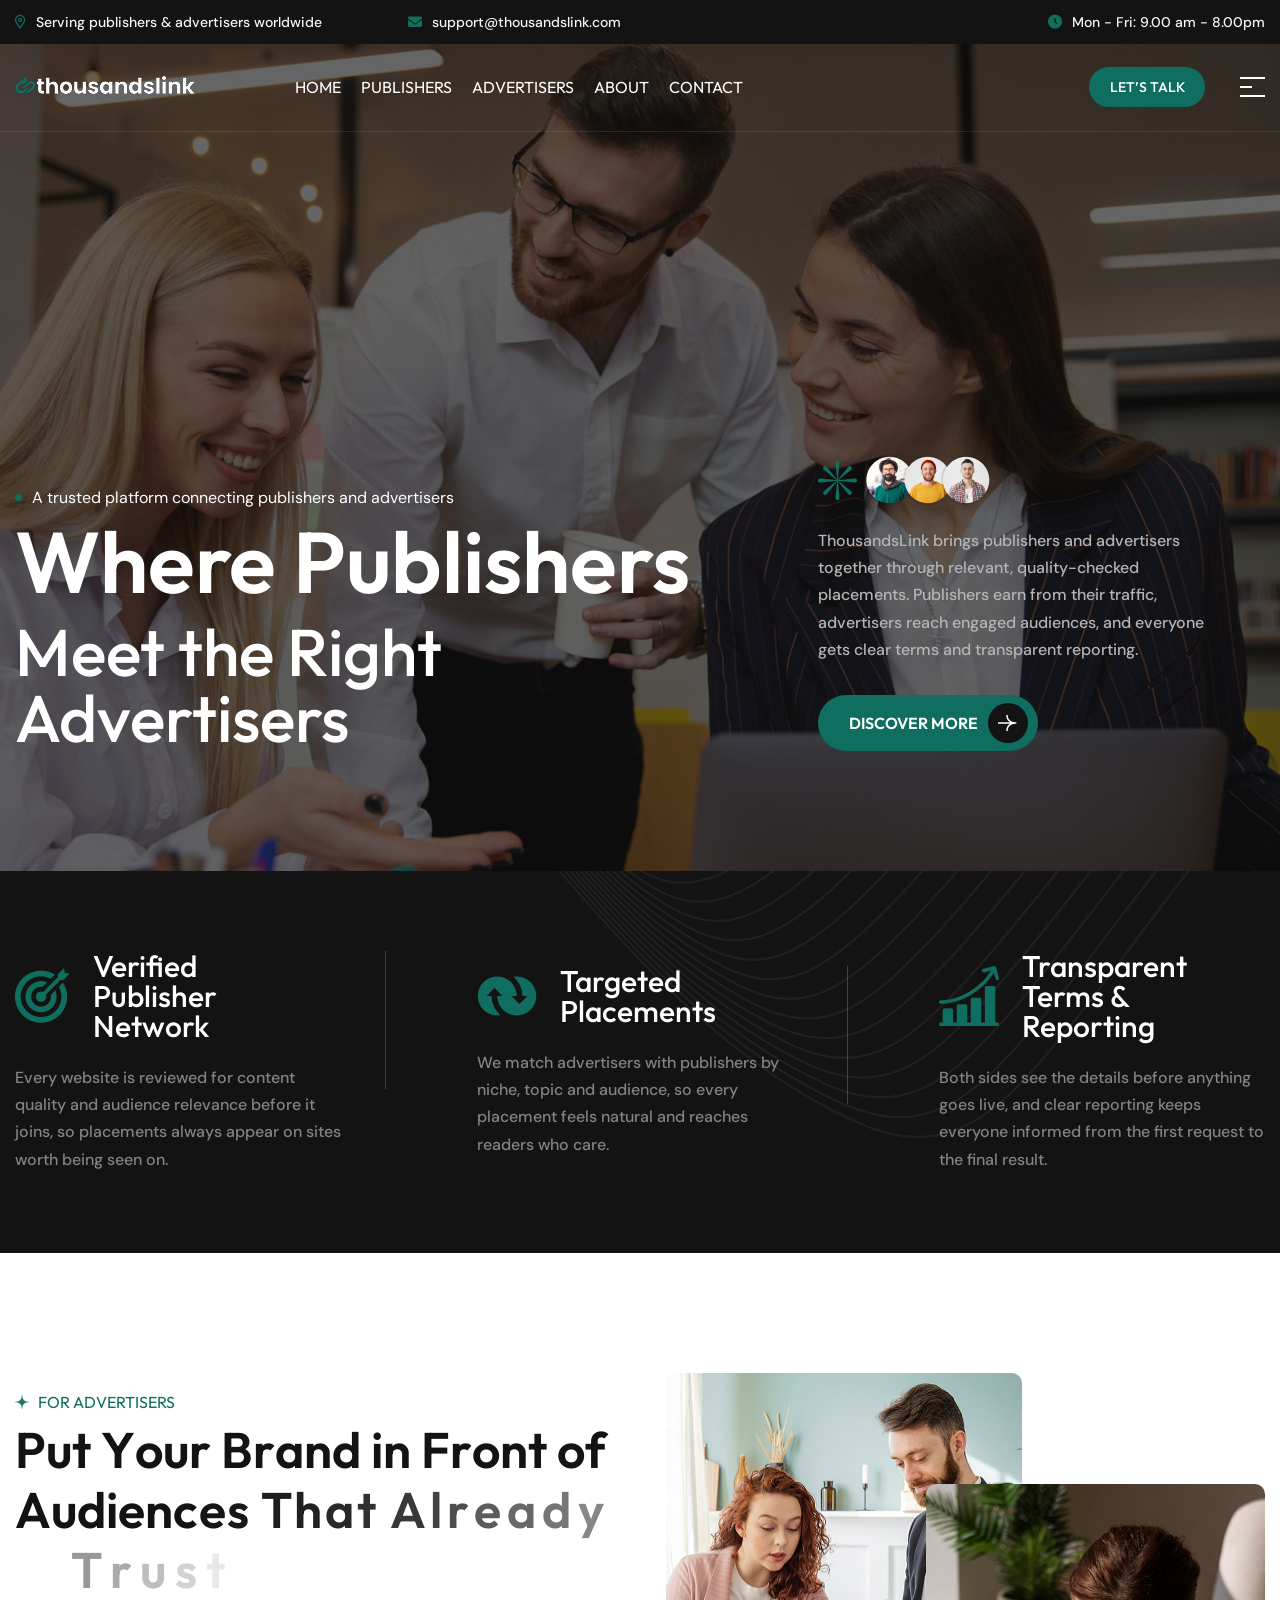
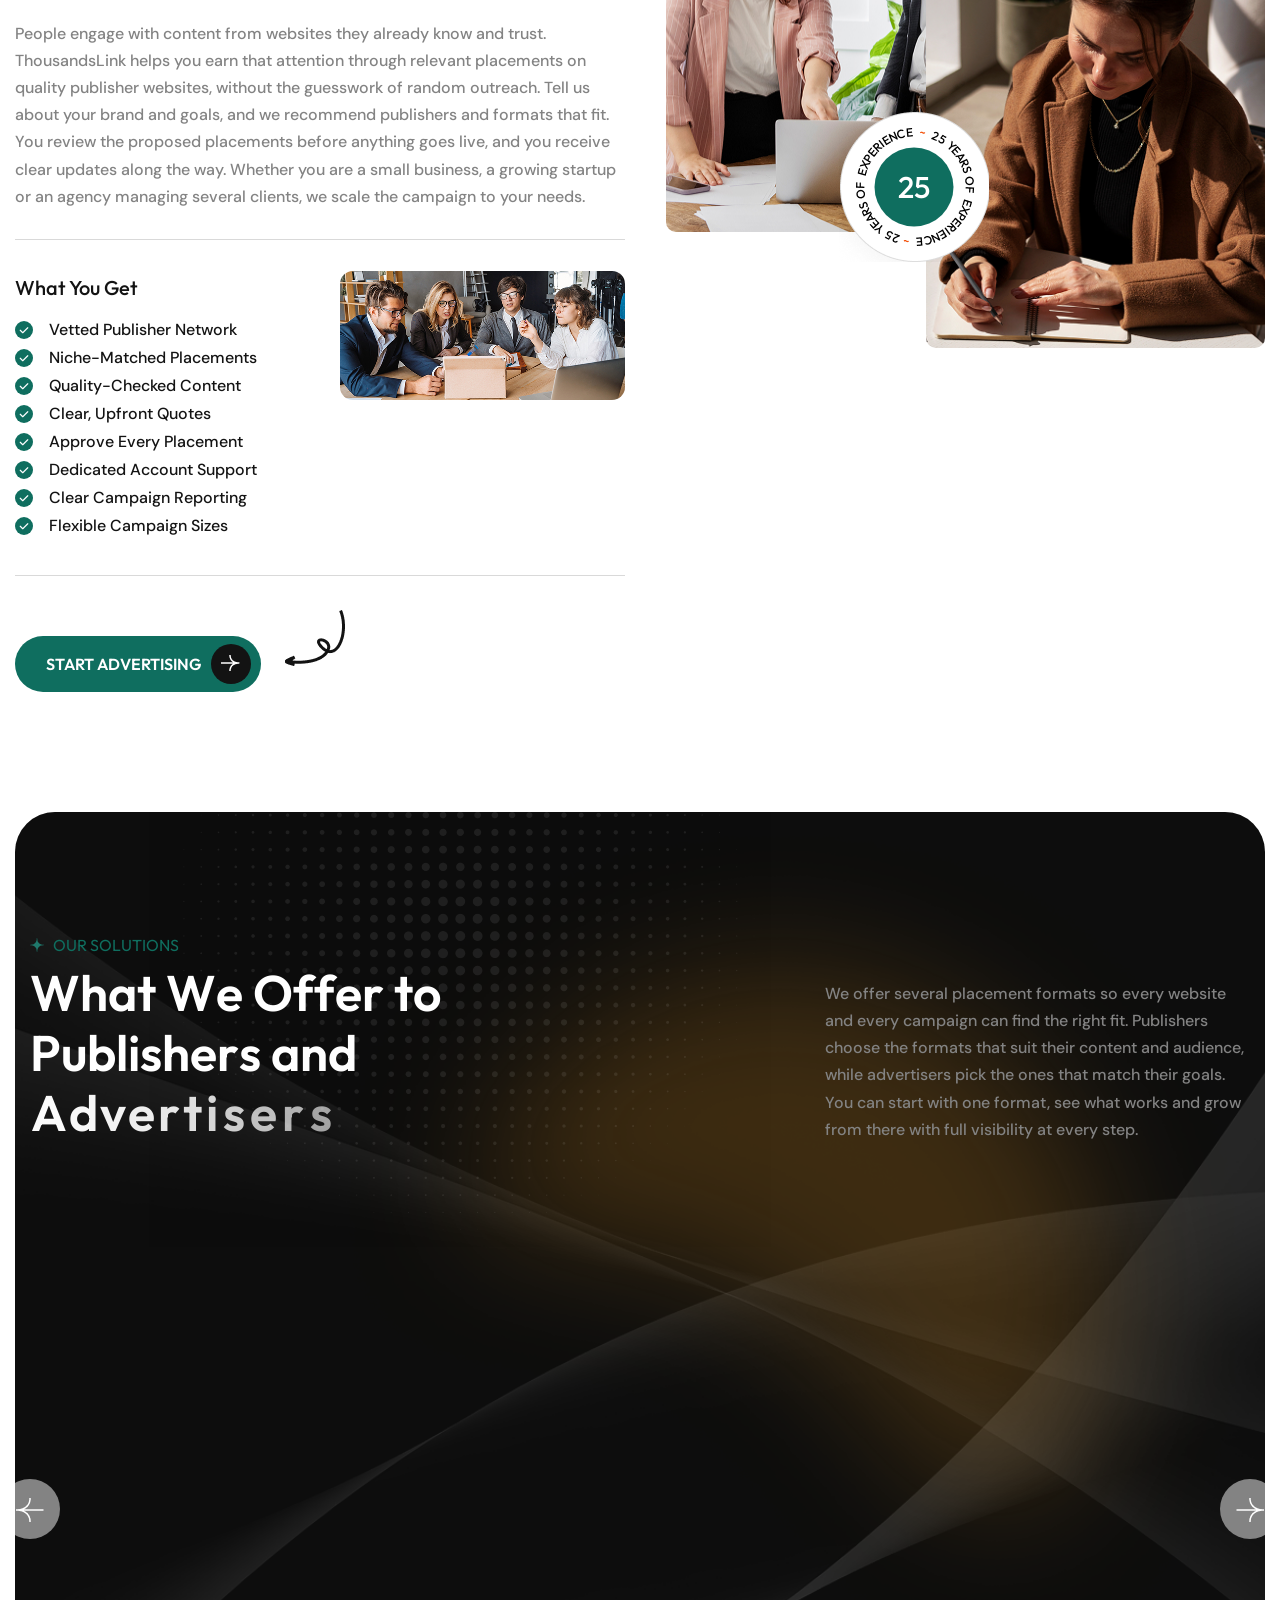
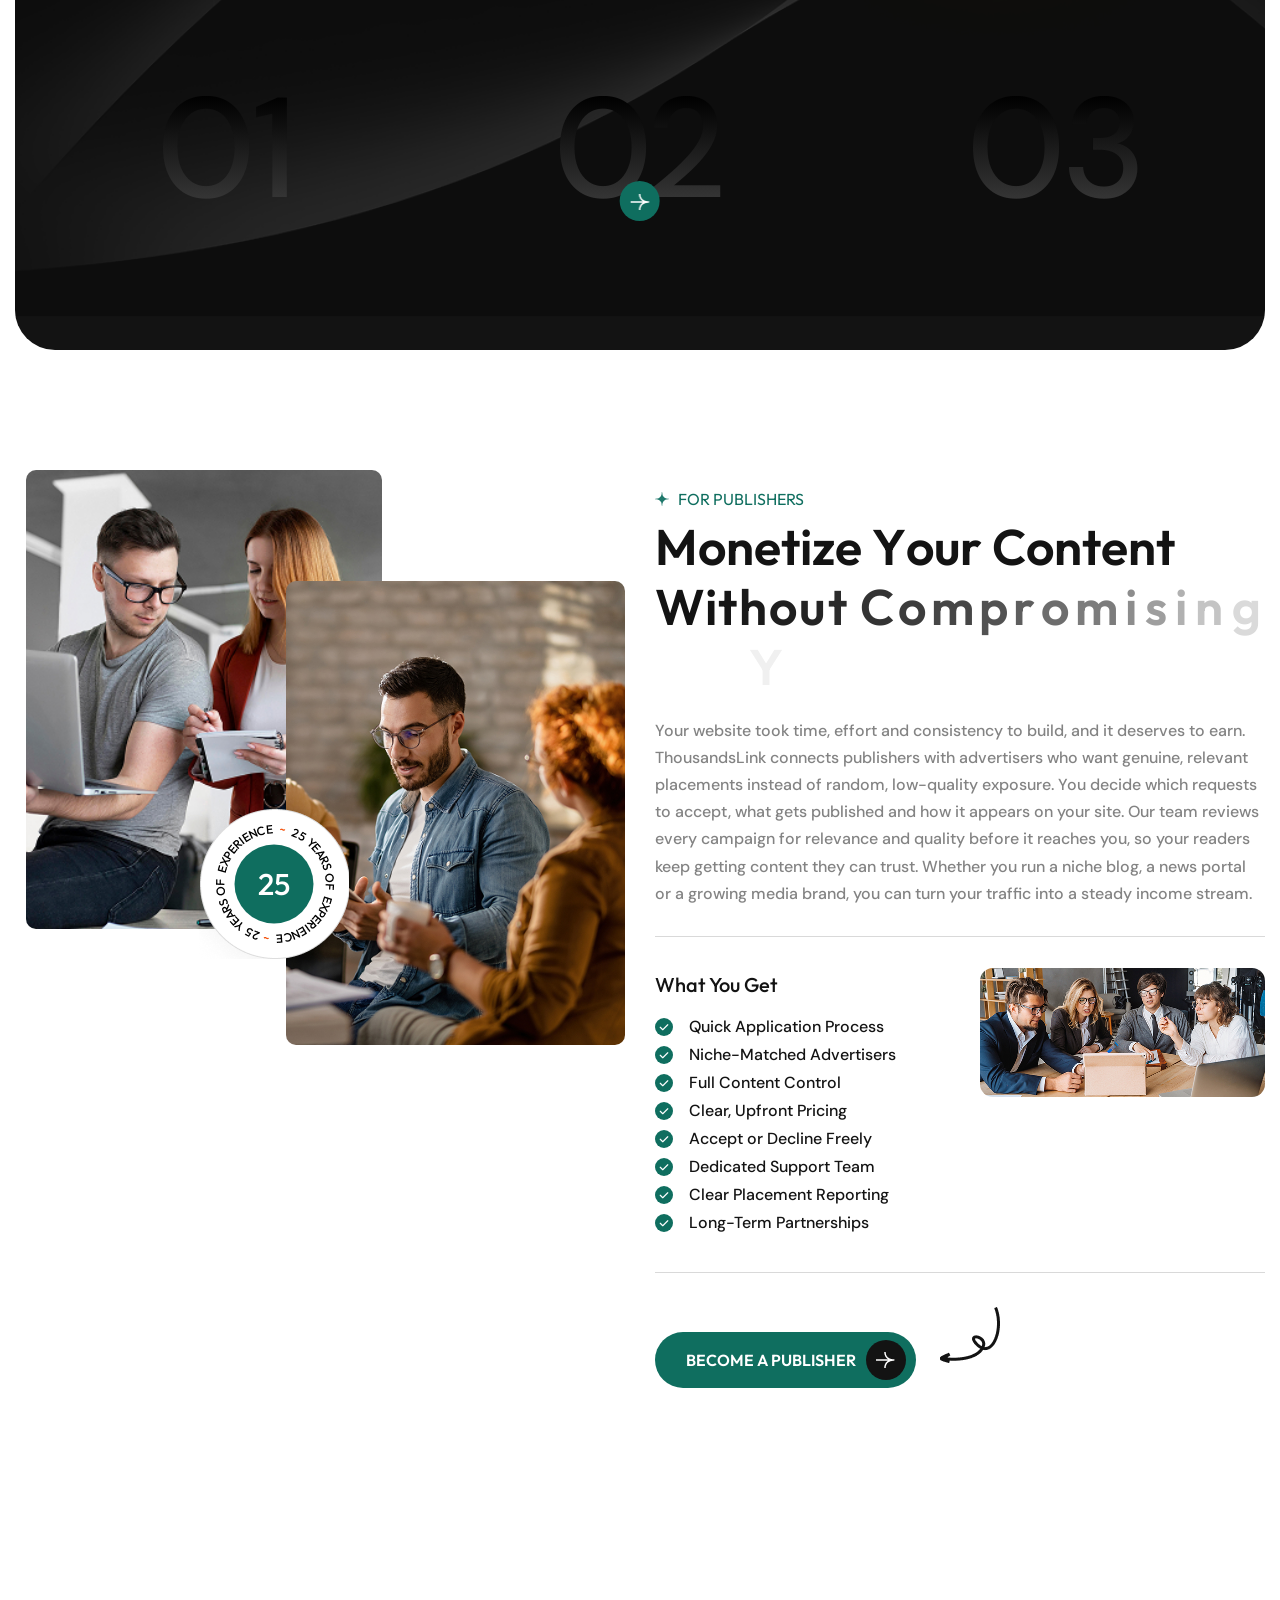
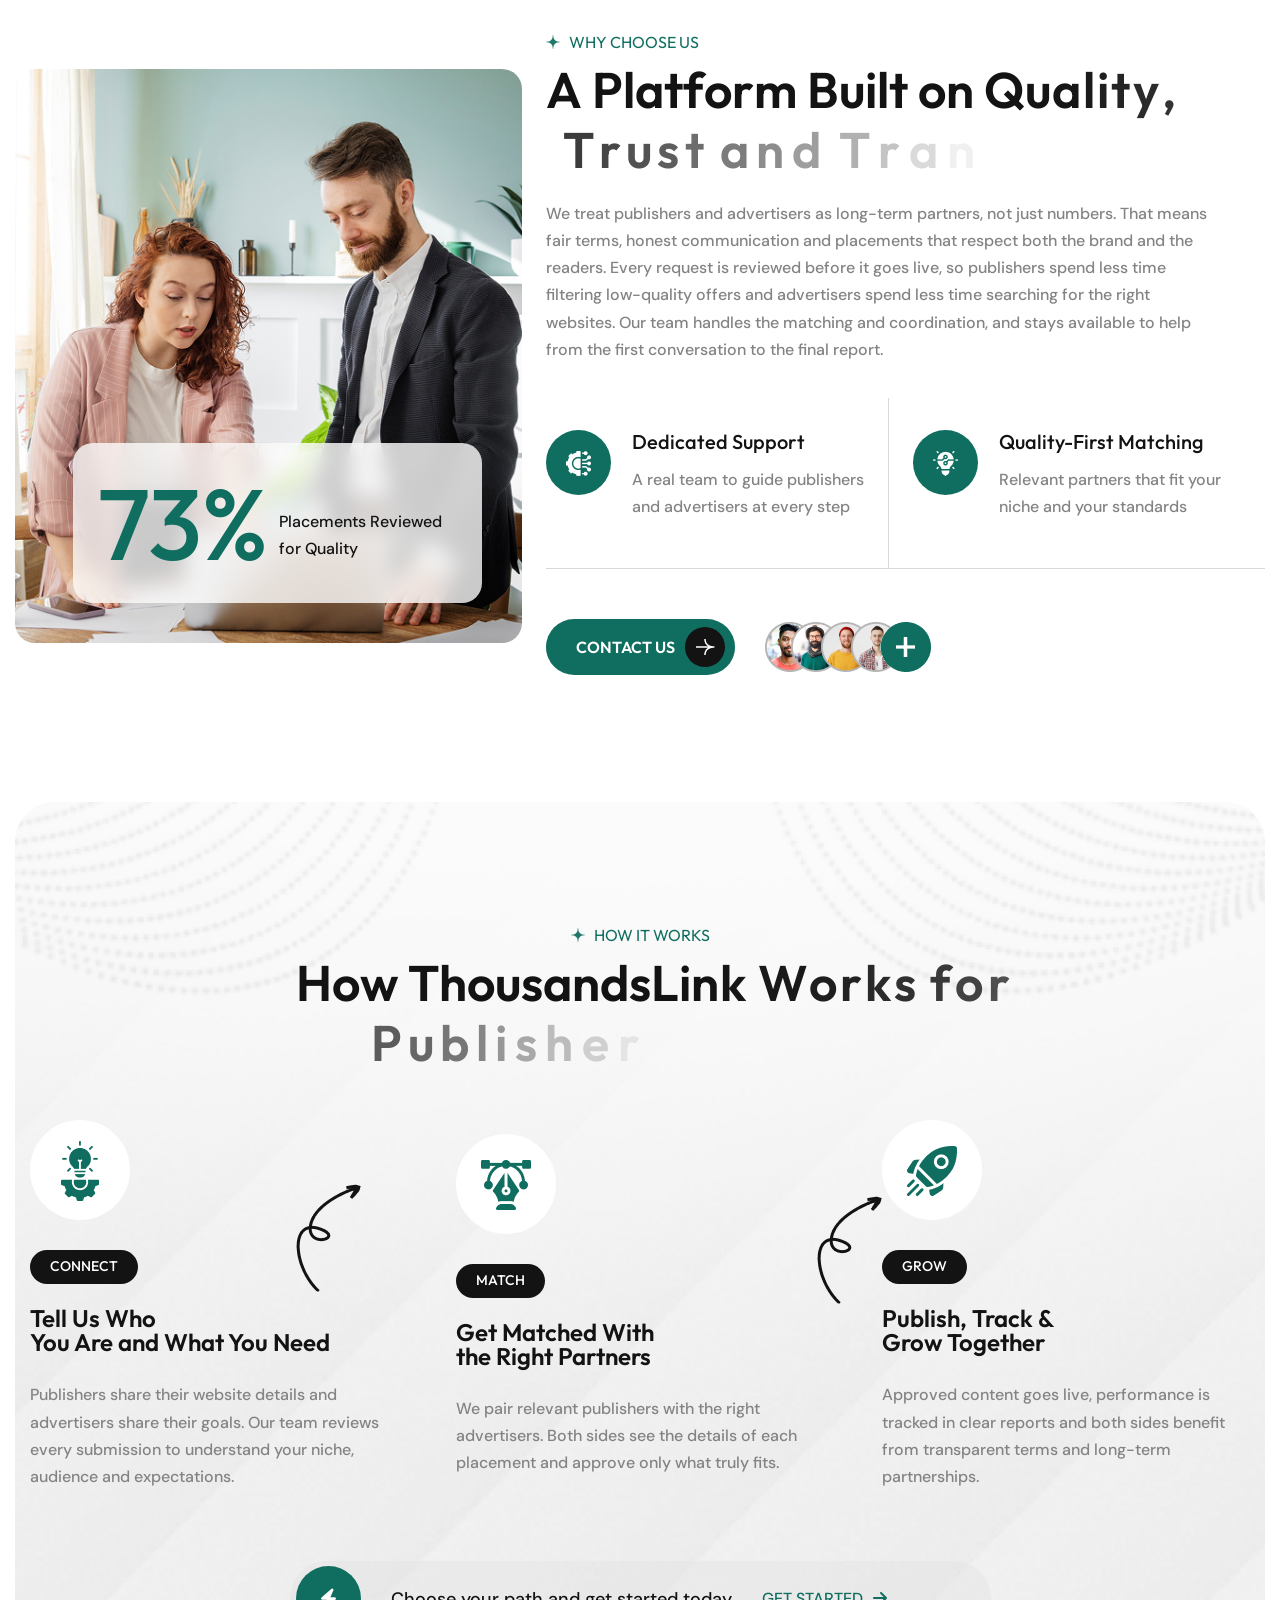
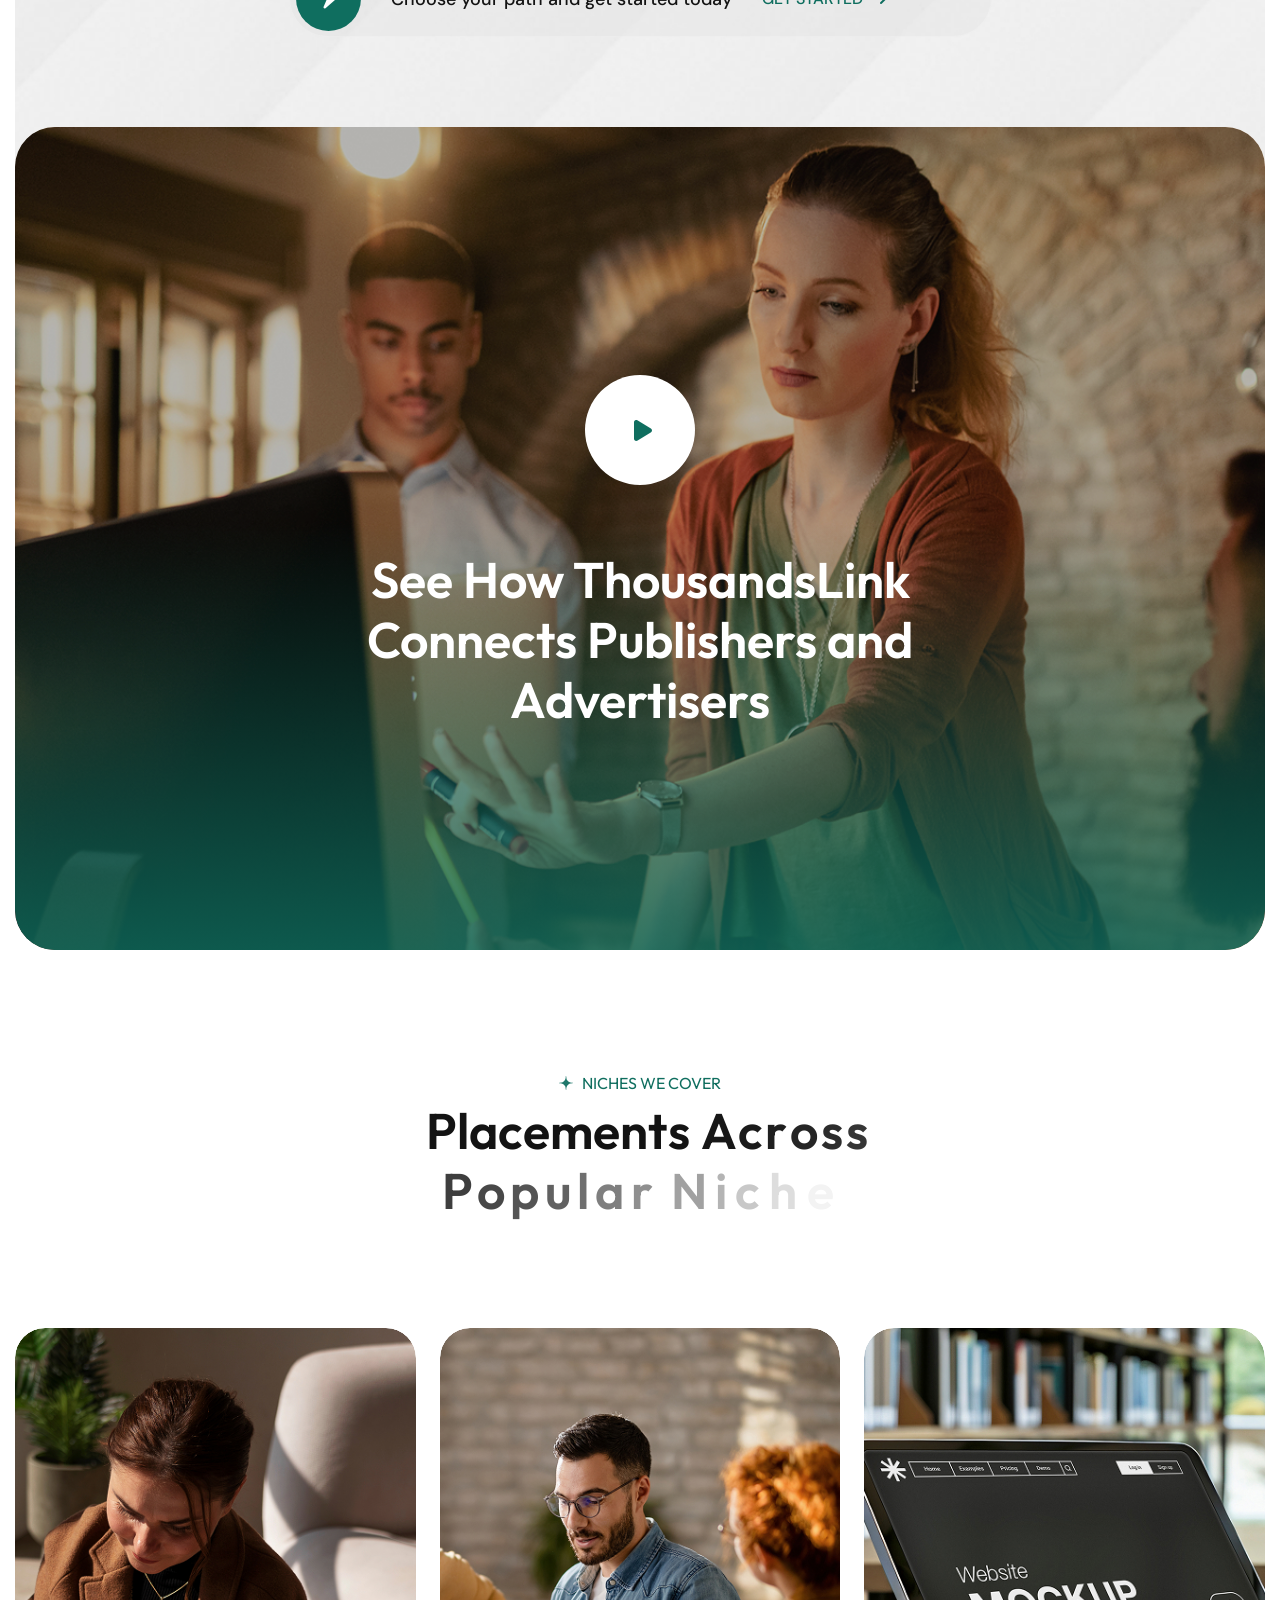
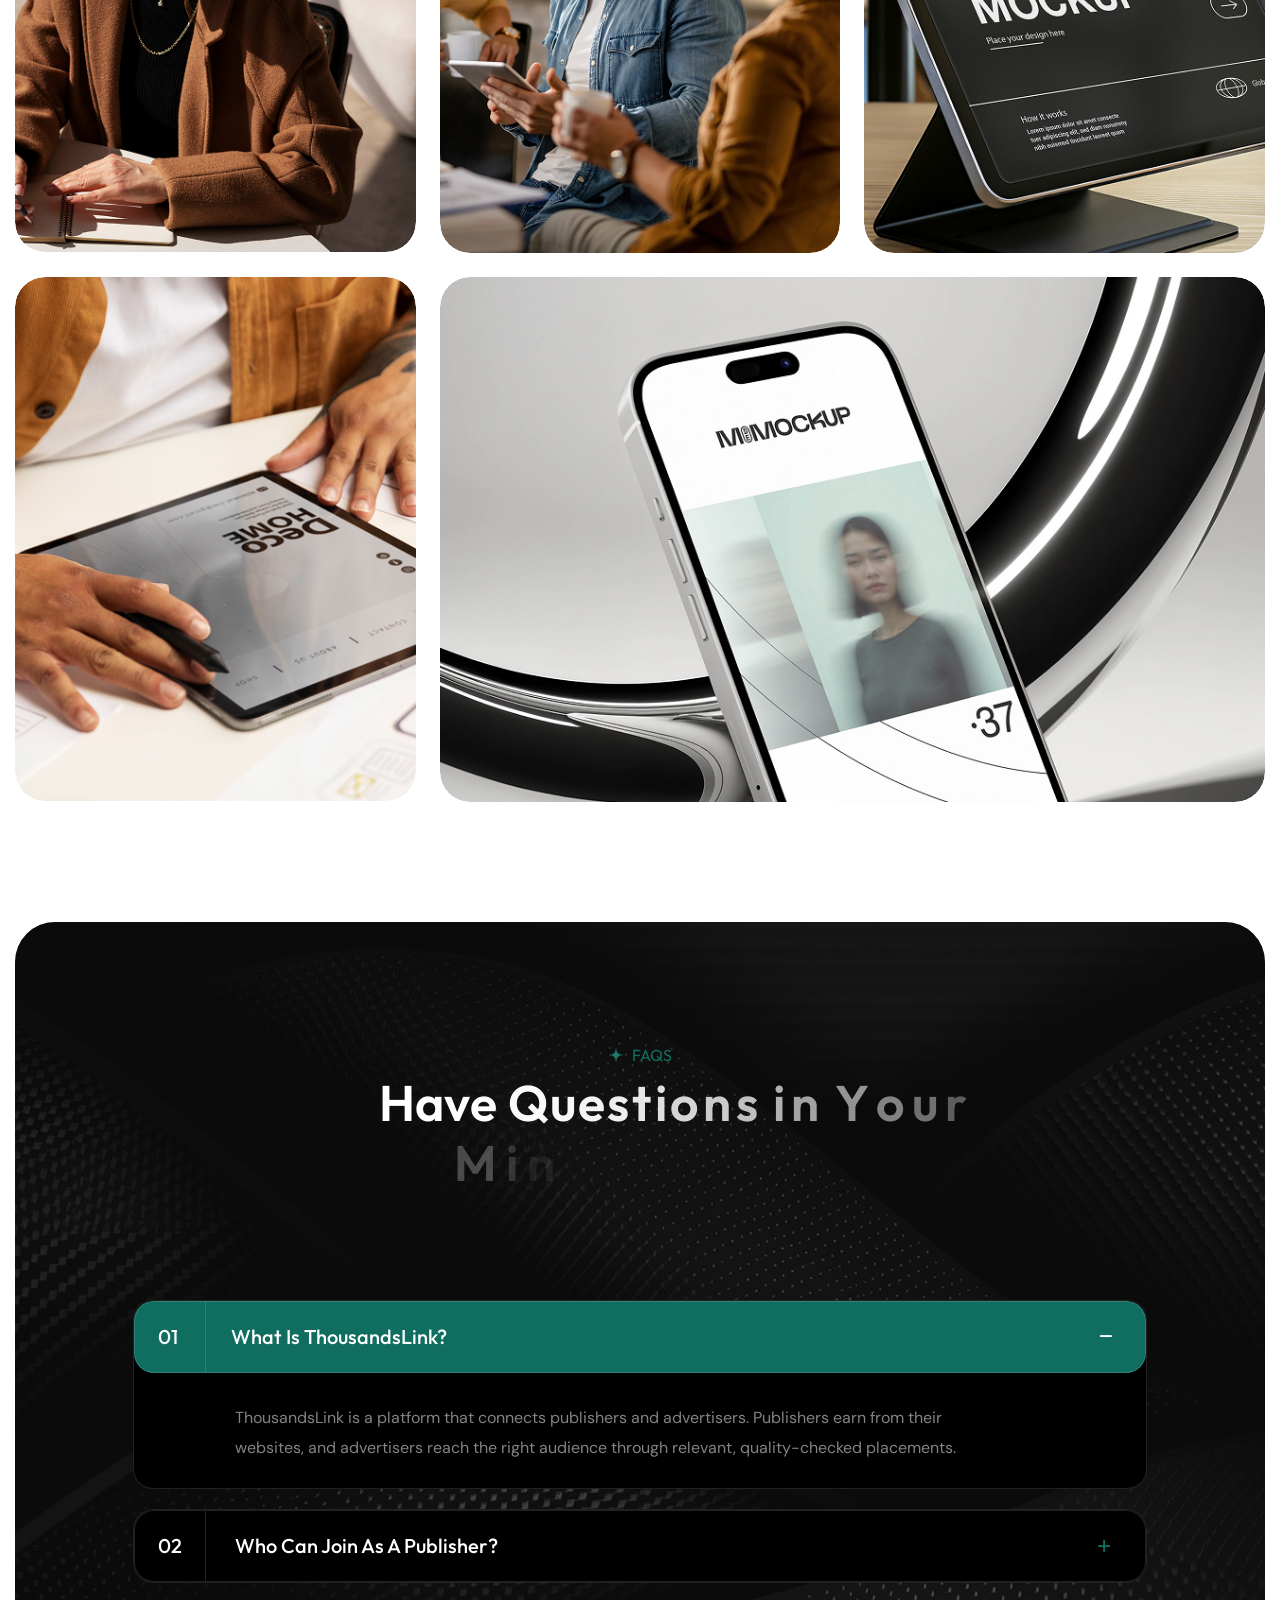
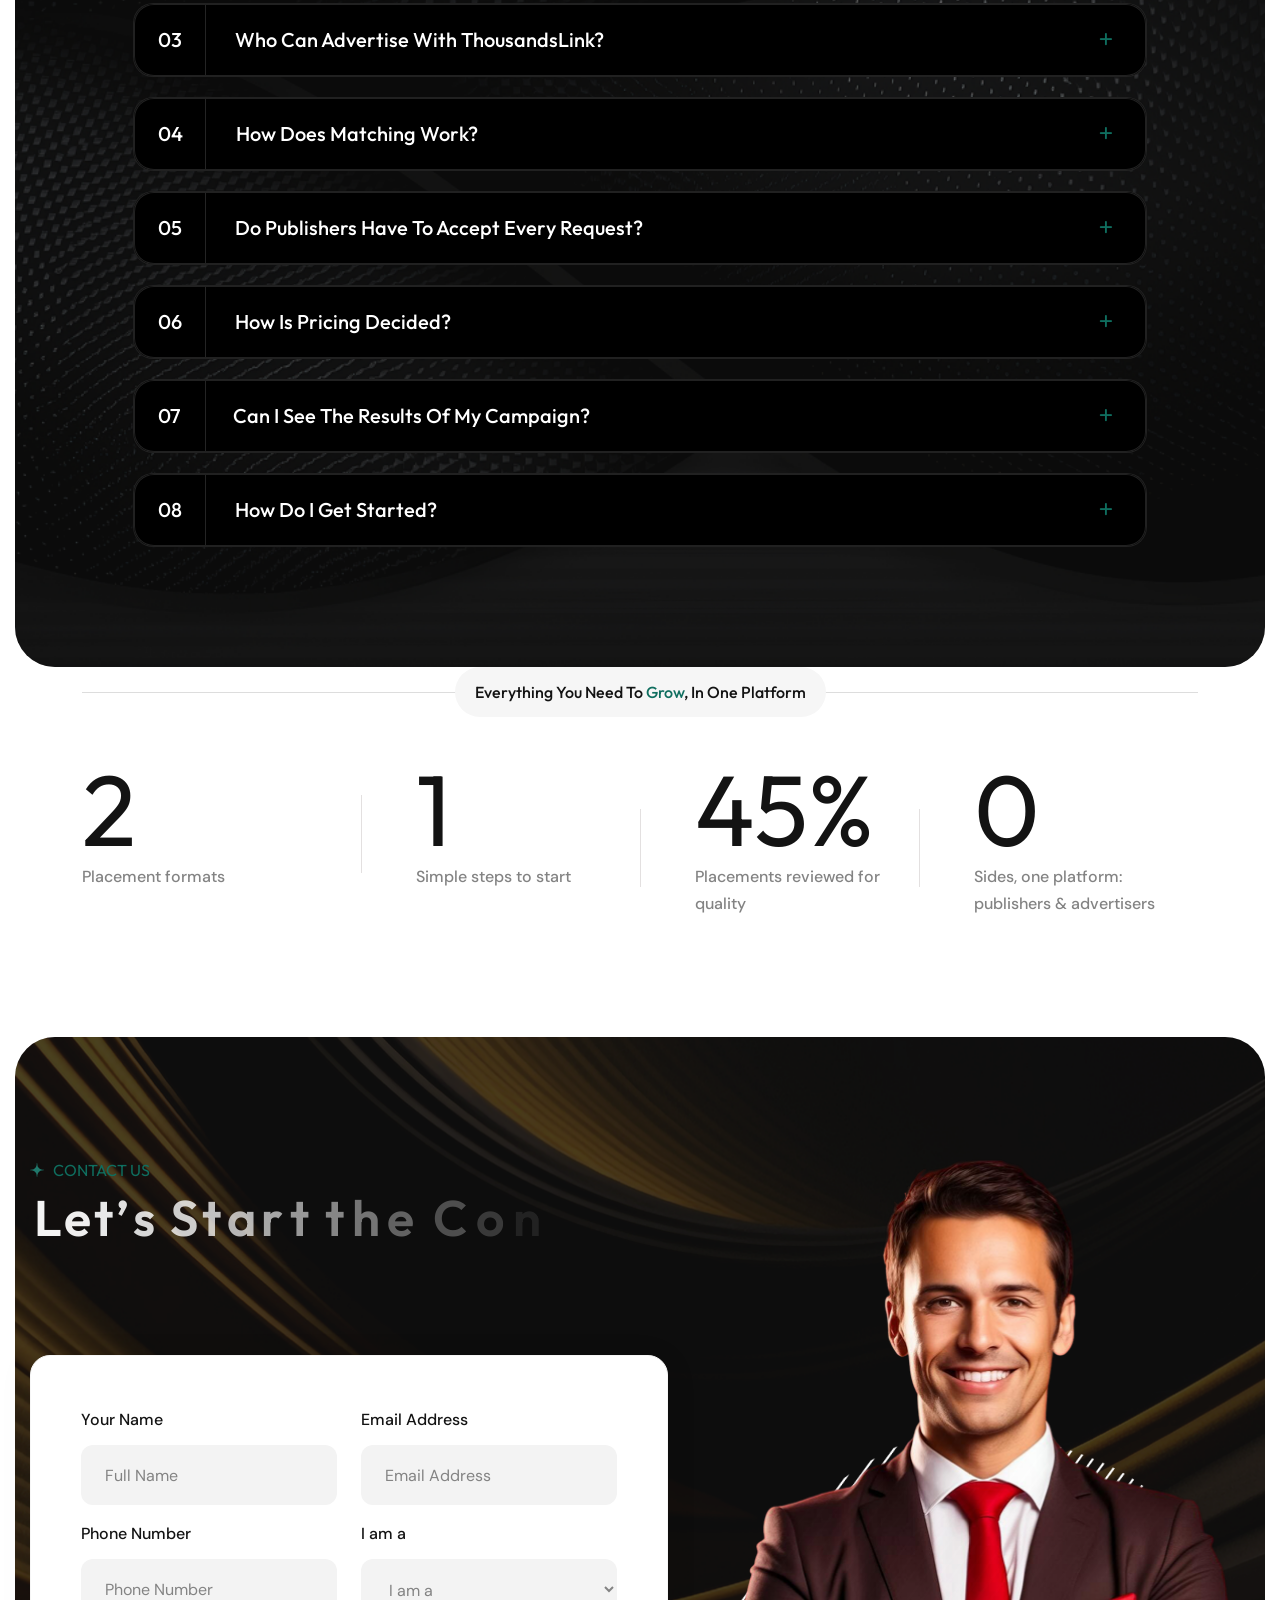
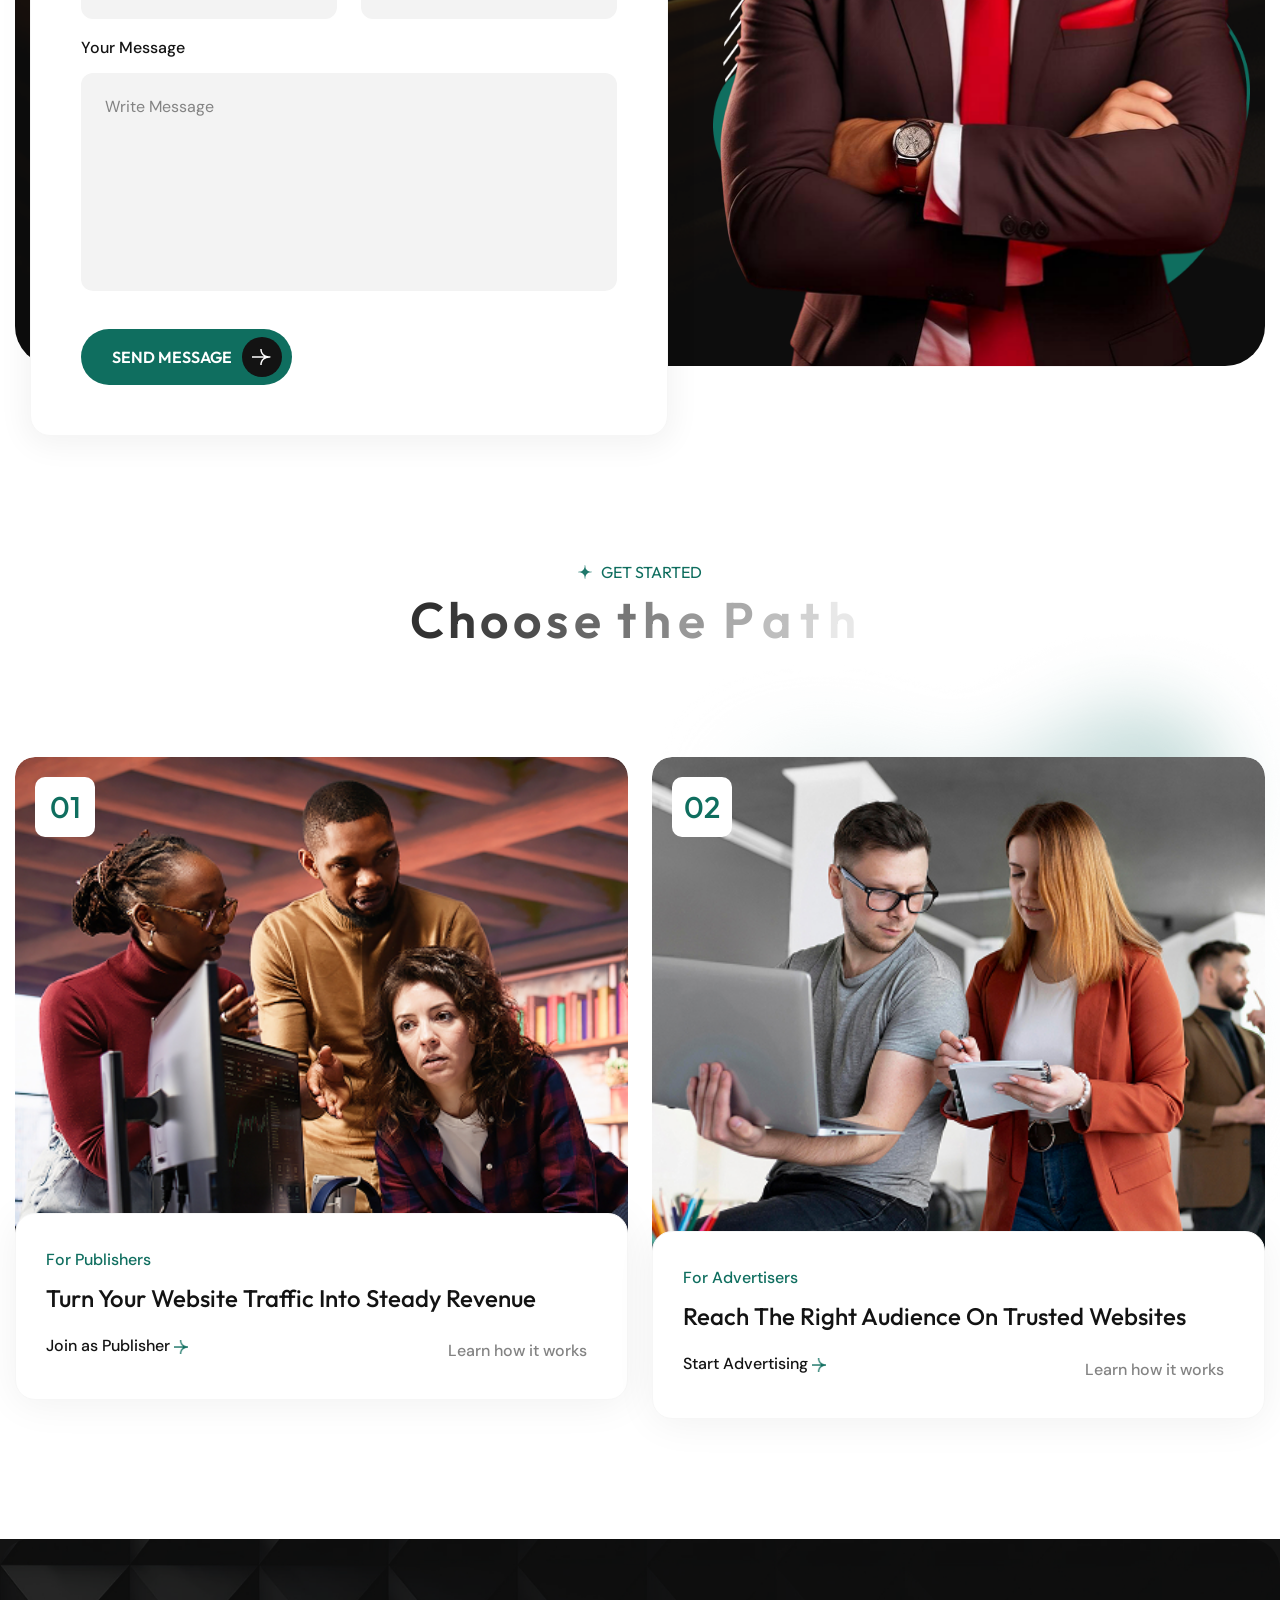
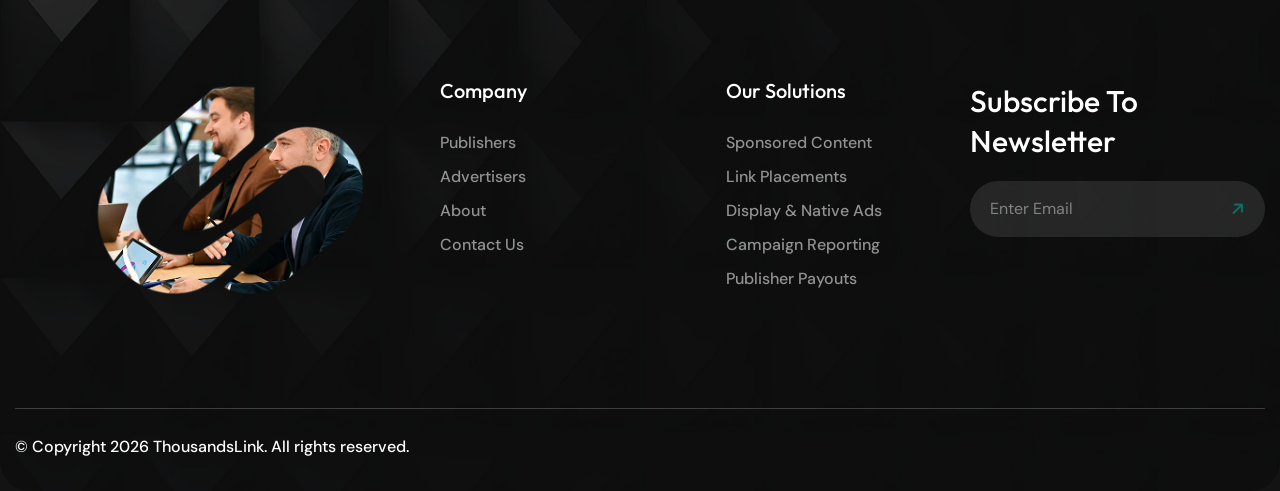
<file: index.html>
<!DOCTYPE html>
<html lang="en">
<head>
  <meta charset="UTF-8">
  <meta name="viewport" content="width=device-width, initial-scale=1.0">
  <title>ThousandsLink — Performance Affiliate Network for Publishers & Advertisers</title>
  <meta name="description" content="ThousandsLink is a performance-driven affiliate network connecting quality publishers with high-converting offers. Weekly payouts, real-time tracking, and dedicated support.">
  <meta name="keywords" content="affiliate network, affiliate marketing, publishers, advertisers, CPA offers, performance marketing, ThousandsLink">
  <meta name="robots" content="index, follow">
  <link rel="canonical" href="https://thousandslink.com/">
  <!-- Stylesheets -->
  <link href="css/bootstrap.min.css" rel="stylesheet" />
  <link href="css/style.css" rel="stylesheet" />

  <link rel="shortcut icon" href="images/favicon.ico" type="image/x-icon" />
  <link href="https://fonts.googleapis.com/css2?family=Kumbh+Sans:wght@300;400;500;600;700&display=swap" rel="stylesheet">

  <!-- Responsive -->
  <meta http-equiv="X-UA-Compatible" content="IE=edge" />
  <meta name="viewport" content="width=device-width, initial-scale=1.0" />

</head>

<body>
  <div class="page-wrapper">

    <!-- Preloader -->
    <div id="preloader">
      <div class="preloader-loaded light">
        <div class="text-preloader-outer">
          <div class="text-preloading">
            <span class="text-split" data-text="T">T</span>
            <span class="text-split" data-text="H">H</span>
            <span class="text-split" data-text="O">O</span>
            <span class="text-split" data-text="U">U</span>
            <span class="text-split" data-text="S">S</span>
            <span class="text-split" data-text="A">A</span>
            <span class="text-split" data-text="N">N</span>
            <span class="text-split" data-text="D">D</span>
            <span class="text-split" data-text="S">S</span>
            <span class="text-split" data-text="L">L</span>
            <span class="text-split" data-text="I">I</span>
            <span class="text-split" data-text="N">N</span>
            <span class="text-split" data-text="K">K</span>
          </div>
        </div>
        <div class="preloader-slide slide-left"></div>
        <div class="preloader-slide slide-right"></div>
      </div>
    </div>

    <!-- Back-to-top start -->
    <div class="back-to-top-wrapper">
      <button id="back_to_top" type="button" class="back-to-top-btn">
        <svg width="12" height="7" viewBox="0 0 12 7" fill="none" xmlns="http://www.w3.org/2000/svg">
          <path d="M11 6L6 1L1 6" stroke="currentColor" stroke-width="1.5" stroke-linecap="round" stroke-linejoin="round" />
        </svg>
      </button>
    </div>
    <!-- Back-to-top start -->

    <!-- header-style-two-->
    <header class="main-header header-style-two">
      <div class="outer-box">
        <div class="header-upper">
          <div class="inner-box">
            <div class="info-box">
              <div class="info">
                <i class="icon fa-regular fa-location-dot"></i>
                <span>Serving publishers &amp; advertisers worldwide</span>
              </div>
              <div class="info">
                <i class="icon fa-solid fa-envelope"></i>
                <span>support@thousandslink.com</span>
              </div>
            </div>
            <div class="info-box">
              <div class="info">
                <i class="icon fa-solid fa-clock"></i>
                <span>Mon - Fri:  9.00 am - 8.00pm </span>
              </div>
            </div>
          </div>
        </div>
        <div class="header-lower wow fadeInUp" data-wow-delay="400ms">
          <div class="inner-container">
            <div class="left-box">
              <!-- Main box -->
              <div class="main-box">
                <div class="logo-box">
                  <div class="logo">
                    <a href="/"><img src="images/logo.png" alt="Logo" /></a>
                  </div>
                </div>

              </div>
              <!--Nav Box-->
              <div class="nav-outer">
                <nav class="nav main-menu">
                  <ul class="navigation">
                    <li class="current">
                      <a href="/">Home</a>
                    </li>
                    <li><a href="/publishers">Publishers</a></li>
                    <li><a href="/advertisers">Advertisers</a></li>
                    <li><a href="/about">About</a></li>
                    <li><a href="/contact">Contact</a></li>
                  </ul>
                </nav>
              </div>
            </div>
            <div class="right-box">
              <!-- <a href="tel:+9238008060" class="header-phone_box">
                <span class="icon"><i aria-hidden="true" class="fas fa-phone-alt"></i></span>
                <span class="info">
                  Call to Anytime
                  <strong>+1 (555) 123 4567</strong>
                </span>
              </a> -->
              <a href="/contact" class="theme-btn btn-style-two">Let’s Talk</a>
              <!--Mobile Navigation Toggler-->
              <div class="mobile-nav-toggler">
                <span></span>
                <span></span>
                <span></span>
              </div>
            </div>
          </div>
        </div>
      </div>

      <!-- Mobile Menu  -->
      <div class="mobile-menu">
        <div class="menu-backdrop"></div>
        <!--Here Menu Will Come Automatically Via Javascript / Same Menu as in Header-->
        <nav class="menu-box">
          <div class="upper-box">
            <div class="nav-logo">
              <a href="/"><img src="images/logo.png" alt="" /></a>
            </div>
            <div class="close-btn"><i class="icon fa fa-times"></i></div>
          </div>
          <ul class="navigation clearfix">
            <!--Keep This Empty / Menu will come through Javascript-->
          </ul>
          <ul class="contact-list-one">
            <li>
              <i class="icon fa-regular fa-envelope"></i>
              <span class="title">Send Email</span>
              <div class="text"><a href="mailto:support@thousandslink.com">support@thousandslink.com</a></div>
            </li>
          </ul>
        </nav>
      </div>
      <!-- End Mobile Menu -->

      <!-- Header Search -->
      <div class="search-popup">
        <span class="search-back-drop"></span>
        <button class="close-search"><span class="fa fa-times"></span></button>

        <div class="search-inner">
          <form method="post" action="">
            <div class="form-group">
              <input type="search" name="search-field" value="" placeholder="Search..." required="" />
              <button type="submit"><i class="fa fa-search"></i></button>
            </div>
          </form>
        </div>
      </div>
      <!-- End Header Search -->

      <!-- Sticky Header  -->
      <div class="sticky-header">
        <div class="auto-container">
          <div class="inner-container">
            <!--Logo-->
            <div class="logo">
              <a href="/"><img src="images/logo2.png" alt=""></a>
            </div>

            <!--Right Col-->
            <div class="nav-outer">
              <!-- Main Menu -->
              <nav class="main-menu">
                <div class="navbar-collapse show collapse clearfix">
                  <ul class="navigation clearfix">
                    <!--Keep This Empty / Menu will come through Javascript-->
                  </ul>
                </div>
              </nav>
              <!-- Main Menu End-->

              <!--Mobile Navigation Toggler-->
              <div class="mobile-nav-toggler">
                <span></span>
                <span></span>
                <span></span>
              </div>
            </div>
            
            <!-- <a href="tel:+9238008060" class="header-phone_box">
              <span class="icon"><i aria-hidden="true" class="fas fa-phone-alt"></i></span>
              <span class="info">
                Call Anytime
                <strong>+1 (555) 123 4567</strong>
              </span>
            </a> -->
          </div>
        </div>
      </div>
      <!-- End Sticky Menu -->
    </header>
    <!--End header-style-two -->

    <!-- start banner-section -->
    <section class="banner-section-two">
      <div class="outer-box">
        <div class="bg-image"><img src="images/resource/banner2-1.jpg" alt=""></div>
        <div class="shape-1 wow fadeInUp" data-wow-delay="700ms"><img src="images/icons/shape-23.png" alt=""></div>
        <div class="shape-2 wow fadeInUp" data-wow-delay="800ms"><img src="images/icons/shape-24.png" alt=""></div>
        <div class="round-icon wow fadeInUp" data-wow-delay="600ms">
          <div class="icon"><img src="images/icons/banner2-1.png" alt=""></div>
          <div class="icon-two"><img src="images/icons/banner2-2.png" alt=""></div>
        </div>
        <div class="outer-container">
          <div class="banner-content">
            <div class="inner-content">
              <div class="sub-title wow fadeInUp" data-wow-delay="100ms">A trusted platform connecting publishers and advertisers</div>
              <div class="banner-title wow fadeInUp" data-wow-delay="200ms"><span>Where Publishers</span>Meet the Right Advertisers</div>
            </div>
          </div>
          <div class="info-box">
            <div class="image wow fadeInUp" data-wow-delay="300ms"><img src="images/resource/bvanner2-2.png" alt=""></div>
            <div class="text wow fadeInUp" data-wow-delay="400ms">ThousandsLink brings publishers and advertisers together through relevant, quality-checked placements. Publishers earn from their traffic, advertisers reach engaged audiences, and everyone gets clear terms and transparent reporting.</div>
            <a href="/about" class="theme-btn btn-style-one wow fadeInUp" data-wow-delay="500ms">Discover More <span><img src="images/icons/arrow.png" alt=""></span></a>
          </div>
        </div>
      </div>
    </section>
    <!-- end banner-section -->


    <!-- start feature-section -->
    <section class="feature-section">
      <div class="shape-1"><img src="images/icons/shape-25.png" alt=""></div>
      <div class="shape-2 wow fadeInUp" data-wow-delay="100ms"><img src="images/icons/shape-26.png" alt=""></div>
      <div class="auto-container">
        <div class="feature-outer">
          <div class="feature-block wow fadeInUp" data-wow-delay="200ms">
            <div class="inner-block">
              <div class="content-box">
                <div class="icon"><img src="images/icons/feature2-1.png" alt=""></div>
                <div class="h3 title">Verified <br>Publisher Network</div>
              </div>
              <div class="text">Every website is reviewed for content quality and audience relevance before it joins, so placements always appear on sites worth being seen on.</div>
            </div>
          </div>
          <div class="feature-block wow fadeInUp" data-wow-delay="400ms">
            <div class="inner-block">
              <div class="content-box">
                <div class="icon"><img src="images/icons/feature2-2.png" alt=""></div>
                <div class="h3 title">Targeted <br>Placements</div>
              </div>
              <div class="text">We match advertisers with publishers by niche, topic and audience, so every placement feels natural and reaches readers who care.</div>
            </div>
          </div>
          <div class="feature-block wow fadeInUp" data-wow-delay="600ms">
            <div class="inner-block">
              <div class="content-box">
                <div class="icon"><img src="images/icons/feature2-3.png" alt=""></div>
                <div class="h3 title">Transparent <br>Terms &amp; Reporting</div>
              </div>
              <div class="text">Both sides see the details before anything goes live, and clear reporting keeps everyone informed from the first request to the final result.</div>
            </div>
          </div>
        </div>
      </div>
    </section>
    <!-- end feature-section -->


    <!-- start about-section-two -->
    <section class="about-section-two">
      <div class="auto-container">
        <div class="row">
          <div class="content-column col-lg-6">
            <div class="inner-column wow fadeInUp" data-wow-delay="200ms">
              <div class="sec-title">
                <div class="h6 sub-title">For advertisers</div>
                <div class="h2 title char-animation">Put Your Brand in Front of Audiences That Already Trust the Source</div>
                <div class="text">People engage with content from websites they already know and trust. ThousandsLink helps you earn that attention through relevant placements on quality publisher websites, without the guesswork of random outreach. Tell us about your brand and goals, and we recommend publishers and formats that fit. You review the proposed placements before anything goes live, and you receive clear updates along the way. Whether you are a small business, a growing startup or an agency managing several clients, we scale the campaign to your needs.</div>
              </div>
              <div class="info-box">
                <div class="info">
                  <div class="h5 title">What You Get</div>
                  <ul class="list-style-one">
                    <li>
                      <i class="icon fa-solid fa-check"></i>
                      <span>Vetted Publisher Network</span>
                    </li>
                    <li>
                      <i class="icon fa-solid fa-check"></i>
                      <span>Niche-Matched Placements</span>
                    </li>
                    <li>
                      <i class="icon fa-solid fa-check"></i>
                      <span>Quality-Checked Content</span>
                    </li>
                    <li>
                      <i class="icon fa-solid fa-check"></i>
                      <span>Clear, Upfront Quotes</span>
                    </li>
                    <li>
                      <i class="icon fa-solid fa-check"></i>
                      <span>Approve Every Placement</span>
                    </li>
                    <li>
                      <i class="icon fa-solid fa-check"></i>
                      <span>Dedicated Account Support</span>
                    </li>
                    <li>
                      <i class="icon fa-solid fa-check"></i>
                      <span>Clear Campaign Reporting</span>
                    </li>
                    <li>
                      <i class="icon fa-solid fa-check"></i>
                      <span>Flexible Campaign Sizes</span>
                    </li>
                  </ul>
                </div>
                <div class="image-box">
                  <div class="image"><img src="images/resource/about2-1.jpg" alt=""></div>
                </div>
              </div>
              <div class="bottom-box">
                <a href="/contact" class="theme-btn btn-style-one">Start Advertising <span><img src="images/icons/arrow.png" alt=""></span></a>
                <!-- <a href="tel:+9238008060" class="phone_box">
                  <span class="icon"><i aria-hidden="true" class="fa-solid fa-phone-flip"></i></span>
                  <span class="info">
                    Call Anytime
                    <strong>+1 (555) 123 4567</strong>
                  </span>
                </a> -->
                <div class="shape bounce-x"><img src="images/icons/shape-27.png" alt=""></div>
              </div>
            </div>
          </div>
          <div class="image-column col-lg-6 col-md-8">
            <div class="inner-column">
              <div class="image-box one wow fadeInUp" data-wow-delay="400ms">
                <div class="image"><img src="images/resource/about2-2.jpg" alt=""></div>
              </div>
              <div class="image-box two wow fadeInUp" data-wow-delay="600ms">
                <div class="image"><img src="images/resource/about2-3.jpg" alt=""></div>
              </div>
              <div class="round-icon">
                <div class="icon"><img src="images/icons/about2-1.png" alt=""></div>
                <div class="h3 date">25</div>
              </div>
            </div>
          </div>
        </div>
      </div>
    </section>
    <!-- end about-section-two -->


    <!-- start services-section-two -->
    <section class="services-section-two">
      <div class="outer-box">
        <div class="bg-image"><img src="images/background/service2-1-bg.png" alt=""></div>
        <div class="shape-1"><img src="images/icons/shape-28.png" alt=""></div>
        <div class="shape-2"><img src="images/icons/shape-29.png" alt=""></div>
        <div class="auto-container">
          <div class="sec-title-box wow fadeInUp" data-wow-delay="200ms">
            <div class="sec-title light">
              <div class="h6 sub-title">Our solutions</div>
              <div class="h2 title char-animation">What We Offer to Publishers and Advertisers</div>
            </div>
            <div class="text">We offer several placement formats so every website and every campaign can find the right fit. Publishers choose the formats that suit their content and audience, while advertisers pick the ones that match their goals. You can start with one format, see what works and grow from there with full visibility at every step.</div>
          </div>
          <div class="outer-container">
            <div class="swiper service-two_swiper pb-0 wow fadeInUp" data-wow-delay="400ms">
              <div class="swiper-wrapper">
                <div class="service-block-two swiper-slide">
                  <div class="inner-block">
                    <div class="icon"><img src="images/icons/service2-1.png" alt=""></div>
                    <div class="content">
                      <div class="h4 title"><a href="/advertisers">Sponsored Content</a></div>
                      <div class="text">High-quality sponsored articles published on relevant, trusted websites.</div>
                    </div>
                    <div class="number">01</div>
                    <div class="arrow-icon"><img src="images/icons/arrow.png" alt=""></div>
                  </div>
                </div>
                <div class="service-block-two swiper-slide">
                  <div class="inner-block">
                    <div class="icon"><img src="images/icons/service2-2.png" alt=""></div>
                    <div class="content">
                      <div class="h4 title"><a href="/advertisers">Link Placements</a></div>
                      <div class="text">Contextual links inside relevant content that build visibility and referral traffic.</div>
                    </div>
                    <div class="number">02</div>
                    <div class="arrow-icon"><img src="images/icons/arrow.png" alt=""></div>
                  </div>
                </div>
                <div class="service-block-two swiper-slide">
                  <div class="inner-block">
                    <div class="icon"><img src="images/icons/service2-3.png" alt=""></div>
                    <div class="content">
                      <div class="h4 title"><a href="/advertisers">Display &amp; Native Ads</a></div>
                      <div class="text">Banner and native placements that blend naturally into publisher pages.</div>
                    </div>
                    <div class="number">03</div>
                    <div class="arrow-icon"><img src="images/icons/arrow.png" alt=""></div>
                  </div>
                </div>
                <div class="service-block-two swiper-slide">
                  <div class="inner-block">
                    <div class="icon"><img src="images/icons/service2-1.png" alt=""></div>
                    <div class="content">
                      <div class="h4 title"><a href="/advertisers">Newsletter Sponsorships</a></div>
                      <div class="text">Brand features inside publisher email newsletters that reach subscribers directly.</div>
                    </div>
                    <div class="number">04</div>
                    <div class="arrow-icon"><img src="images/icons/arrow.png" alt=""></div>
                  </div>
                </div>
                <div class="service-block-two swiper-slide">
                  <div class="inner-block">
                    <div class="icon"><img src="images/icons/service2-2.png" alt=""></div>
                    <div class="content">
                      <div class="h4 title"><a href="/advertisers">Product Reviews</a></div>
                      <div class="text">Honest reviews and features from publishers their audience already trusts.</div>
                    </div>
                    <div class="number">05</div>
                    <div class="arrow-icon"><img src="images/icons/arrow.png" alt=""></div>
                  </div>
                </div>
                <div class="service-block-two swiper-slide">
                  <div class="inner-block">
                    <div class="icon"><img src="images/icons/service2-3.png" alt=""></div>
                    <div class="content">
                      <div class="h4 title"><a href="/advertisers">Resource Page Features</a></div>
                      <div class="text">Listings on relevant guides, directories and resource pages in your niche.</div>
                    </div>
                    <div class="number">06</div>
                    <div class="arrow-icon"><img src="images/icons/arrow.png" alt=""></div>
                  </div>
                </div>
              </div>
            </div>
            <div class="service-two_button-prev"><img src="images/icons/arrow3.png" alt=""></div>
            <div class="service-two_button-next"><img src="images/icons/arrow3.png" alt=""></div>
          </div>
        </div>
      </div>
    </section>
    <!-- end services-section-two -->


    <!-- start about-section-two -->
    <section class="about-section-two">
      <div class="auto-container">
        <div class="row">
          <div class="image-column col-lg-6 col-md-8">
            <div class="inner-column">
              <div class="image-box one wow fadeInUp" data-wow-delay="400ms">
                <div class="image"><img src="images/resource/blog1-2.jpg" alt=""></div>
              </div>
              <div class="image-box two wow fadeInUp" data-wow-delay="600ms">
                <div class="image"><img src="images/resource/project2-2.jpg" alt=""></div>
              </div>
              <div class="round-icon">
                <div class="icon"><img src="images/icons/about2-1.png" alt=""></div>
                <div class="h3 date">25</div>
              </div>
            </div>
          </div>
          <div class="content-column col-lg-6">
            <div class="inner-column wow fadeInUp" data-wow-delay="200ms">
              <div class="sec-title">
                <div class="h6 sub-title">For publishers</div>
                <div class="h2 title char-animation">Monetize Your Content Without Compromising Your Audience</div>
                <div class="text">Your website took time, effort and consistency to build, and it deserves to earn. ThousandsLink connects publishers with advertisers who want genuine, relevant placements instead of random, low-quality exposure. You decide which requests to accept, what gets published and how it appears on your site. Our team reviews every campaign for relevance and quality before it reaches you, so your readers keep getting content they can trust. Whether you run a niche blog, a news portal or a growing media brand, you can turn your traffic into a steady income stream.</div>
              </div>
              <div class="info-box">
                <div class="info">
                  <div class="h5 title">What You Get</div>
                  <ul class="list-style-one">
                    <li>
                      <i class="icon fa-solid fa-check"></i>
                      <span>Quick Application Process</span>
                    </li>
                    <li>
                      <i class="icon fa-solid fa-check"></i>
                      <span>Niche-Matched Advertisers</span>
                    </li>
                    <li>
                      <i class="icon fa-solid fa-check"></i>
                      <span>Full Content Control</span>
                    </li>
                    <li>
                      <i class="icon fa-solid fa-check"></i>
                      <span>Clear, Upfront Pricing</span>
                    </li>
                    <li>
                      <i class="icon fa-solid fa-check"></i>
                      <span>Accept or Decline Freely</span>
                    </li>
                    <li>
                      <i class="icon fa-solid fa-check"></i>
                      <span>Dedicated Support Team</span>
                    </li>
                    <li>
                      <i class="icon fa-solid fa-check"></i>
                      <span>Clear Placement Reporting</span>
                    </li>
                    <li>
                      <i class="icon fa-solid fa-check"></i>
                      <span>Long-Term Partnerships</span>
                    </li>
                  </ul>
                </div>
                <div class="image-box">
                  <div class="image"><img src="images/resource/about2-1.jpg" alt=""></div>
                </div>
              </div>
              <div class="bottom-box">
                <a href="/contact" class="theme-btn btn-style-one">Become a Publisher <span><img src="images/icons/arrow.png" alt=""></span></a>
                <!-- <a href="tel:+9238008060" class="phone_box">
                  <span class="icon"><i aria-hidden="true" class="fa-solid fa-phone-flip"></i></span>
                  <span class="info">
                    Call Anytime
                    <strong>+1 (555) 123 4567</strong>
                  </span>
                </a> -->
                <div class="shape bounce-x"><img src="images/icons/shape-27.png" alt=""></div>
              </div>
            </div>
          </div>
        </div>
      </div>
    </section>
    <!-- end about-section-two -->


    <!-- start why-choose-us-section -->
    <section class="why-choose-us-section-two">
      <div class="auto-container">
        <div class="row gx-4 align-items-center">
          <div class="image-column col-lg-5">
            <div class="inner-column wow fadeInUp" data-wow-delay="200ms">
              <div class="image"><img src="images/resource/wcu2-1.jpg" alt=""></div>
              <div class="funfact-box">
                <div class="count-box"><span class="count-text" data-speed="3000" data-stop="100">00</span>%</div>
                <div class="text">Placements Reviewed <br>for Quality</div>
              </div>
            </div>
          </div>
          <div class="content-column col-xl-7 col-lg-9">
            <div class="inner-column wow fadeInUp" data-wow-delay="400ms">
              <div class="sec-title">
                <div class="h6 sub-title">why choose us</div>
                <div class="h2 title char-animation">A Platform Built on Quality, Trust and Transparency</div>
                <div class="text">We treat publishers and advertisers as long-term partners, not just numbers. That means fair terms, honest communication and placements that respect both the brand and the readers. Every request is reviewed before it goes live, so publishers spend less time filtering low-quality offers and advertisers spend less time searching for the right websites. Our team handles the matching and coordination, and stays available to help from the first conversation to the final report.</div>
              </div>
              <div class="info-box">
                <div class="info one">
                  <div class="icon"><img src="images/icons/wcu2-1.png" alt=""></div>
                  <div class="content">
                    <div class="h5 title">Dedicated Support</div>
                    <div class="text">A real team to guide publishers and advertisers at every step</div>
                  </div>
                </div>
                <div class="info">
                  <div class="icon"><img src="images/icons/wcu2-2.png" alt=""></div>
                  <div class="content">
                    <div class="h5 title">Quality-First Matching</div>
                    <div class="text">Relevant partners that fit your niche and your standards</div>
                  </div>
                </div>
              </div>
              <div class="bootom-box">
                <a href="/contact" class="theme-btn btn-style-one">Contact Us <span><img src="images/icons/arrow.png" alt=""></span></a>
                <div class="image"><img src="images/resource/wcu2-1.png" alt=""></div>
              </div>
            </div>
          </div>
        </div>
      </div>
    </section>
    <!-- end why-choose-us-section-two -->


    <!-- Clients logo strip removed: the template logos belong to real third-party brands. Restore this block only with your own real partners/clients.
    <section class="clients-section-two pt-0">
      <div class="auto-container overflow-hidden">
        <div class="title-box"><div class="h6 title">Trusted by <span>1200+</span> founders & business owners</div></div>
        <div class="outer-box wow fadeInUp" data-wow-delay="400ms">
          <div class="swiper-container">
            <div class="swiper clients-swiper-one pb-0">
              <div class="swiper-wrapper">
                <div class="swiper-slide">
                  <div class="client-block">
                    <div class="inner-box">
                      <div class="image-box">
                        <figure class="image">
                          <img src="images/resource/client1-2.png" alt="Image">
                          <img src="images/resource/client1-1.png" alt="Image">
                        </figure>
                      </div>
                    </div>
                  </div>
                </div>
                <div class="swiper-slide">
                  <div class="client-block">
                    <div class="inner-box">
                      <div class="image-box">
                        <figure class="image">
                          <img src="images/resource/client2-2.png" alt="Image">
                          <img src="images/resource/client2-1.png" alt="Image">
                        </figure>
                      </div>
                    </div>
                  </div>
                </div>
                <div class="swiper-slide">
                  <div class="client-block">
                    <div class="inner-box">
                      <div class="image-box">
                        <figure class="image">
                          <img src="images/resource/client3-2.png" alt="Image">
                          <img src="images/resource/client3-1.png" alt="Image">
                        </figure>
                      </div>
                    </div>
                  </div>
                </div>
                <div class="swiper-slide">
                  <div class="client-block">
                    <div class="inner-box">
                      <div class="image-box">
                        <figure class="image">
                          <img src="images/resource/client4-2.png" alt="Image">
                          <img src="images/resource/client4-1.png" alt="Image">
                        </figure>
                      </div>
                    </div>
                  </div>
                </div>
                <div class="swiper-slide">
                  <div class="client-block">
                    <div class="inner-box">
                      <div class="image-box">
                        <figure class="image">
                          <img src="images/resource/client5-2.png" alt="Image">
                          <img src="images/resource/client5-1.png" alt="Image">
                        </figure>
                      </div>
                    </div>
                  </div>
                </div>
                <div class="swiper-slide">
                  <div class="client-block">
                    <div class="inner-box">
                      <div class="image-box">
                        <figure class="image">
                          <img src="images/resource/client1-2.png" alt="Image">
                          <img src="images/resource/client1-1.png" alt="Image">
                        </figure>
                      </div>
                    </div>
                  </div>
                </div>
                <div class="swiper-slide">
                  <div class="client-block">
                    <div class="inner-box">
                      <div class="image-box">
                        <figure class="image">
                          <img src="images/resource/client2-2.png" alt="Image">
                          <img src="images/resource/client2-1.png" alt="Image">
                        </figure>
                      </div>
                    </div>
                  </div>
                </div>
                <div class="swiper-slide">
                  <div class="client-block">
                    <div class="inner-box">
                      <div class="image-box">
                        <figure class="image">
                          <img src="images/resource/client3-2.png" alt="Image">
                          <img src="images/resource/client3-1.png" alt="Image">
                        </figure>
                      </div>
                    </div>
                  </div>
                </div>
                <div class="swiper-slide">
                  <div class="client-block">
                    <div class="inner-box">
                      <div class="image-box">
                        <figure class="image">
                          <img src="images/resource/client4-2.png" alt="Image">
                          <img src="images/resource/client4-1.png" alt="Image">
                        </figure>
                      </div>
                    </div>
                  </div>
                </div>
                <div class="swiper-slide">
                  <div class="client-block">
                    <div class="inner-box">
                      <div class="image-box">
                        <figure class="image">
                          <img src="images/resource/client5-2.png" alt="Image">
                          <img src="images/resource/client5-1.png" alt="Image">
                        </figure>
                      </div>
                    </div>
                  </div>
                </div>
              </div>
            </div>
          </div>
        </div>
      </div>
    </section>
    -->


    <!-- start work-section-two -->
    <section class="work-section-two">
      <div class="outer-box">
        <div class="bg-image"><img src="images/background/work2-1.png" alt=""></div>
        <div class="auto-container">
          <div class="sec-title text-center">
            <div class="h6 sub-title">How it works</div>
            <div class="h2 title char-animation">How ThousandsLink Works for Publishers and Advertisers</div>
          </div>
          <div class="working-outer">
            <div class="work-block-two wow fadeInUp" data-wow-delay="200ms">
              <div class="inner-block">
                <div class="icon-box"><div class="icon"><img src="images/icons/work2-1.png" alt=""></div></div>
                <div class="cat">Connect</div>
                <div class="h4 title">Tell Us Who <br>You Are and What You Need</div>
                <div class="text">Publishers share their website details and advertisers share their goals. Our team reviews every submission to understand your niche, audience and expectations.</div>
              </div>
            </div>
            <div class="work-block-two wow fadeInUp" data-wow-delay="400ms">
              <div class="inner-block">
                <div class="shape-1"><img src="images/icons/shape-30.png" alt=""></div>
                <div class="shape-2"><img src="images/icons/shape-30.png" alt=""></div>
                <div class="icon-box"><div class="icon"><img src="images/icons/work2-2.png" alt=""></div></div>
                <div class="cat">Match</div>
                <div class="h4 title">Get Matched With <br>the Right Partners</div>
                <div class="text">We pair relevant publishers with the right advertisers. Both sides see the details of each placement and approve only what truly fits.</div>
              </div>
            </div>
            <div class="work-block-two wow fadeInUp" data-wow-delay="600ms">
              <div class="inner-block">
                <div class="icon-box"><div class="icon"><img src="images/icons/work2-3.png" alt=""></div></div>
                <div class="cat">Grow</div>
                <div class="h4 title">Publish, Track &amp; <br>Grow Together</div>
                <div class="text">Approved content goes live, performance is tracked in clear reports and both sides benefit from transparent terms and long-term partnerships.</div>
              </div>
            </div>
          </div>
          <div class="bottom-box wow fadeInUp" data-wow-delay="800ms">
            <div class="inner-box">
              <i class="icon fa-solid fa-bolt"></i>
              <div class="text">Choose your path and get started today</div>
              <a class="btn-more" href="contact">
                <span>Get Started</span>
                <i class="fa-solid fa-arrow-right"></i>
              </a>
            </div>
          </div>
        </div>
      </div>
    </section>
    <!-- end work-section-two -->


    <!-- start video-section -->
    <section class="video-section">
      <div class="outer-box">
        <div class="bg-image"><img src="images/resource/video2-1.jpg" alt=""></div>
        <div class="video-box wow fadeInUp animated" data-wow-delay="200ms">
          <a class="play-now-one play-now" href="https://www.youtube.com/watch?v=Fvae8nxzVz4" data-fancybox="gallery" data-caption="">
            <i class="fa-sharp fa-solid fa-play"></i>
            <span class="ripple"></span>
          </a>
        </div>
        <div class="h2 title wow fadeInUp animated" data-wow-delay="400ms">See How ThousandsLink Connects Publishers and Advertisers</div>
      </div>
    </section>
    <!-- end video-section -->

    <!-- start projects-section-two -->
    <section class="projects-section-two">
      <div class="auto-container">
        <div class="sec-title text-center">
          <div class="h6 sub-title">Niches we cover</div>
          <div class="h2 title char-animation">Placements Across Popular Niches and Topics</div>
        </div>
        <div class="row gx-4">
          <div class="project-block-two col-xl-4 col-md-6 wow fadeInUp" data-wow-delay="200ms">
            <div class="inner-block">
              <div class="image">
                <img src="images/resource/project2-1.jpg" alt="">
                <img src="images/resource/project2-1.jpg" alt="">
              </div>
              <div class="content">
                <div class="cat">Sponsored Content <span></span> Reviews</div>
                <div class="h4 title"><a href="/contact">Technology &amp; Gadgets</a></div>
              </div>
            </div>
          </div>
          <div class="project-block-two col-xl-4 col-md-6 wow fadeInUp" data-wow-delay="400ms">
            <div class="inner-block">
              <div class="image">
                <img src="images/resource/project2-2.jpg" alt="">
                <img src="images/resource/project2-2.jpg" alt="">
              </div>
              <div class="content">
                <div class="cat">Link Placements <span></span> Articles</div>
                <div class="h4 title"><a href="/contact">Business &amp; Finance</a></div>
              </div>
            </div>
          </div>
          <div class="project-block-two col-xl-4 col-md-6 wow fadeInUp" data-wow-delay="600ms">
            <div class="inner-block">
              <div class="image">
                <img src="images/resource/project2-3.jpg" alt="">
                <img src="images/resource/project2-3.jpg" alt="">
              </div>
              <div class="content">
                <div class="cat">Native Ads <span></span> Features</div>
                <div class="h4 title"><a href="/contact">Health &amp; Lifestyle</a></div>
              </div>
            </div>
          </div>
          <div class="project-block-two col-xl-4 col-md-6 wow fadeInUp" data-wow-delay="800ms">
            <div class="inner-block">
              <div class="image">
                <img src="images/resource/project2-4.jpg" alt="">
                <img src="images/resource/project2-4.jpg" alt="">
              </div>
              <div class="content">
                <div class="cat">Resource Pages <span></span> Guides</div>
                <div class="h4 title"><a href="/contact">Education &amp; Careers</a></div>
              </div>
            </div>
          </div>
          <div class="project-block-two col-xl-8 wow fadeInUp" data-wow-delay="1000ms">
            <div class="inner-block">
              <div class="image">
                <img src="images/resource/project2-5.jpg" alt="">
                <img src="images/resource/project2-5.jpg" alt="">
              </div>
              <div class="content">
                <div class="cat">Newsletters <span></span> Display Ads</div>
                <div class="h4 title"><a href="/contact">Travel, Food &amp; Entertainment</a></div>
              </div>
            </div>
          </div>
        </div>
      </div>
    </section>
    <!-- end projects-section-two -->


    <!-- start faq-section-two -->
    <section class="faq-section-two">
      <div class="outer-box">
        <div class="bg-image"><img src="images/background/faq2-1.png" alt=""></div>
        <div class="auto-container">
          <div class="sec-title text-center light">
            <div class="h6 sub-title">Faqs</div>
            <div class="h2 title char-animation">Have Questions in Your Mind? Get the Answers Now</div>
          </div>
          <div class="row gx-3">
            <div class="faq-column col-xl-10 offset-xl-1">
              <div class="inner-column wow fadeInUp" data-wow-delay="300ms">
                <div class="faq-box">
                  <div class="inner-box">
                    <ul class="accordion-box">
                      <!--Block-->
                      <li class="accordion block active-block">
                        <div class="acc-btn"><span>01</span> What is ThousandsLink?
                          <i class="icon fa-solid fa-plus"></i>
                        </div>
                        <div class="acc-content current">
                          <div class="content">
                            <div class="text">ThousandsLink is a platform that connects publishers and advertisers. Publishers earn from their websites, and advertisers reach the right audience through relevant, quality-checked placements.</div>
                          </div>
                        </div>
                      </li>
                      <!--Block-->
                      <li class="accordion block">
                        <div class="acc-btn active"><span>02</span> Who can join as a publisher?
                          <i class="icon fa-solid fa-plus"></i>
                        </div>
                        <div class="acc-content">
                          <div class="content">
                            <div class="text">Website owners, bloggers and media publishers with original content and a genuine audience can apply. Every application is reviewed by our team before approval.</div>
                          </div>
                        </div>
                      </li>
                      <!--Block-->
                      <li class="accordion block">
                        <div class="acc-btn"><span>03</span> Who can advertise with ThousandsLink?
                          <i class="icon fa-solid fa-plus"></i>
                        </div>
                        <div class="acc-content">
                          <div class="content">
                            <div class="text">Brands, agencies and marketers of all sizes can work with us, as long as the product or service is legitimate and fits the standards of our publishers.</div>
                          </div>
                        </div>
                      </li>
                      <!--Block-->
                      <li class="accordion block">
                        <div class="acc-btn"><span>04</span> How does matching work?
                          <i class="icon fa-solid fa-plus"></i>
                        </div>
                        <div class="acc-content">
                          <div class="content">
                            <div class="text">We match requests by niche, topic, audience and content quality, then share the details with both sides so each placement is approved before anything goes live.</div>
                          </div>
                        </div>
                      </li>
                      <!--Block-->
                      <li class="accordion block">
                        <div class="acc-btn"><span>05</span> Do publishers have to accept every request?
                          <i class="icon fa-solid fa-plus"></i>
                        </div>
                        <div class="acc-content">
                          <div class="content">
                            <div class="text">No. Publishers choose which placements to accept and can decline anything that does not suit their website, audience or editorial standards.</div>
                          </div>
                        </div>
                      </li>
                      <!--Block-->
                      <li class="accordion block">
                        <div class="acc-btn"><span>06</span> How is pricing decided?
                          <i class="icon fa-solid fa-plus"></i>
                        </div>
                        <div class="acc-content">
                          <div class="content">
                            <div class="text">Pricing depends on the placement type, the publisher and the scope of the campaign. A clear quote is shared before any work begins, so there are no surprises later.</div>
                          </div>
                        </div>
                      </li>
                      <!--Block-->
                      <li class="accordion block">
                        <div class="acc-btn"><span>07</span> Can I see the results of my campaign?
                          <i class="icon fa-solid fa-plus"></i>
                        </div>
                        <div class="acc-content">
                          <div class="content">
                            <div class="text">Yes. We provide clear updates and reporting on placements, so advertisers can review progress and publishers can follow the status of every request.</div>
                          </div>
                        </div>
                      </li>
                      <!--Block-->
                      <li class="accordion block">
                        <div class="acc-btn"><span>08</span> How do I get started?
                          <i class="icon fa-solid fa-plus"></i>
                        </div>
                        <div class="acc-content">
                          <div class="content">
                            <div class="text">Visit the Publishers or Advertisers page, or send us a message through the contact form. Our team will guide you through the next steps.</div>
                          </div>
                        </div>
                      </li>
                    </ul>
                  </div>
                </div>
              </div>
            </div>
          </div>
        </div>
      </div>
    </section>
    <!-- end faq-section-two -->


    <!-- Testimonials removed: the template contains invented people and reviews. Restore this block only with real feedback from your own publishers/advertisers.
    <section class="testimonial-section-two">
      <div class="auto-container">
        <div class="sec-title-box">
          <div class="sec-title">
            <div class="h6 sub-title">Testimonial</div>
            <div class="h2 title char-animation">What Our Happy Clients Say About Us.</div>
          </div>
          <div class="arrow-box">
            <div class="testi-two_button-prev"><img src="images/icons/arrow2.png" alt=""></div>
            <div class="testi-two_button-next"><img src="images/icons/arrow2.png" alt=""></div>
          </div>
        </div>
      </div>
      <div class="outer-container">
        <div class="swiper testi-two_swiper pb-0 wow fadeInUp" data-wow-delay="400ms">
          <div class="swiper-wrapper">
            <div class="testimonial-block swiper-slide">
              <div class="inner-block">
                <div class="shape"><img src="images/icons/shape-31.png" alt=""></div>
                <div class="image-box">
                  <div class="image"><img src="images/resource/testi2-1.jpg" alt=""></div>
                  <div class="icon"><img src="images/icons/testi2-1.png" alt=""></div>
                </div>
                <div class="text">“The team handled every piece of furniture with care and attention. They were punctual, friendly, and made the whole move effortless”</div>
                <div class="info-box">
                  <div class="author-info">
                    <div class="h5 name"><a href="page-testimonial">Emily Carter</a></div>
                    <div class="designation">Senior Project Manager</div>
                  </div>
                  <div class="rating">
                    <i class="fa-solid fa-star"></i>
                    <i class="fa-solid fa-star"></i>
                    <i class="fa-solid fa-star"></i>
                    <i class="fa-solid fa-star"></i>
                    <i class="fa-solid fa-star"></i>
                  </div>
                </div>
              </div>
            </div>
            <div class="testimonial-block swiper-slide">
              <div class="inner-block">
                <div class="shape"><img src="images/icons/shape-31.png" alt=""></div>
                <div class="image-box">
                  <div class="image"><img src="images/resource/testi2-2.jpg" alt=""></div>
                  <div class="icon"><img src="images/icons/testi2-1.png" alt=""></div>
                </div>
                <div class="text">“The team handled every piece of furniture with care and attention. They were punctual, friendly, and made the whole move effortless”</div>
                <div class="info-box">
                  <div class="author-info">
                    <div class="h5 name"><a href="page-testimonial">Bessie Cooper</a></div>
                    <div class="designation">Senior Project Manager</div>
                  </div>
                  <div class="rating">
                    <i class="fa-solid fa-star"></i>
                    <i class="fa-solid fa-star"></i>
                    <i class="fa-solid fa-star"></i>
                    <i class="fa-solid fa-star"></i>
                    <i class="fa-solid fa-star"></i>
                  </div>
                </div>
              </div>
            </div>
            <div class="testimonial-block swiper-slide">
              <div class="inner-block">
                <div class="shape"><img src="images/icons/shape-31.png" alt=""></div>
                <div class="image-box">
                  <div class="image"><img src="images/resource/testi2-3.jpg" alt=""></div>
                  <div class="icon"><img src="images/icons/testi2-1.png" alt=""></div>
                </div>
                <div class="text">“The team handled every piece of furniture with care and attention. They were punctual, friendly, and made the whole move effortless”</div>
                <div class="info-box">
                  <div class="author-info">
                    <div class="h5 name"><a href="page-testimonial">David Smith</a></div>
                    <div class="designation">Senior Project Manager</div>
                  </div>
                  <div class="rating">
                    <i class="fa-solid fa-star"></i>
                    <i class="fa-solid fa-star"></i>
                    <i class="fa-solid fa-star"></i>
                    <i class="fa-solid fa-star"></i>
                    <i class="fa-solid fa-star"></i>
                  </div>
                </div>
              </div>
            </div>
            <div class="testimonial-block swiper-slide">
              <div class="inner-block">
                <div class="shape"><img src="images/icons/shape-31.png" alt=""></div>
                <div class="image-box">
                  <div class="image"><img src="images/resource/testi2-1.jpg" alt=""></div>
                  <div class="icon"><img src="images/icons/testi2-1.png" alt=""></div>
                </div>
                <div class="text">“The team handled every piece of furniture with care and attention. They were punctual, friendly, and made the whole move effortless”</div>
                <div class="info-box">
                  <div class="author-info">
                    <div class="h5 name"><a href="page-testimonial">Emily Carter</a></div>
                    <div class="designation">Senior Project Manager</div>
                  </div>
                  <div class="rating">
                    <i class="fa-solid fa-star"></i>
                    <i class="fa-solid fa-star"></i>
                    <i class="fa-solid fa-star"></i>
                    <i class="fa-solid fa-star"></i>
                    <i class="fa-solid fa-star"></i>
                  </div>
                </div>
              </div>
            </div>
            <div class="testimonial-block swiper-slide">
              <div class="inner-block">
                <div class="shape"><img src="images/icons/shape-31.png" alt=""></div>
                <div class="image-box">
                  <div class="image"><img src="images/resource/testi2-2.jpg" alt=""></div>
                  <div class="icon"><img src="images/icons/testi2-1.png" alt=""></div>
                </div>
                <div class="text">“The team handled every piece of furniture with care and attention. They were punctual, friendly, and made the whole move effortless”</div>
                <div class="info-box">
                  <div class="author-info">
                    <div class="h5 name"><a href="page-testimonial">Bessie Cooper</a></div>
                    <div class="designation">Senior Project Manager</div>
                  </div>
                  <div class="rating">
                    <i class="fa-solid fa-star"></i>
                    <i class="fa-solid fa-star"></i>
                    <i class="fa-solid fa-star"></i>
                    <i class="fa-solid fa-star"></i>
                    <i class="fa-solid fa-star"></i>
                  </div>
                </div>
              </div>
            </div>
            <div class="testimonial-block swiper-slide">
              <div class="inner-block">
                <div class="shape"><img src="images/icons/shape-31.png" alt=""></div>
                <div class="image-box">
                  <div class="image"><img src="images/resource/testi2-3.jpg" alt=""></div>
                  <div class="icon"><img src="images/icons/testi2-1.png" alt=""></div>
                </div>
                <div class="text">“The team handled every piece of furniture with care and attention. They were punctual, friendly, and made the whole move effortless”</div>
                <div class="info-box">
                  <div class="author-info">
                    <div class="h5 name"><a href="page-testimonial">David Smith</a></div>
                    <div class="designation">Senior Project Manager</div>
                  </div>
                  <div class="rating">
                    <i class="fa-solid fa-star"></i>
                    <i class="fa-solid fa-star"></i>
                    <i class="fa-solid fa-star"></i>
                    <i class="fa-solid fa-star"></i>
                    <i class="fa-solid fa-star"></i>
                  </div>
                </div>
              </div>
            </div>
          </div>
        </div>
      </div>
    </section>
    -->


    <!-- Funfact Section -->
    <section class="funfact-section-two pt-0">
      <div class="container">
      <div class="title-box"><div class="h6 title">Everything you need to <span>grow</span>, in one platform</div></div>
        <div class="inner-row">
          <div class="funfact-block wow fadeInUp" data-wow-delay="200ms">
            <div class="inner-block">
              <h1 class="count-box"><span class="count-text" data-speed="3000" data-stop="6">0</span></h1>
              <div class="text">Placement formats</div>
            </div>
          </div>
          <div class="funfact-block wow fadeInUp" data-wow-delay="400ms">
            <div class="inner-block">
              <h1 class="count-box"><span class="count-text" data-speed="3000" data-stop="3">0</span></h1>
              <div class="text">Simple steps to start</div>
            </div>
          </div>
          <div class="funfact-block wow fadeInUp" data-wow-delay="600ms">
            <div class="inner-block">
              <h1 class="count-box"><span class="count-text" data-speed="3000" data-stop="100">0</span>%</h1>
              <div class="text">Placements reviewed for quality</div>
            </div>
          </div>
          <div class="funfact-block wow fadeInUp" data-wow-delay="800ms">
            <div class="inner-block">
              <h1 class="count-box"><span class="count-text" data-speed="3000" data-stop="2">0</span></h1>
              <div class="text">Sides, one platform: <br>publishers &amp; advertisers</div>
            </div>
          </div>
        </div>
      </div>
    </section>
    <!-- End Funfact Section -->


    <!-- start contact-section -->
    <section class="contact-section-two">
      <div class="outer-box">
        <div class="bg-image"><img src="images/background/contact2-1.png" alt=""></div>
        <div class="auto-container">
          <div class="row">
            <div class="form-column col-lg-7">
              <div class="inner-column wow fadeInUp" data-wow-delay="200ms">
                <div class="sec-title light">
                  <div class="h6 sub-title">Contact us</div>
                  <div class="h2 title char-animation">Let’s Start the Conversation & Grow Together</div>
                </div>
                <div class="form-box wow fadeInUp" data-wow-delay="400ms">
                  <div class="inner-box">
                    <form action="#">
                      <div class="row gx-4">
                        <div class="col-sm-6 wow fadeInUp animated" data-wow-delay=".2s">
                          <div class="form-clt">
                            <label>Your Name</label>
                            <input type="text" name="name" id="name" placeholder="Full Name" required="">
                          </div>
                        </div>
                        <div class="col-sm-6 wow fadeInUp animated" data-wow-delay=".4s">
                          <div class="form-clt">
                            <label>Email Address</label>
                            <input type="email" name="e-mail" id="email" placeholder="Email Address" required="">
                          </div>
                        </div>
                        <div class="col-sm-6 wow fadeInUp animated" data-wow-delay=".2s">
                          <div class="form-clt">
                            <label>Phone Number</label>
                            <input type="text" name="field3" id="field3" placeholder="Phone Number">
                          </div>
                        </div>
                        <div class="col-sm-6 wow fadeInUp animated" data-wow-delay=".2s">
                          <div class="form-clt">
                            <label>I am a</label>
                            <select>
                              <option selected="" data-value="I am a">I am a</option>
                              <option data-value="Publisher">Publisher</option>
                              <option data-value="Advertiser">Advertiser</option>
                            </select>
                          </div>
                        </div>
                        <div class="col-sm-12 wow fadeInUp animated" data-wow-delay=".2s">
                          <div class="form-clt">
                            <label>Your Message</label>
                            <textarea name="form_message" class="required" placeholder="Write Message"></textarea>
                          </div>
                        </div>
                        <div class="col-sm-12 wow fadeInUp animated" data-wow-delay=".2s">
                          <button class="theme-btn btn-style-one" type="submit">Send Message <span><img src="images/icons/arrow.png" alt=""></span></button>
                        </div>
                      </div>
                    </form>
                  </div>
                </div>
              </div>
            </div>
            <div class="image-column col-lg-5">
              <div class="inner-column wow fadeInUp" data-wow-delay="200ms">
                <div class="shape-1 animate-circle"><img src="images/icons/shape-32.png" alt=""></div>
                <div class="image wow fadeInUp" data-wow-delay="400ms"><img src="images/resource/contact2-1.png" alt=""></div>
              </div>
            </div>
          </div>
        </div>
      </div>
    </section>
    <!-- end contact-section -->


    <!-- start blog-section -->
    <section class="blog-section pt-0">
      <div class="shape-1 bounce-x"><img src="images/icons/shape-21.png" alt=""></div>
      <div class="auto-container">
        <div class="sec-title text-center">
          <div class="h6 sub-title">Get started</div>
          <div class="h2 title char-animation">Choose the Path That Fits You Best</div>
        </div>
        <div class="row gx-4">
          <div class="blog-block col-md-6 wow fadeInUp" data-wow-delay="200ms">
            <div class="inner-block">
              <div class="image-box">
                <div class="image">
                  <img src="images/resource/blog1-1.jpg" alt="">
                  <img src="images/resource/blog1-1.jpg" alt="">
                </div>
                <div class="date">01</div>
              </div>
              <div class="content-box">
                <div class="inner-box">
                  <div class="sub-title">For Publishers</div>
                  <div class="h4 title"><a href="/publishers">Turn Your Website Traffic Into Steady Revenue</a></div>
                  <a href="/publishers" class="btn-more">Join as Publisher <span><img src="images/icons/arrow2.png" alt=""></span></a>
                  <div class="time-text">Learn how it works</div>
                </div>
              </div>
            </div>
          </div>
          <div class="blog-block col-md-6 wow fadeInUp" data-wow-delay="400ms">
            <div class="inner-block">
              <div class="image-box">
                <div class="image">
                  <img src="images/resource/blog1-2.jpg" alt="">
                  <img src="images/resource/blog1-2.jpg" alt="">
                </div>
                <div class="date">02</div>
              </div>
              <div class="content-box">
                <div class="inner-box">
                  <div class="sub-title">For Advertisers</div>
                  <div class="h4 title"><a href="/advertisers">Reach the Right Audience on Trusted Websites</a></div>
                  <a href="/advertisers" class="btn-more">Start Advertising <span><img src="images/icons/arrow2.png" alt=""></span></a>
                  <div class="time-text">Learn how it works</div>
                </div>
              </div>
            </div>
          </div>
        </div>
      </div>
    </section>
    <!-- end blog-section -->


    <!-- start footer-style-two -->
    <section class="main-footer footer-style-two">
      <div class="bg-image"><img src="images/resource/footer2-1.png" alt=""></div>
      <div class="auto-container">
        <!-- <div class="upper-box">
          <div class="row gx-4 align-items-center">
            <div class="col-lg-3">
              <div class="logo"><img src="images/logo.png" alt=""></div>
            </div>
            <div class="col-xl-8 offset-xl-1 col-lg-9">
              <div class="info-box">
                <div class="info">
                  <i class="icon fa-solid fa-phone"></i>
                  <div class="content">
                    <span class="number one">(629) 555-0129</span>
                    <span class="number">(219) 555-0114</span>
                  </div>
                </div>
                <div class="info">
                  <i class="icon fa-solid fa-clock"></i>
                  <div class="content">
                    <span>Mon - Fri</span>
                    <span class="time"> 9.00 am - 8.00pm </span>
                  </div>
                </div>
                <div class="info">
                  <i class="icon fa-solid fa-location-dot"></i>
                  <div class="content">
                    <span class="location">410 Sandtown, California 94001,USA</span>
                  </div>
                </div>
              </div>
            </div>
          </div>
        </div> -->
        <div class="widgets-section">
          <div class="row gx-4">

            <!-- Footer Column -->
            <div class="footer-column col-lg-4 col-md-6 wow fadeInUp" data-wow-delay="200ms">
              <div class="footer-widget about-widget wow fadeInLeft">
                <div class="image"><img src="images/resource/footer2-1.jpg" alt=""></div>
              </div>
            </div>

            <!-- Footer Column -->
            <div class="footer-column col-lg-2 col-md-6 wow fadeInUp" data-wow-delay="400ms">
              <div class="footer-widget links-widget">
                <div class="h5 widget-title">Company</div>
                <div class="widget-content">
                  <ul class="user-links">
                    <li><a href="/publishers">Publishers</a></li>
                    <li><a href="/advertisers">Advertisers</a></li>
                    <li><a href="/about">About</a></li>
                    <li><a href="/contact">Contact Us</a></li>
                  </ul>
                </div>
              </div>
            </div>

            <!-- Footer Column -->
            <div class="footer-column col-lg-3 col-md-6 wow fadeInUp" data-wow-delay="600ms">
              <div class="footer-widget links-widget style-two">
                <div class="h5 widget-title">Our Solutions</div>
                <div class="widget-content">
                  <ul class="user-links">
                    <li><a href="/contact">Sponsored Content</a></li>
                    <li><a href="/contact">Link Placements</a></li>
                    <li><a href="/contact">Display &amp; Native Ads</a></li>
                    <li><a href="/contact">Campaign Reporting</a></li>
                    <li><a href="/contact">Publisher Payouts</a></li>
                  </ul>
                </div>
              </div>
            </div>

            <!-- Footer Column -->
            <div class="footer-column col-lg-3 col-md-6 wow fadeInUp" data-wow-delay="800ms">
              <div class="footer-widget subscribe-widget">
                <div class="h3 widget-title">Subscribe to Newsletter</div>
                <div class="from-clt">
                  <input type="email" name="email" id="email" placeholder="Enter Email" required="">
                  <button type="submit"><i class="fa-solid fa-arrow-right"></i></button>
                </div>
              </div>
            </div>

          </div>
        </div>
        <div class="footer-bottom wow fadeInUp" data-wow-delay="600ms">
          <div class="inner-container">
            <p>© Copyright 2026 ThousandsLink. All rights reserved. </p>
          </div>
        </div>
      </div>
    </section>
    <!-- end footer-style-two -->

  </div>
<!-- End Page Wrapper -->

<script src="js/jquery.js"></script>
<script src="js/popper.min.js"></script>
<script src="js/bootstrap.min.js"></script>
<script src="js/jquery.fancybox.js"></script>
<script src="js/jquery-ui.js"></script>
<script src="js/gsap.js"></script>
<script src="js/gsap.min.js"></script>
<script src="js/ScrollTrigger.min.js"></script>
<script src="js/splitType.js"></script>
<script src="js/gsap-scroll-smoother.js"></script>
<script src="js/ScrollSmoother.min.js"></script>
<script src="js/gsap-scroll-to-plugin.js"></script>
<script src="js/SplitText.min.js"></script>
<script src="js/aos.js"></script>
<script src="js/wow.js"></script>
<script src="js/select2.min.js"></script>
<script src="js/appear.js"></script>
<script src="js/knob.js"></script>
<script src="js/swiper.min.js"></script>
<script src="js/custom-gsap.js"></script>
<script src="js/jquery-scrolltofixed-min.js"></script>
<script src="js/script.js"></script>

</body>
</html>
</file>
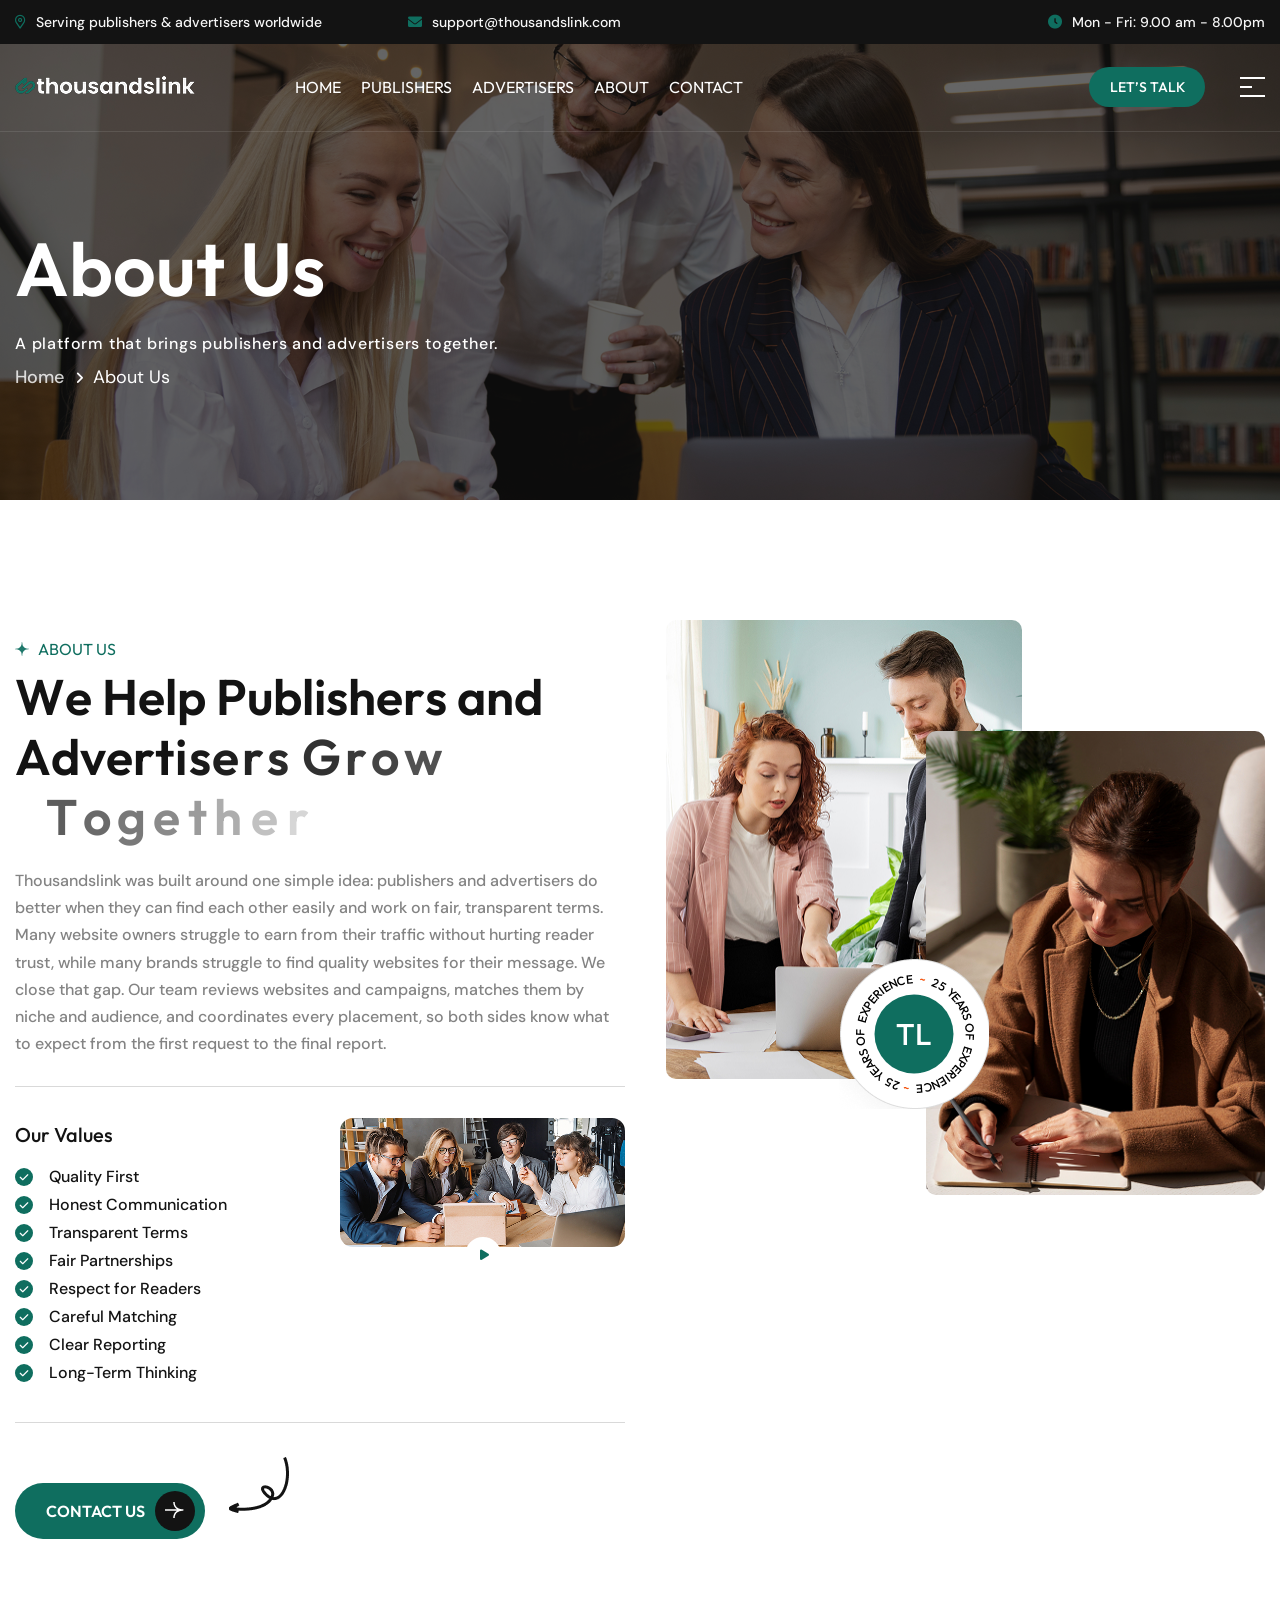
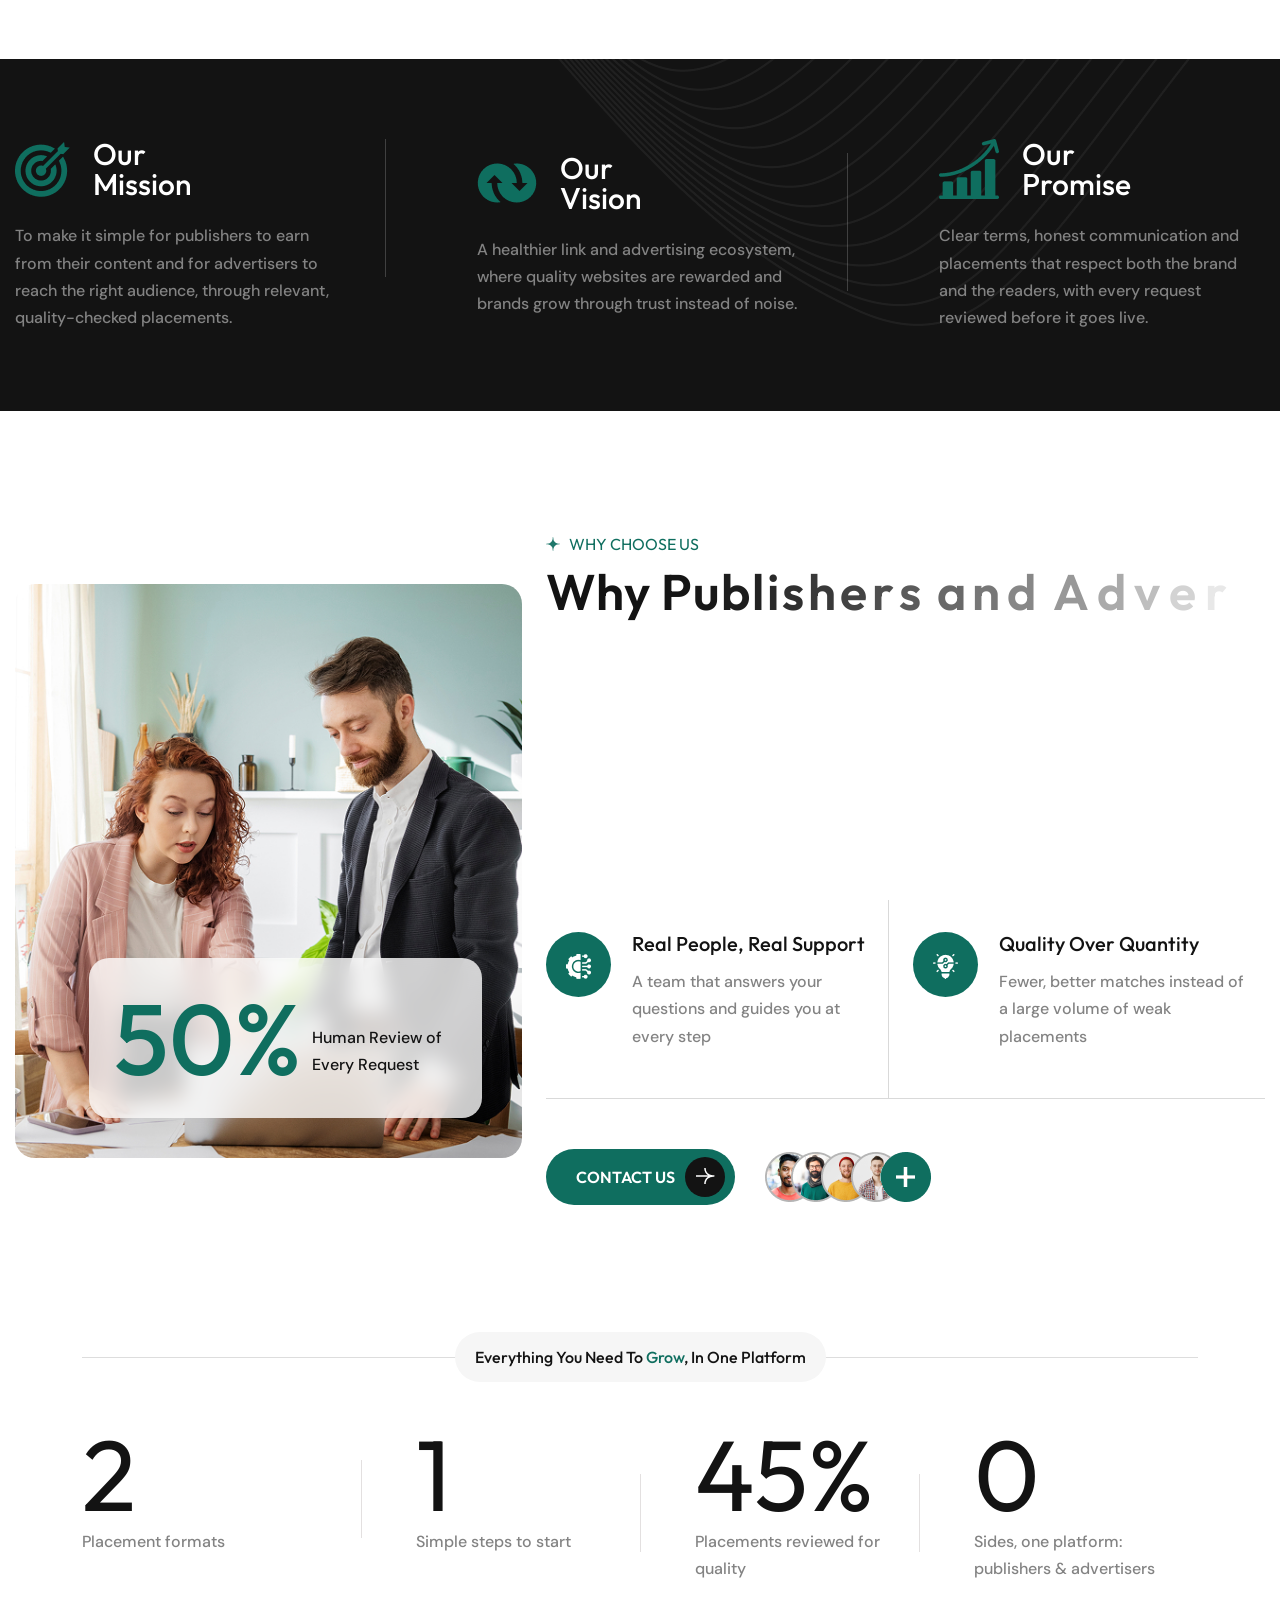
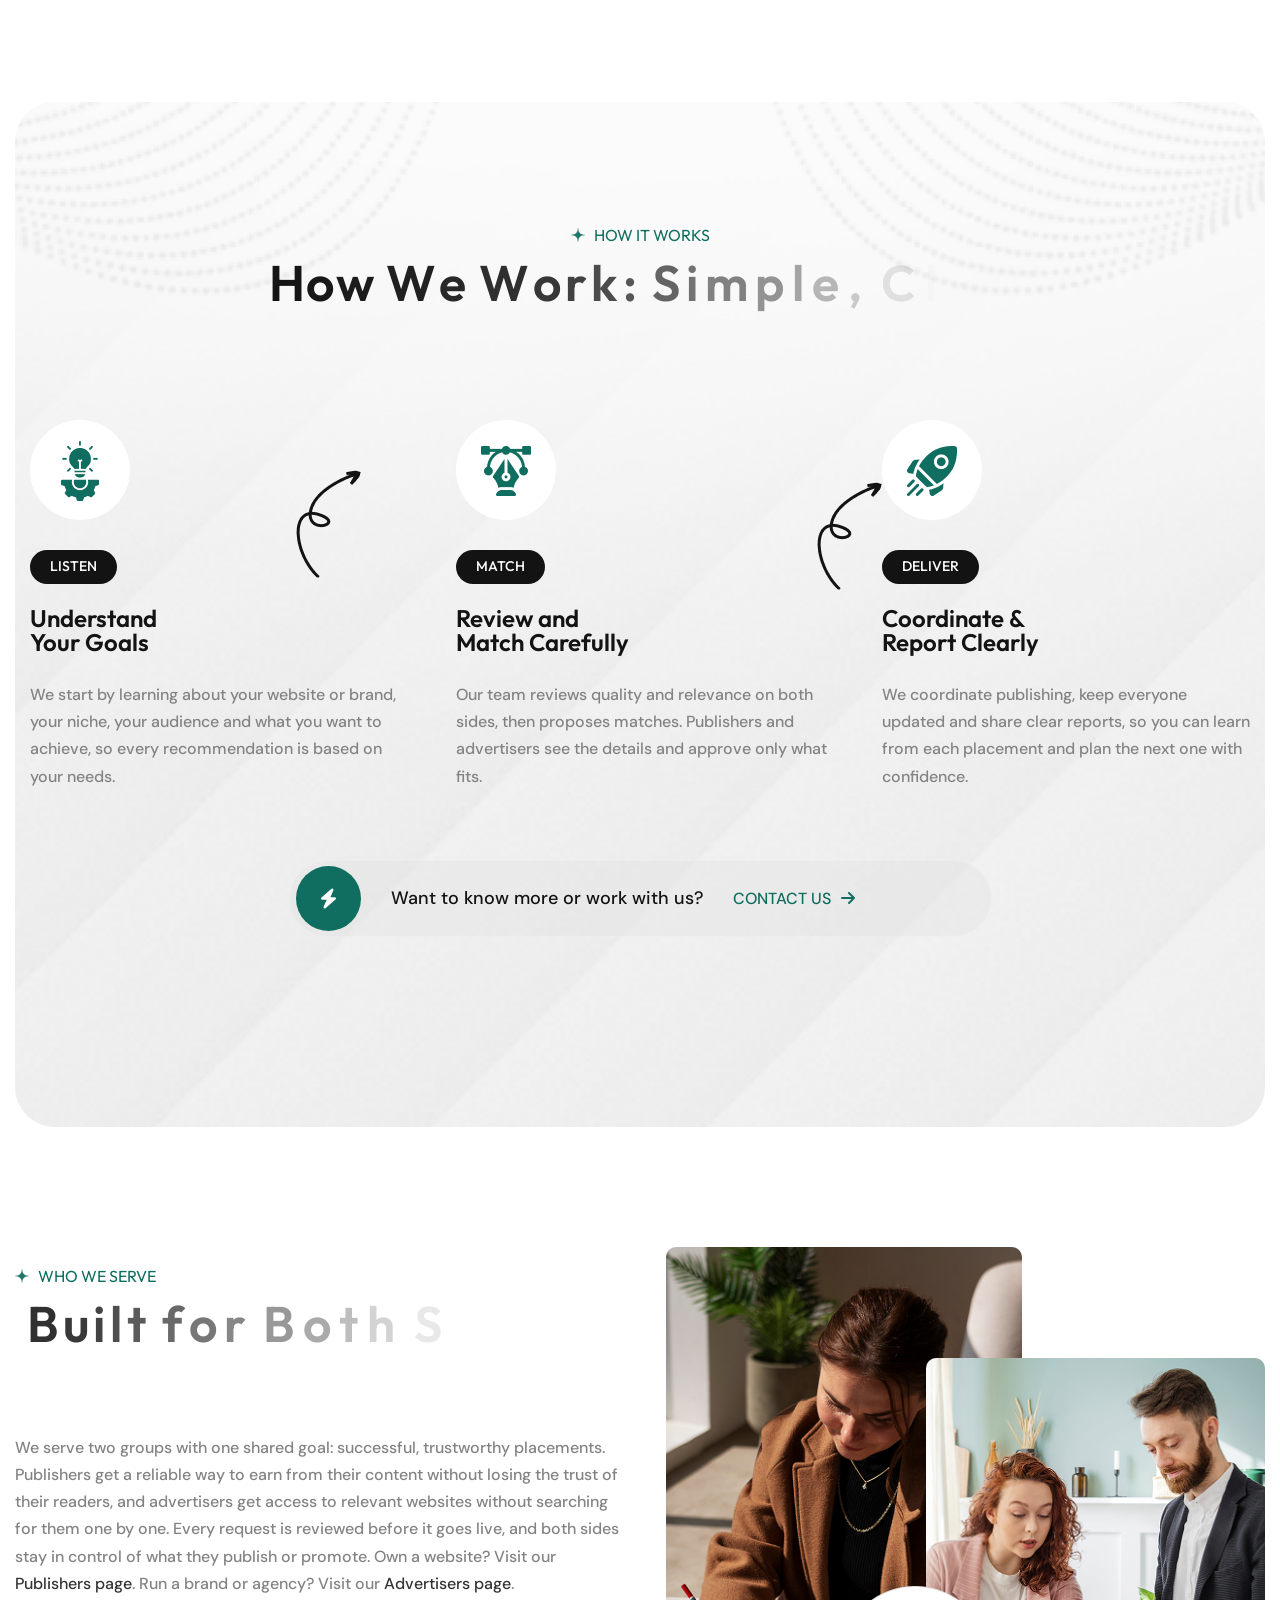
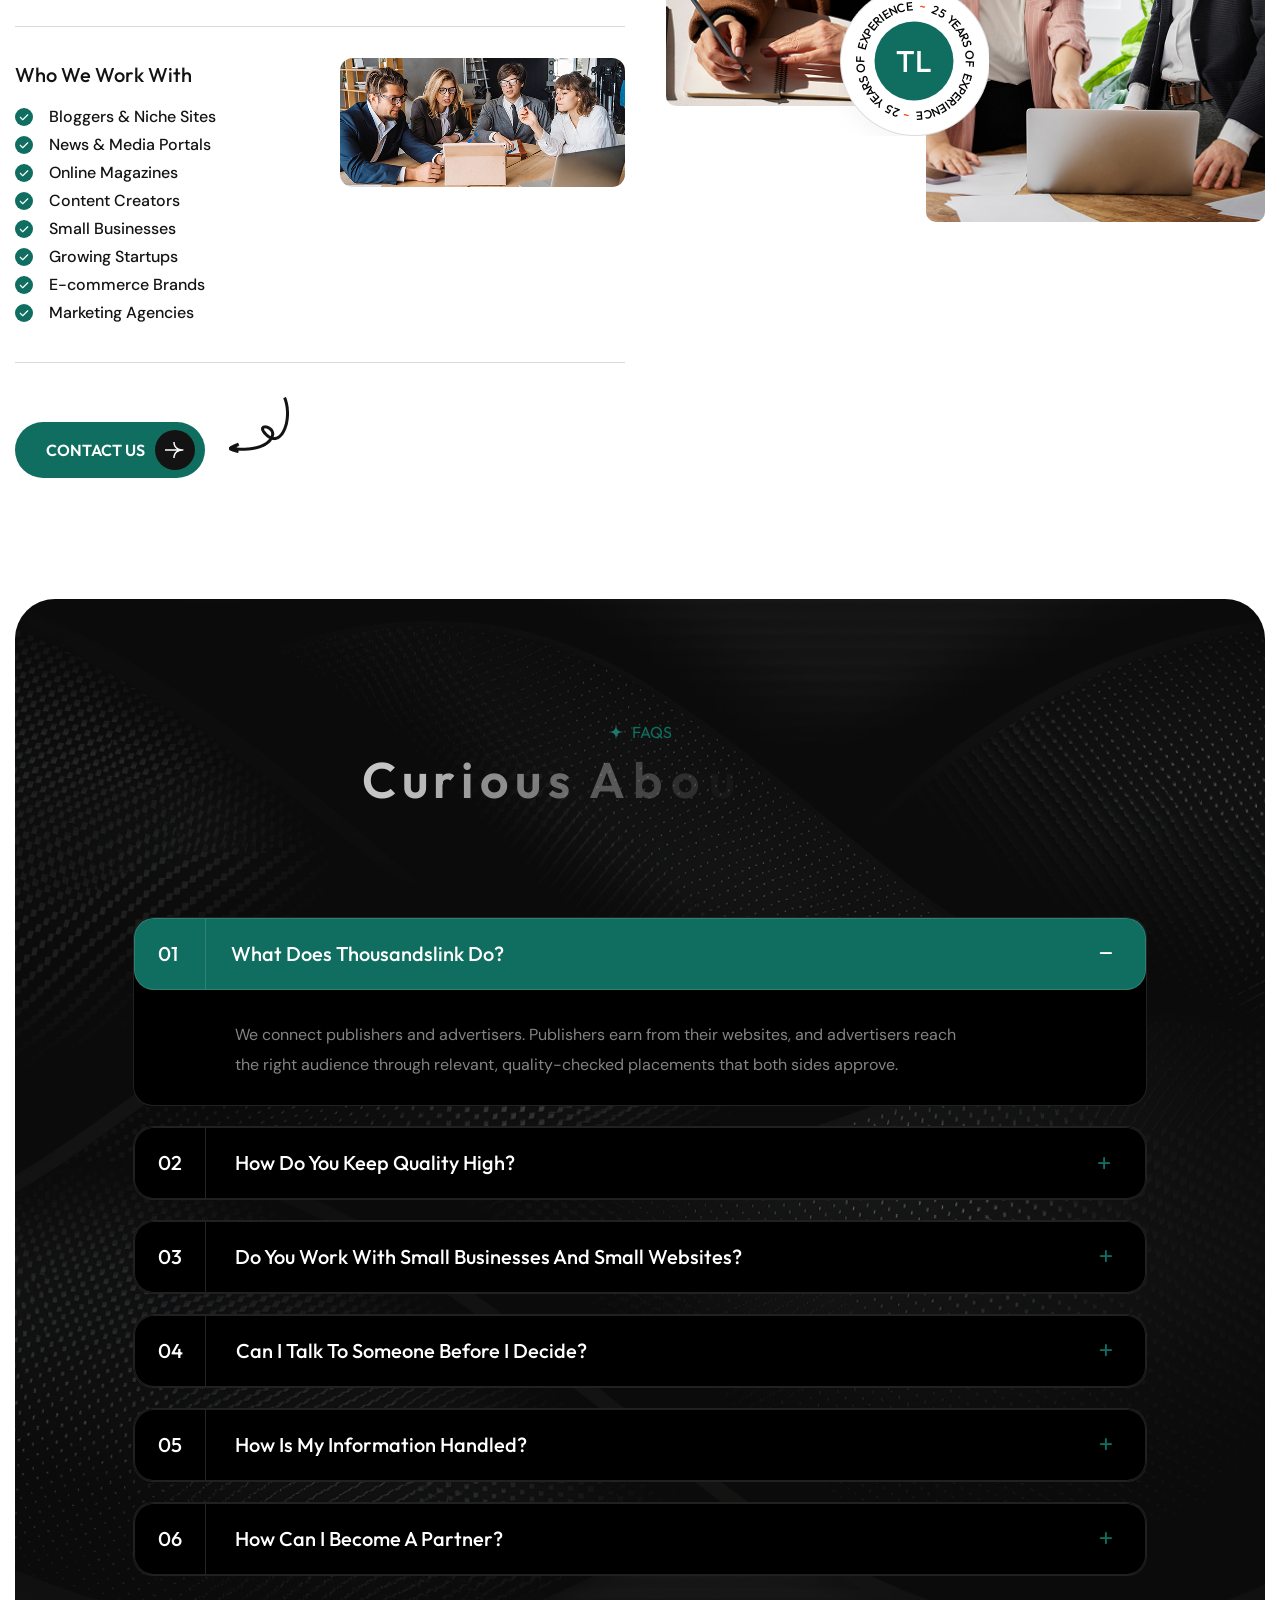
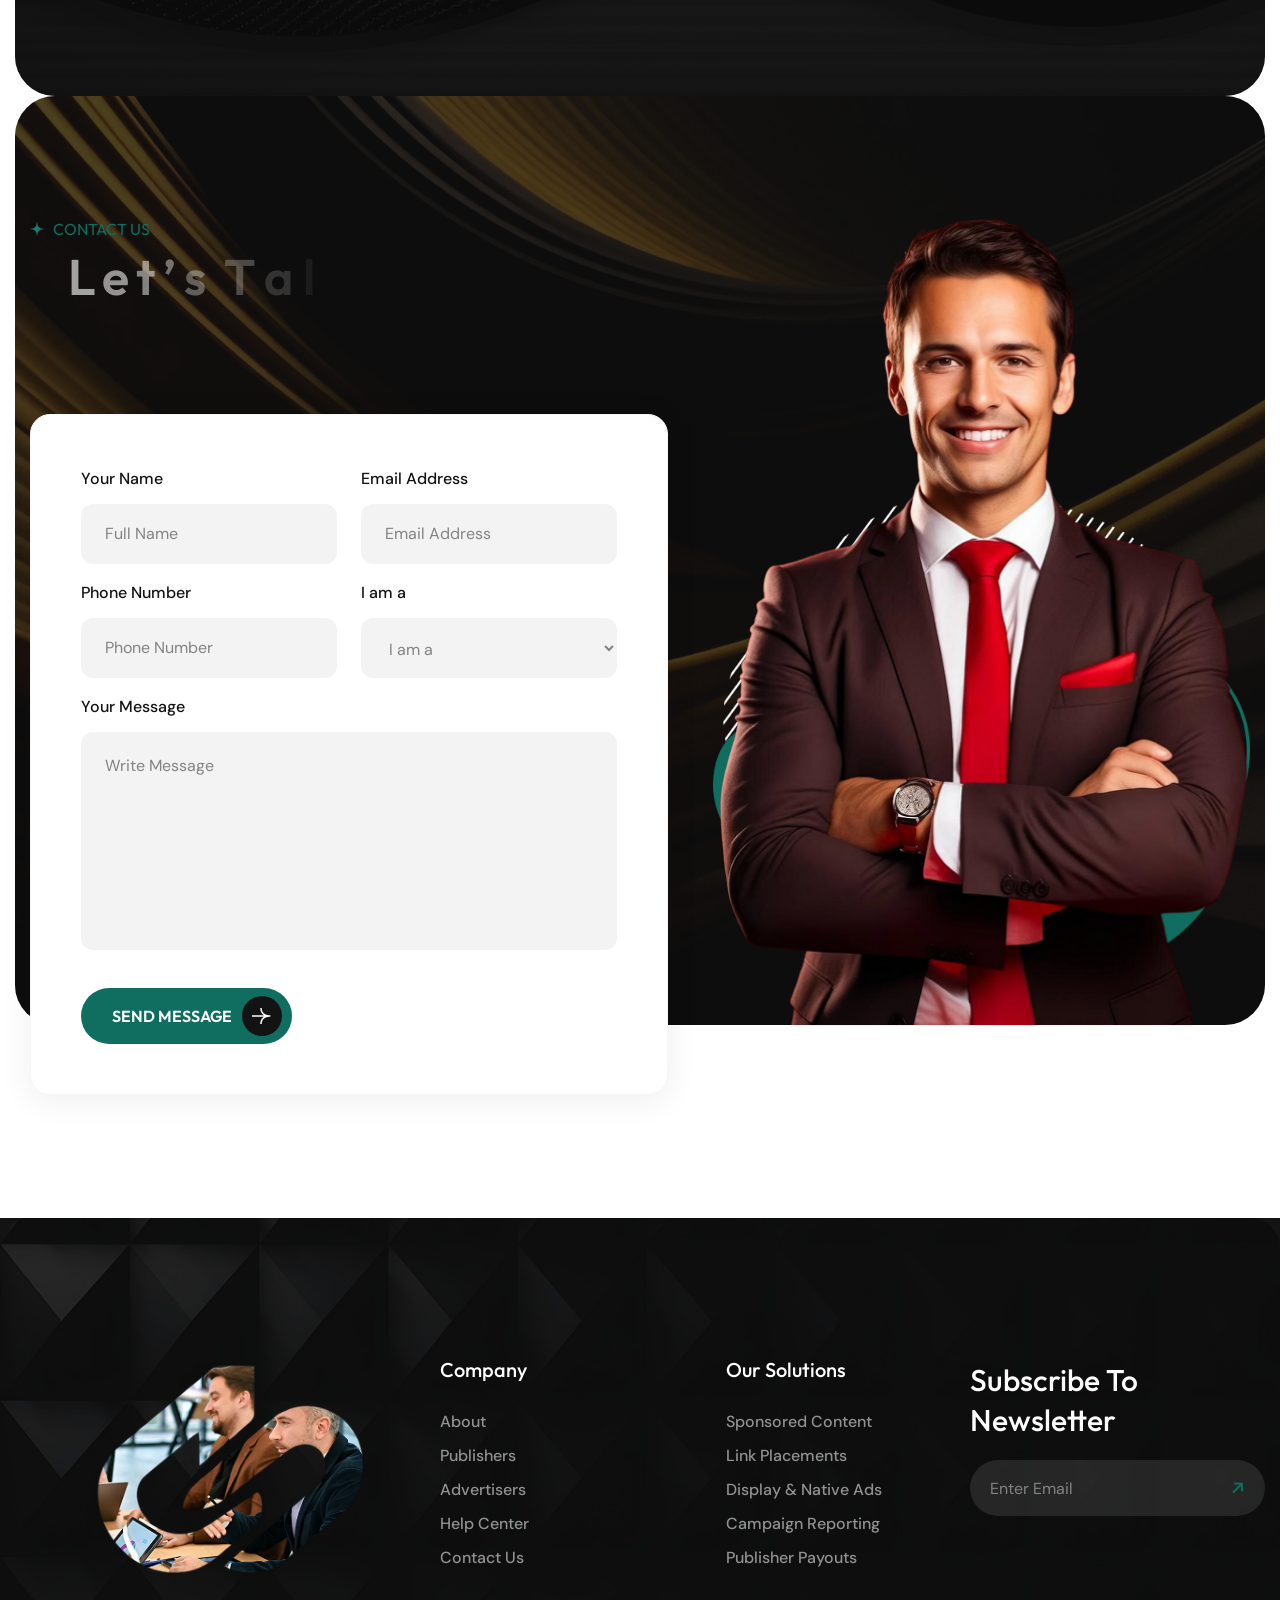
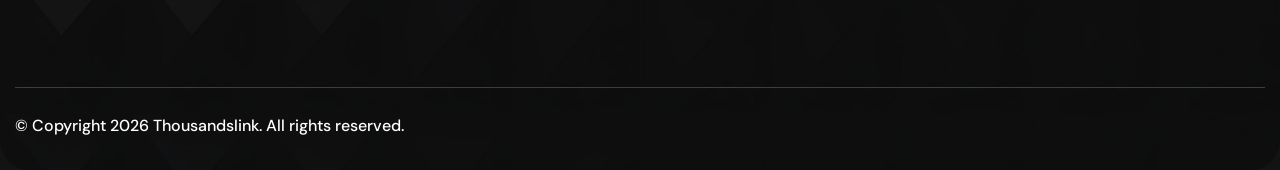
<file: about.html>
<!DOCTYPE html>
<html lang="en">
<head>
  <meta charset="UTF-8">
  <meta name="viewport" content="width=device-width, initial-scale=1.0">
  <title>About Us | ThousandsLink</title>
  <meta name="description" content="Learn about ThousandsLink, a performance network built on transparency, fair payouts for publishers and measurable results for advertisers.">
  <meta name="keywords" content="about ThousandsLink, affiliate network company, performance marketing, transparent affiliate platform">
  <meta name="robots" content="index, follow">
  <link rel="canonical" href="https://thousandslink.com/about">
  <!-- Stylesheets -->
  <link href="css/bootstrap.min.css" rel="stylesheet" />
  <link href="css/style.css" rel="stylesheet" />

  <link rel="shortcut icon" href="images/favicon.ico" type="image/x-icon" />
  <link href="https://fonts.googleapis.com/css2?family=Kumbh+Sans:wght@300;400;500;600;700&display=swap" rel="stylesheet">

  <!-- Responsive -->
  <meta http-equiv="X-UA-Compatible" content="IE=edge" />
  <meta name="viewport" content="width=device-width, initial-scale=1.0" />

</head>

<body>
  <div class="page-wrapper">

    <!-- Preloader -->
    <div id="preloader">
      <div class="preloader-loaded light">
        <div class="text-preloader-outer">
          <div class="text-preloading">
            <span class="text-split" data-text="T">T</span>
            <span class="text-split" data-text="H">H</span>
            <span class="text-split" data-text="O">O</span>
            <span class="text-split" data-text="U">U</span>
            <span class="text-split" data-text="S">S</span>
            <span class="text-split" data-text="A">A</span>
            <span class="text-split" data-text="N">N</span>
            <span class="text-split" data-text="D">D</span>
            <span class="text-split" data-text="S">S</span>
            <span class="text-split" data-text="L">L</span>
            <span class="text-split" data-text="I">I</span>
            <span class="text-split" data-text="N">N</span>
            <span class="text-split" data-text="K">K</span>
          </div>
        </div>
        <div class="preloader-slide slide-left"></div>
        <div class="preloader-slide slide-right"></div>
      </div>
    </div>

    <!-- Back-to-top start -->
    <div class="back-to-top-wrapper">
      <button id="back_to_top" type="button" class="back-to-top-btn">
        <svg width="12" height="7" viewBox="0 0 12 7" fill="none" xmlns="http://www.w3.org/2000/svg">
          <path d="M11 6L6 1L1 6" stroke="currentColor" stroke-width="1.5" stroke-linecap="round" stroke-linejoin="round" />
        </svg>
      </button>
    </div>
    <!-- Back-to-top start -->

    <!-- header-style-two-->
    <header class="main-header header-style-two">
      <div class="outer-box">
        <div class="header-upper">
          <div class="inner-box">
            <div class="info-box">
              <div class="info">
                <i class="icon fa-regular fa-location-dot"></i>
                <span>Serving publishers &amp; advertisers worldwide</span>
              </div>
              <div class="info">
                <i class="icon fa-solid fa-envelope"></i>
                <span>support@thousandslink.com</span>
              </div>
            </div>
            <div class="info-box">
              <div class="info">
                <i class="icon fa-solid fa-clock"></i>
                <span>Mon - Fri:  9.00 am - 8.00pm </span>
              </div>
            </div>
          </div>
        </div>
        <div class="header-lower wow fadeInUp" data-wow-delay="400ms">
          <div class="inner-container">
            <div class="left-box">
              <!-- Main box -->
              <div class="main-box">
                <div class="logo-box">
                  <div class="logo">
                    <a href="/"><img src="images/logo.png" alt="Logo" /></a>
                  </div>
                </div>

              </div>
              <!--Nav Box-->
              <div class="nav-outer">
                <nav class="nav main-menu">
                  <ul class="navigation">
                    <li class="current">
                      <a href="/">Home</a>
                    </li>
                    <li><a href="/publishers">Publishers</a></li>
                    <li><a href="/advertisers">Advertisers</a></li>
                    <li><a href="/about">About</a></li>
                    <li><a href="/contact">Contact</a></li>
                  </ul>
                </nav>
              </div>
            </div>
            <div class="right-box">
              <!-- <a href="tel:+9238008060" class="header-phone_box">
                <span class="icon"><i aria-hidden="true" class="fas fa-phone-alt"></i></span>
                <span class="info">
                  Call to Anytime
                  <strong>+1 (555) 123 4567</strong>
                </span>
              </a> -->
              <a href="/contact" class="theme-btn btn-style-two">Let’s Talk</a>
              <!--Mobile Navigation Toggler-->
              <div class="mobile-nav-toggler">
                <span></span>
                <span></span>
                <span></span>
              </div>
            </div>
          </div>
        </div>
      </div>

      <!-- Mobile Menu  -->
      <div class="mobile-menu">
        <div class="menu-backdrop"></div>
        <!--Here Menu Will Come Automatically Via Javascript / Same Menu as in Header-->
        <nav class="menu-box">
          <div class="upper-box">
            <div class="nav-logo">
              <a href="/"><img src="images/logo.png" alt="" /></a>
            </div>
            <div class="close-btn"><i class="icon fa fa-times"></i></div>
          </div>
          <ul class="navigation clearfix">
            <!--Keep This Empty / Menu will come through Javascript-->
          </ul>
          <ul class="contact-list-one">
            <li>
              <i class="icon fa-regular fa-envelope"></i>
              <span class="title">Send Email</span>
              <div class="text"><a href="mailto:support@thousandslink.com">support@thousandslink.com</a></div>
            </li>
          </ul>
        </nav>
      </div>
      <!-- End Mobile Menu -->

      <!-- Header Search -->
      <div class="search-popup">
        <span class="search-back-drop"></span>
        <button class="close-search"><span class="fa fa-times"></span></button>

        <div class="search-inner">
          <form method="post" action="">
            <div class="form-group">
              <input type="search" name="search-field" value="" placeholder="Search..." required="" />
              <button type="submit"><i class="fa fa-search"></i></button>
            </div>
          </form>
        </div>
      </div>
      <!-- End Header Search -->

      <!-- Sticky Header  -->
      <div class="sticky-header">
        <div class="auto-container">
          <div class="inner-container">
            <!--Logo-->
            <div class="logo">
              <a href="/"><img src="images/logo2.png" alt=""></a>
            </div>

            <!--Right Col-->
            <div class="nav-outer">
              <!-- Main Menu -->
              <nav class="main-menu">
                <div class="navbar-collapse show collapse clearfix">
                  <ul class="navigation clearfix">
                    <!--Keep This Empty / Menu will come through Javascript-->
                  </ul>
                </div>
              </nav>
              <!-- Main Menu End-->

              <!--Mobile Navigation Toggler-->
              <div class="mobile-nav-toggler">
                <span></span>
                <span></span>
                <span></span>
              </div>
            </div>
            
            <!-- <a href="tel:+9238008060" class="header-phone_box">
              <span class="icon"><i aria-hidden="true" class="fas fa-phone-alt"></i></span>
              <span class="info">
                Call Anytime
                <strong>+92 3800 8060</strong>
              </span>
            </a> -->
          </div>
        </div>
      </div>
      <!-- End Sticky Menu -->
    </header>
    <!--End header-style-two -->

    <!-- start page-title -->
    <section class="page-title" style="background-image: url(images/resource/banner2-1.jpg);">
      <div class="auto-container">
        <div class="title-outer">
          <h1 class="title">About Us</h1>
          <div class="text">A platform that brings publishers and advertisers together.</div>
          <ul class="page-breadcrumb">
            <li><a href="/">Home</a></li>
            <li>About Us</li>
          </ul>
        </div>
      </div>
    </section>
    <!-- end page-title -->

    <!-- start about-section-two -->
    <section class="about-section-two">
      <div class="auto-container">
        <div class="row">
          <div class="content-column col-lg-6">
            <div class="inner-column wow fadeInUp" data-wow-delay="200ms">
              <div class="sec-title">
                <div class="h6 sub-title">About us</div>
                <div class="h2 title char-animation">We Help Publishers and Advertisers Grow Together</div>
                <div class="text">Thousandslink was built around one simple idea: publishers and advertisers do better when they can find each other easily and work on fair, transparent terms. Many website owners struggle to earn from their traffic without hurting reader trust, while many brands struggle to find quality websites for their message. We close that gap. Our team reviews websites and campaigns, matches them by niche and audience, and coordinates every placement, so both sides know what to expect from the first request to the final report.</div>
              </div>
              <div class="info-box">
                <div class="info">
                  <div class="h5 title">Our Values</div>
                  <ul class="list-style-one">
                    <li>
                      <i class="icon fa-solid fa-check"></i>
                      <span>Quality First</span>
                    </li>
                    <li>
                      <i class="icon fa-solid fa-check"></i>
                      <span>Honest Communication</span>
                    </li>
                    <li>
                      <i class="icon fa-solid fa-check"></i>
                      <span>Transparent Terms</span>
                    </li>
                    <li>
                      <i class="icon fa-solid fa-check"></i>
                      <span>Fair Partnerships</span>
                    </li>
                    <li>
                      <i class="icon fa-solid fa-check"></i>
                      <span>Respect for Readers</span>
                    </li>
                    <li>
                      <i class="icon fa-solid fa-check"></i>
                      <span>Careful Matching</span>
                    </li>
                    <li>
                      <i class="icon fa-solid fa-check"></i>
                      <span>Clear Reporting</span>
                    </li>
                    <li>
                      <i class="icon fa-solid fa-check"></i>
                      <span>Long-Term Thinking</span>
                    </li>
                  </ul>
                </div>
                <div class="image-box">
                  <div class="image"><img src="images/resource/about2-1.jpg" alt=""></div>
                  <a class="video-box" href="https://www.youtube.com/watch?v=hddwAIXbKZo" data-fancybox="gallery" data-caption="">
                    <i class="fa-solid fa-play"></i>
                  </a>
                </div>
              </div>
              <div class="bottom-box">
                <a href="/contact" class="theme-btn btn-style-one">Contact Us <span><img src="images/icons/arrow.png" alt=""></span></a>
                <!-- <a href="tel:+9238008060" class="phone_box">
                  <span class="icon"><i aria-hidden="true" class="fa-solid fa-phone-flip"></i></span>
                  <span class="info">
                    Call Anytime
                    <strong>+92 3800 8060</strong>
                  </span>
                </a> -->
                <div class="shape bounce-x"><img src="images/icons/shape-27.png" alt=""></div>
              </div>
            </div>
          </div>
          <div class="image-column col-lg-6 col-md-8">
            <div class="inner-column">
              <div class="image-box one wow fadeInUp" data-wow-delay="400ms">
                <div class="image"><img src="images/resource/about2-2.jpg" alt=""></div>
              </div>
              <div class="image-box two wow fadeInUp" data-wow-delay="600ms">
                <div class="image"><img src="images/resource/about2-3.jpg" alt=""></div>
              </div>
              <div class="round-icon">
                <div class="icon"><img src="images/icons/about2-1.png" alt=""></div>
                <div class="h3 date">TL</div>
              </div>
            </div>
          </div>
        </div>
      </div>
    </section>
    <!-- end about-section-two -->

    <!-- start feature-section -->
    <section class="feature-section">
      <div class="shape-1"><img src="images/icons/shape-25.png" alt=""></div>
      <div class="shape-2 wow fadeInUp" data-wow-delay="100ms"><img src="images/icons/shape-26.png" alt=""></div>
      <div class="auto-container">
        <div class="feature-outer">
          <div class="feature-block wow fadeInUp" data-wow-delay="200ms">
            <div class="inner-block">
              <div class="content-box">
                <div class="icon"><img src="images/icons/feature2-1.png" alt=""></div>
                <div class="h3 title">Our <br>Mission</div>
              </div>
              <div class="text">To make it simple for publishers to earn from their content and for advertisers to reach the right audience, through relevant, quality-checked placements.</div>
            </div>
          </div>
          <div class="feature-block wow fadeInUp" data-wow-delay="400ms">
            <div class="inner-block">
              <div class="content-box">
                <div class="icon"><img src="images/icons/feature2-2.png" alt=""></div>
                <div class="h3 title">Our <br>Vision</div>
              </div>
              <div class="text">A healthier link and advertising ecosystem, where quality websites are rewarded and brands grow through trust instead of noise.</div>
            </div>
          </div>
          <div class="feature-block wow fadeInUp" data-wow-delay="600ms">
            <div class="inner-block">
              <div class="content-box">
                <div class="icon"><img src="images/icons/feature2-3.png" alt=""></div>
                <div class="h3 title">Our <br>Promise</div>
              </div>
              <div class="text">Clear terms, honest communication and placements that respect both the brand and the readers, with every request reviewed before it goes live.</div>
            </div>
          </div>
        </div>
      </div>
    </section>
    <!-- end feature-section -->

    <!-- start why-choose-us-section -->
    <section class="why-choose-us-section-two">
      <div class="auto-container">
        <div class="row gx-4 align-items-center">
          <div class="image-column col-lg-5">
            <div class="inner-column wow fadeInUp" data-wow-delay="200ms">
              <div class="image"><img src="images/resource/wcu2-1.jpg" alt=""></div>
              <div class="funfact-box">
                <div class="count-box"><span class="count-text" data-speed="3000" data-stop="100">00</span>%</div>
                <div class="text">Human Review of <br>Every Request</div>
              </div>
            </div>
          </div>
          <div class="content-column col-xl-7 col-lg-9">
            <div class="inner-column wow fadeInUp" data-wow-delay="400ms">
              <div class="sec-title">
                <div class="h6 sub-title">why choose us</div>
                <div class="h2 title char-animation">Why Publishers and Advertisers Work With Us</div>
                <div class="text">We are not a marketplace that simply lists websites and leaves the rest to you. We review, match and coordinate, so both sides spend less time on guesswork and more time on what they do best. Publishers get relevant requests that respect their audience, and advertisers get placements on websites that fit their brand. We prefer fewer, better matches over a large volume of weak ones, and we stay available to answer questions whenever you need us, before, during and after every campaign.</div>
              </div>
              <div class="info-box">
                <div class="info one">
                  <div class="icon"><img src="images/icons/wcu2-1.png" alt=""></div>
                  <div class="content">
                    <div class="h5 title">Real People, Real Support</div>
                    <div class="text">A team that answers your questions and guides you at every step</div>
                  </div>
                </div>
                <div class="info">
                  <div class="icon"><img src="images/icons/wcu2-2.png" alt=""></div>
                  <div class="content">
                    <div class="h5 title">Quality Over Quantity</div>
                    <div class="text">Fewer, better matches instead of a large volume of weak placements</div>
                  </div>
                </div>
              </div>
              <div class="bootom-box">
                <a href="/contact" class="theme-btn btn-style-one">Contact Us <span><img src="images/icons/arrow.png" alt=""></span></a>
                <div class="image"><img src="images/resource/wcu2-1.png" alt=""></div>
              </div>
            </div>
          </div>
        </div>
      </div>
    </section>
    <!-- end why-choose-us-section-two -->

    <!-- Funfact Section -->
    <section class="funfact-section-two pt-0">
      <div class="container">
      <div class="title-box"><div class="h6 title">Everything you need to <span>grow</span>, in one platform</div></div>
        <div class="inner-row">
          <div class="funfact-block wow fadeInUp" data-wow-delay="200ms">
            <div class="inner-block">
              <h1 class="count-box"><span class="count-text" data-speed="3000" data-stop="6">0</span></h1>
              <div class="text">Placement formats</div>
            </div>
          </div>
          <div class="funfact-block wow fadeInUp" data-wow-delay="400ms">
            <div class="inner-block">
              <h1 class="count-box"><span class="count-text" data-speed="3000" data-stop="3">0</span></h1>
              <div class="text">Simple steps to start</div>
            </div>
          </div>
          <div class="funfact-block wow fadeInUp" data-wow-delay="600ms">
            <div class="inner-block">
              <h1 class="count-box"><span class="count-text" data-speed="3000" data-stop="100">0</span>%</h1>
              <div class="text">Placements reviewed for quality</div>
            </div>
          </div>
          <div class="funfact-block wow fadeInUp" data-wow-delay="800ms">
            <div class="inner-block">
              <h1 class="count-box"><span class="count-text" data-speed="3000" data-stop="2">0</span></h1>
              <div class="text">Sides, one platform: <br>publishers &amp; advertisers</div>
            </div>
          </div>
        </div>
      </div>
    </section>
    <!-- End Funfact Section -->

    <!-- start work-section-two -->
    <section class="work-section-two">
      <div class="outer-box">
        <div class="bg-image"><img src="images/background/work2-1.png" alt=""></div>
        <div class="auto-container">
          <div class="sec-title text-center">
            <div class="h6 sub-title">How it works</div>
            <div class="h2 title char-animation">How We Work: Simple, Clear and Transparent</div>
          </div>
          <div class="working-outer">
            <div class="work-block-two wow fadeInUp" data-wow-delay="200ms">
              <div class="inner-block">
                <div class="icon-box"><div class="icon"><img src="images/icons/work2-1.png" alt=""></div></div>
                <div class="cat">Listen</div>
                <div class="h4 title">Understand <br>Your Goals</div>
                <div class="text">We start by learning about your website or brand, your niche, your audience and what you want to achieve, so every recommendation is based on your needs.</div>
              </div>
            </div>
            <div class="work-block-two wow fadeInUp" data-wow-delay="400ms">
              <div class="inner-block">
                <div class="shape-1"><img src="images/icons/shape-30.png" alt=""></div>
                <div class="shape-2"><img src="images/icons/shape-30.png" alt=""></div>
                <div class="icon-box"><div class="icon"><img src="images/icons/work2-2.png" alt=""></div></div>
                <div class="cat">Match</div>
                <div class="h4 title">Review and <br>Match Carefully</div>
                <div class="text">Our team reviews quality and relevance on both sides, then proposes matches. Publishers and advertisers see the details and approve only what fits.</div>
              </div>
            </div>
            <div class="work-block-two wow fadeInUp" data-wow-delay="600ms">
              <div class="inner-block">
                <div class="icon-box"><div class="icon"><img src="images/icons/work2-3.png" alt=""></div></div>
                <div class="cat">Deliver</div>
                <div class="h4 title">Coordinate &amp; <br>Report Clearly</div>
                <div class="text">We coordinate publishing, keep everyone updated and share clear reports, so you can learn from each placement and plan the next one with confidence.</div>
              </div>
            </div>
          </div>
          <div class="bottom-box wow fadeInUp" data-wow-delay="800ms">
            <div class="inner-box">
              <i class="icon fa-solid fa-bolt"></i>
              <div class="text">Want to know more or work with us?</div>
              <a class="btn-more" href="/contact">
                <span>Contact Us</span>
                <i class="fa-solid fa-arrow-right"></i>
              </a>
            </div>
          </div>
        </div>
      </div>
    </section>
    <!-- end work-section-two -->

    <!-- start audience-section -->
    <section class="about-section-two">
      <div class="auto-container">
        <div class="row">
          <div class="content-column col-lg-6">
            <div class="inner-column wow fadeInUp" data-wow-delay="200ms">
              <div class="sec-title">
                <div class="h6 sub-title">Who we serve</div>
                <div class="h2 title char-animation">Built for Both Sides of the Market</div>
                <div class="text">We serve two groups with one shared goal: successful, trustworthy placements. Publishers get a reliable way to earn from their content without losing the trust of their readers, and advertisers get access to relevant websites without searching for them one by one. Every request is reviewed before it goes live, and both sides stay in control of what they publish or promote. Own a website? Visit our <a href="/publishers"><strong>Publishers page</strong></a>. Run a brand or agency? Visit our <a href="/advertisers"><strong>Advertisers page</strong></a>.</div>
              </div>
              <div class="info-box">
                <div class="info">
                  <div class="h5 title">Who We Work With</div>
                  <ul class="list-style-one">
                    <li>
                      <i class="icon fa-solid fa-check"></i>
                      <span>Bloggers &amp; Niche Sites</span>
                    </li>
                    <li>
                      <i class="icon fa-solid fa-check"></i>
                      <span>News &amp; Media Portals</span>
                    </li>
                    <li>
                      <i class="icon fa-solid fa-check"></i>
                      <span>Online Magazines</span>
                    </li>
                    <li>
                      <i class="icon fa-solid fa-check"></i>
                      <span>Content Creators</span>
                    </li>
                    <li>
                      <i class="icon fa-solid fa-check"></i>
                      <span>Small Businesses</span>
                    </li>
                    <li>
                      <i class="icon fa-solid fa-check"></i>
                      <span>Growing Startups</span>
                    </li>
                    <li>
                      <i class="icon fa-solid fa-check"></i>
                      <span>E-commerce Brands</span>
                    </li>
                    <li>
                      <i class="icon fa-solid fa-check"></i>
                      <span>Marketing Agencies</span>
                    </li>
                  </ul>
                </div>
                <div class="image-box">
                  <div class="image"><img src="images/resource/about2-1.jpg" alt=""></div>
                </div>
              </div>
              <div class="bottom-box">
                <a href="/contact" class="theme-btn btn-style-one">Contact Us <span><img src="images/icons/arrow.png" alt=""></span></a>
                <!-- <a href="tel:+9238008060" class="phone_box">
                  <span class="icon"><i aria-hidden="true" class="fa-solid fa-phone-flip"></i></span>
                  <span class="info">
                    Call Anytime
                    <strong>+92 3800 8060</strong>
                  </span>
                </a> -->
                <div class="shape bounce-x"><img src="images/icons/shape-27.png" alt=""></div>
              </div>
            </div>
          </div>
          <div class="image-column col-lg-6 col-md-8">
            <div class="inner-column">
              <div class="image-box one wow fadeInUp" data-wow-delay="400ms">
                <div class="image"><img src="images/resource/about2-3.jpg" alt=""></div>
              </div>
              <div class="image-box two wow fadeInUp" data-wow-delay="600ms">
                <div class="image"><img src="images/resource/about2-2.jpg" alt=""></div>
              </div>
              <div class="round-icon">
                <div class="icon"><img src="images/icons/about2-1.png" alt=""></div>
                <div class="h3 date">TL</div>
              </div>
            </div>
          </div>
        </div>
      </div>
    </section>
    <!-- end audience-section -->

    <!-- start faq-section-two -->
    <section class="faq-section-two">
      <div class="outer-box">
        <div class="bg-image"><img src="images/background/faq2-1.png" alt=""></div>
        <div class="auto-container">
          <div class="sec-title text-center light">
            <div class="h6 sub-title">Faqs</div>
            <div class="h2 title char-animation">Curious About Us? Find the Answers Here</div>
          </div>
          <div class="row gx-3">
            <div class="faq-column col-xl-10 offset-xl-1">
              <div class="inner-column wow fadeInUp" data-wow-delay="300ms">
                <div class="faq-box">
                  <div class="inner-box">
                    <ul class="accordion-box">
                      <!--Block-->
                      <li class="accordion block active-block">
                        <div class="acc-btn"><span>01</span> What does Thousandslink do?
                          <i class="icon fa-solid fa-plus"></i>
                        </div>
                        <div class="acc-content current">
                          <div class="content">
                            <div class="text">We connect publishers and advertisers. Publishers earn from their websites, and advertisers reach the right audience through relevant, quality-checked placements that both sides approve.</div>
                          </div>
                        </div>
                      </li>
                      <!--Block-->
                      <li class="accordion block">
                        <div class="acc-btn active"><span>02</span> How do you keep quality high?
                          <i class="icon fa-solid fa-plus"></i>
                        </div>
                        <div class="acc-content">
                          <div class="content">
                            <div class="text">Our team reviews every publisher application and every advertiser request. We look at content quality, relevance and fit before suggesting a placement, and both sides see the details before anything goes live.</div>
                          </div>
                        </div>
                      </li>
                      <!--Block-->
                      <li class="accordion block">
                        <div class="acc-btn"><span>03</span> Do you work with small businesses and small websites?
                          <i class="icon fa-solid fa-plus"></i>
                        </div>
                        <div class="acc-content">
                          <div class="content">
                            <div class="text">Yes. Size matters less than relevance, quality and honesty. If your website or brand is a good fit for what we do, we are happy to talk.</div>
                          </div>
                        </div>
                      </li>
                      <!--Block-->
                      <li class="accordion block">
                        <div class="acc-btn"><span>04</span> Can I talk to someone before I decide?
                          <i class="icon fa-solid fa-plus"></i>
                        </div>
                        <div class="acc-content">
                          <div class="content">
                            <div class="text">Of course. Send us a message through the contact form, email us or call +92 3800 8060, and a member of our team will get back to you and answer your questions.</div>
                          </div>
                        </div>
                      </li>
                      <!--Block-->
                      <li class="accordion block">
                        <div class="acc-btn"><span>05</span> How is my information handled?
                          <i class="icon fa-solid fa-plus"></i>
                        </div>
                        <div class="acc-content">
                          <div class="content">
                            <div class="text">We collect only what we need to respond to you and to coordinate placements, and we do not sell personal information. </div>
                          </div>
                        </div>
                      </li>
                      <!--Block-->
                      <li class="accordion block">
                        <div class="acc-btn"><span>06</span> How can I become a partner?
                          <i class="icon fa-solid fa-plus"></i>
                        </div>
                        <div class="acc-content">
                          <div class="content">
                            <div class="text">If you own a website, apply on the <a href="/publishers"><strong>Publishers page</strong></a>. If you want to promote a brand, start on the <a href="/advertisers"><strong>Advertisers page</strong></a>. You can also contact us directly.</div>
                          </div>
                        </div>
                      </li>
                    </ul>
                  </div>
                </div>
              </div>
            </div>
          </div>
        </div>
      </div>
    </section>
    <!-- end faq-section-two -->

    <!-- start contact-section -->
    <section class="contact-section-two">
      <div class="outer-box">
        <div class="bg-image"><img src="images/background/contact2-1.png" alt=""></div>
        <div class="auto-container">
          <div class="row">
            <div class="form-column col-lg-7">
              <div class="inner-column wow fadeInUp" data-wow-delay="200ms">
                <div class="sec-title light">
                  <div class="h6 sub-title">Contact us</div>
                  <div class="h2 title char-animation">Let’s Talk About How We Can Work Together</div>
                </div>
                <div class="form-box wow fadeInUp" data-wow-delay="400ms">
                  <div class="inner-box">
                    <form action="#">
                      <div class="row gx-4">
                        <div class="col-sm-6 wow fadeInUp animated" data-wow-delay=".2s">
                          <div class="form-clt">
                            <label>Your Name</label>
                            <input type="text" name="name" id="name" placeholder="Full Name" required="">
                          </div>
                        </div>
                        <div class="col-sm-6 wow fadeInUp animated" data-wow-delay=".4s">
                          <div class="form-clt">
                            <label>Email Address</label>
                            <input type="email" name="e-mail" id="email" placeholder="Email Address" required="">
                          </div>
                        </div>
                        <div class="col-sm-6 wow fadeInUp animated" data-wow-delay=".2s">
                          <div class="form-clt">
                            <label>Phone Number</label>
                            <input type="text" name="field3" id="field3" placeholder="Phone Number">
                          </div>
                        </div>
                        <div class="col-sm-6 wow fadeInUp animated" data-wow-delay=".2s">
                          <div class="form-clt">
                            <label>I am a</label>
                            <select>
                              <option selected="" data-value="I am a">I am a</option>
                              <option data-value="Publisher">Publisher</option>
                              <option data-value="Advertiser">Advertiser</option>
                              <option data-value="Agency">Agency</option>
                              <option data-value="Something else">Something else</option>
                            </select>
                          </div>
                        </div>
                        <div class="col-sm-12 wow fadeInUp animated" data-wow-delay=".2s">
                          <div class="form-clt">
                            <label>Your Message</label>
                            <textarea name="form_message" class="required" placeholder="Write Message"></textarea>
                          </div>
                        </div>
                        <div class="col-sm-12 wow fadeInUp animated" data-wow-delay=".2s">
                          <button class="theme-btn btn-style-one" type="submit">Send Message <span><img src="images/icons/arrow.png" alt=""></span></button>
                        </div>
                      </div>
                    </form>
                  </div>
                </div>
              </div>
            </div>
            <div class="image-column col-lg-5">
              <div class="inner-column wow fadeInUp" data-wow-delay="200ms">
                <div class="shape-1 animate-circle"><img src="images/icons/shape-32.png" alt=""></div>
                <div class="image wow fadeInUp" data-wow-delay="400ms"><img src="images/resource/contact2-1.png" alt=""></div>
              </div>
            </div>
          </div>
        </div>
      </div>
    </section>
    <!-- end contact-section -->

    <!-- start footer-style-two -->
    <section class="main-footer footer-style-two">
      <div class="bg-image"><img src="images/resource/footer2-1.png" alt=""></div>
      <div class="auto-container">
        <!-- <div class="upper-box">
          <div class="row gx-4 align-items-center">
            <div class="col-lg-3">
              <div class="logo"><img src="images/logo.png" alt=""></div>
            </div>
            <div class="col-xl-8 offset-xl-1 col-lg-9">
              <div class="info-box">
                <div class="info">
                  <i class="icon fa-solid fa-phone"></i>
                  <div class="content">
                    <span class="number one">+92 3800 8060</span>
                    <span class="number">support@thousandslink.com</span>
                  </div>
                </div>
                <div class="info">
                  <i class="icon fa-solid fa-clock"></i>
                  <div class="content">
                    <span>Mon - Fri</span>
                    <span class="time"> 9.00 am - 8.00pm </span>
                  </div>
                </div>
                <div class="info">
                  <i class="icon fa-solid fa-location-dot"></i>
                  <div class="content">
                    <span class="location">Serving publishers &amp; advertisers worldwide</span>
                  </div>
                </div>
              </div>
            </div>
          </div>
        </div> -->
        <div class="widgets-section">
          <div class="row gx-4">

            <!-- Footer Column -->
            <div class="footer-column col-lg-4 col-md-6 wow fadeInUp" data-wow-delay="200ms">
              <div class="footer-widget about-widget wow fadeInLeft">
                <div class="image"><img src="images/resource/footer2-1.jpg" alt=""></div>
              </div>
            </div>

            <!-- Footer Column -->
            <div class="footer-column col-lg-2 col-md-6 wow fadeInUp" data-wow-delay="400ms">
              <div class="footer-widget links-widget">
                <div class="h5 widget-title">Company</div>
                <div class="widget-content">
                  <ul class="user-links">
                    <li><a href="/about">About</a></li>
                    <li><a href="/publishers">Publishers</a></li>
                    <li><a href="/advertisers">Advertisers</a></li>
                    <li><a href="/contact">Help Center</a></li>
                    <li><a href="/contact">Contact Us</a></li>
                  </ul>
                </div>
              </div>
            </div>

            <!-- Footer Column -->
            <div class="footer-column col-lg-3 col-md-6 wow fadeInUp" data-wow-delay="600ms">
              <div class="footer-widget links-widget style-two">
                <div class="h5 widget-title">Our Solutions</div>
                <div class="widget-content">
                  <ul class="user-links">
                    <li><a href="/contact">Sponsored Content</a></li>
                    <li><a href="/contact">Link Placements</a></li>
                    <li><a href="/contact">Display &amp; Native Ads</a></li>
                    <li><a href="/contact">Campaign Reporting</a></li>
                    <li><a href="/contact">Publisher Payouts</a></li>
                  </ul>
                </div>
              </div>
            </div>

            <!-- Footer Column -->
            <div class="footer-column col-lg-3 col-md-6 wow fadeInUp" data-wow-delay="800ms">
              <div class="footer-widget subscribe-widget">
                <div class="h3 widget-title">Subscribe to Newsletter</div>
                <div class="from-clt">
                  <input type="email" name="e-mail" id="email2" placeholder="Enter Email" required="">
                  <button type="submit"><i class="fa-solid fa-arrow-right"></i></button>
                </div>
              </div>
            </div>

          </div>
        </div>
        <div class="footer-bottom wow fadeInUp" data-wow-delay="600ms">
          <div class="inner-container">
            <p>© Copyright 2026 Thousandslink. All rights reserved. </p>
          </div>
        </div>
      </div>
    </section>
    <!-- end footer-style-two -->

  </div>
<!-- End Page Wrapper -->

<script src="js/jquery.js"></script>
<script src="js/popper.min.js"></script>
<script src="js/bootstrap.min.js"></script>
<script src="js/jquery.fancybox.js"></script>
<script src="js/jquery-ui.js"></script>
<script src="js/gsap.js"></script>
<script src="js/gsap.min.js"></script>
<script src="js/ScrollTrigger.min.js"></script>
<script src="js/splitType.js"></script>
<script src="js/gsap-scroll-smoother.js"></script>
<script src="js/ScrollSmoother.min.js"></script>
<script src="js/gsap-scroll-to-plugin.js"></script>
<script src="js/SplitText.min.js"></script>
<script src="js/aos.js"></script>
<script src="js/wow.js"></script>
<script src="js/select2.min.js"></script>
<script src="js/appear.js"></script>
<script src="js/knob.js"></script>
<script src="js/swiper.min.js"></script>
<script src="js/custom-gsap.js"></script>
<script src="js/jquery-scrolltofixed-min.js"></script>
<script src="js/script.js"></script>

</body>
</html>
</file>
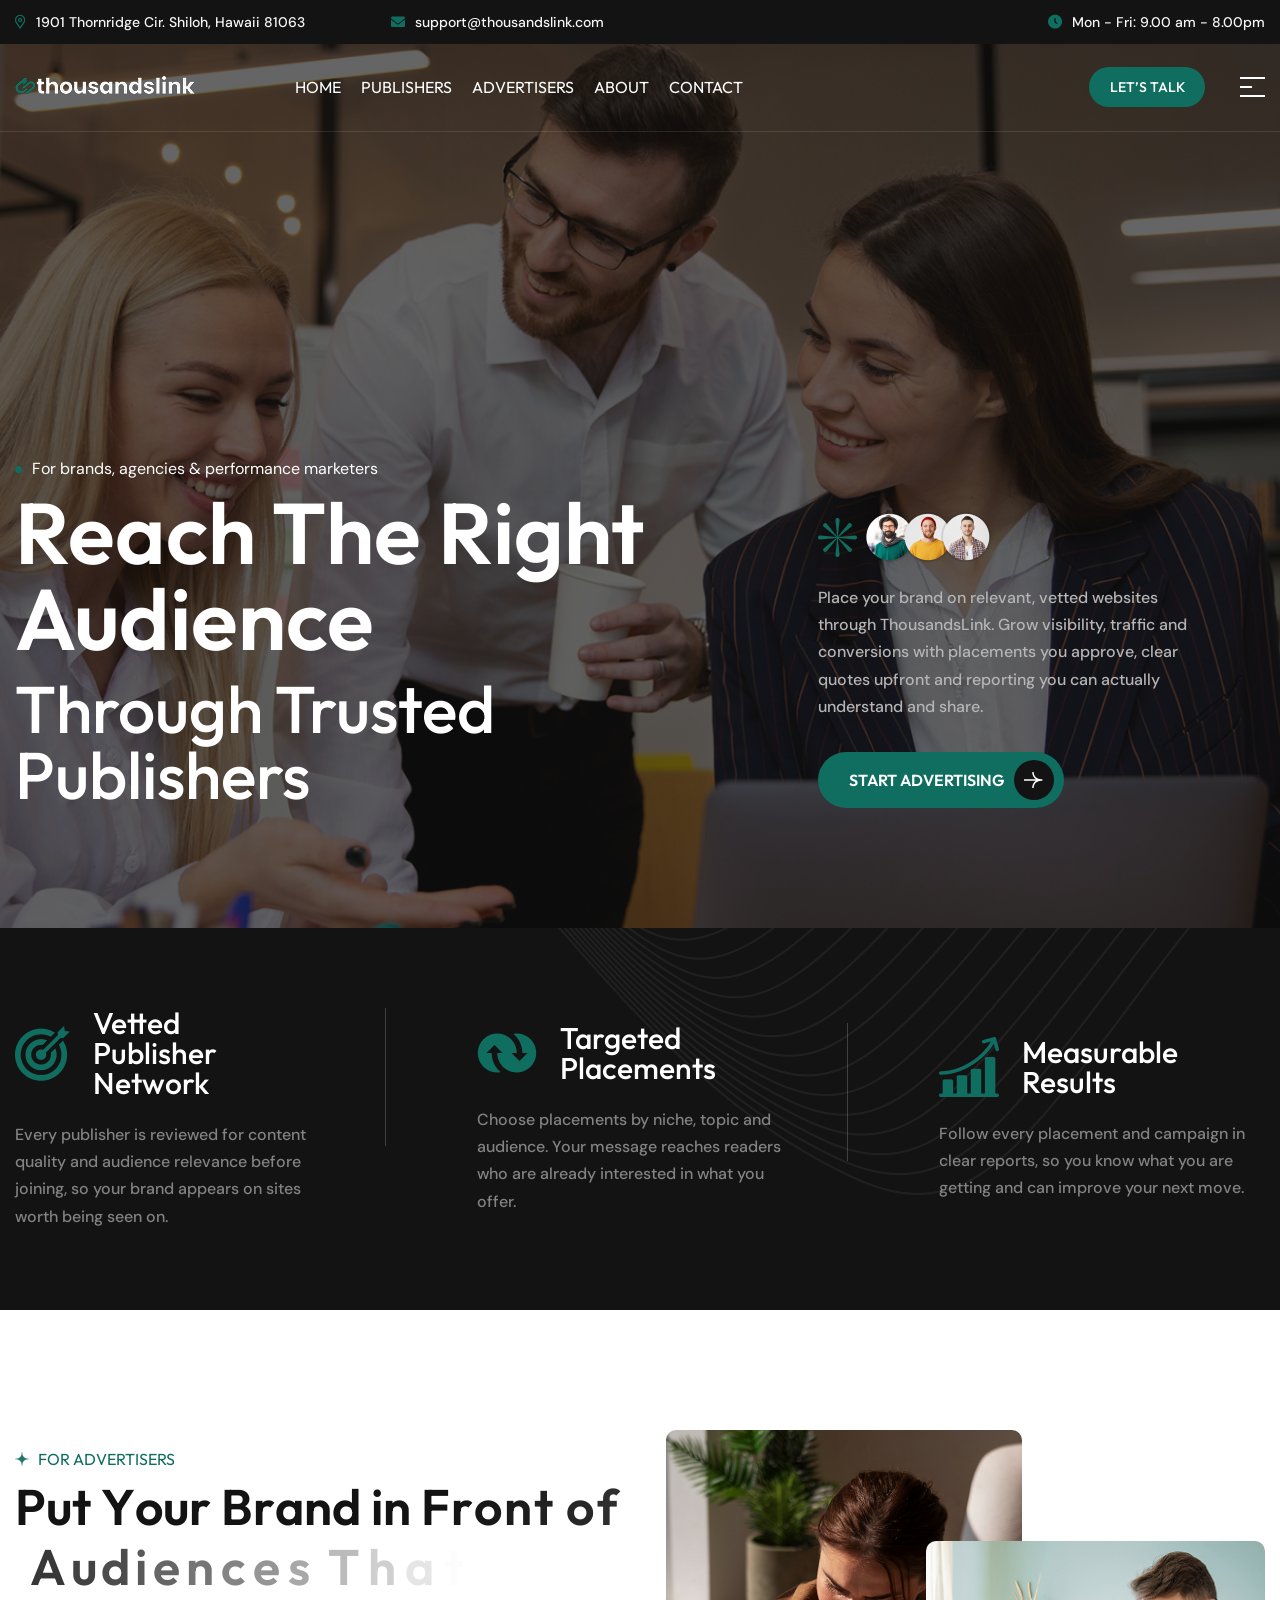
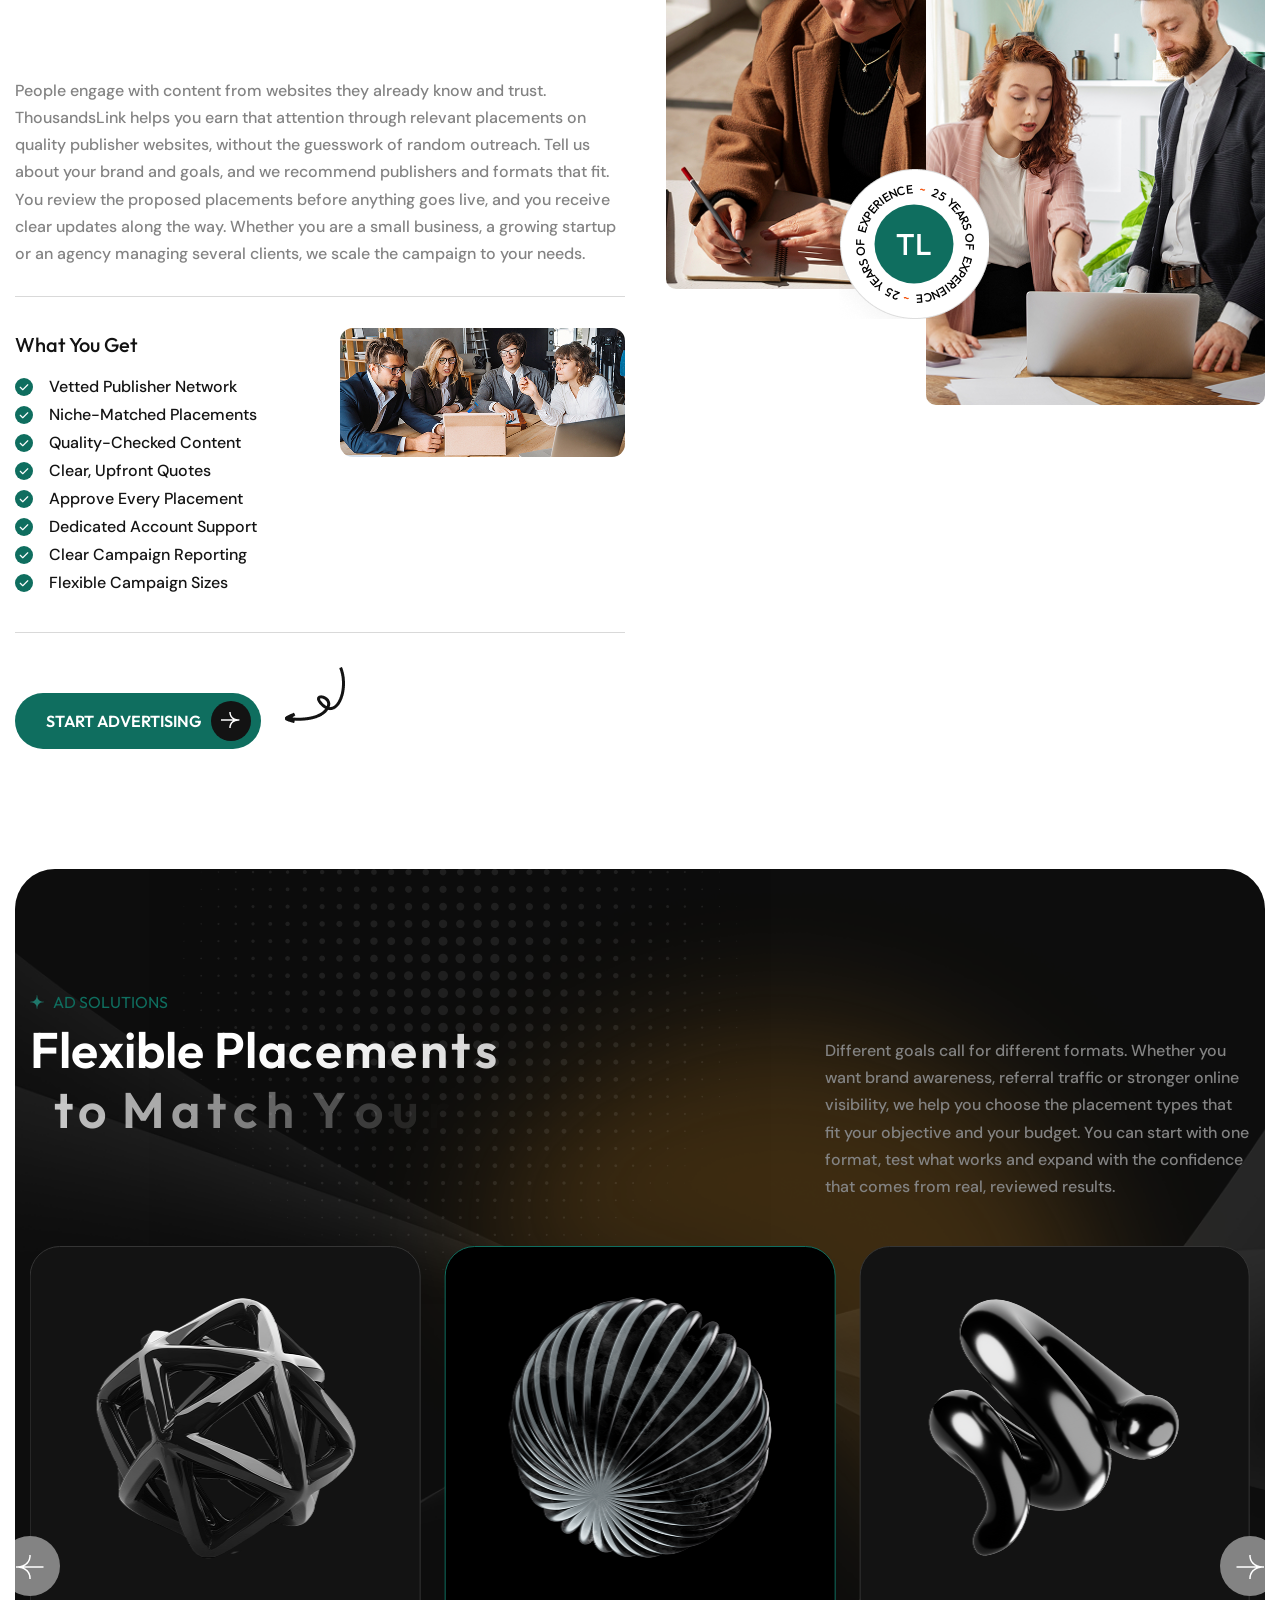
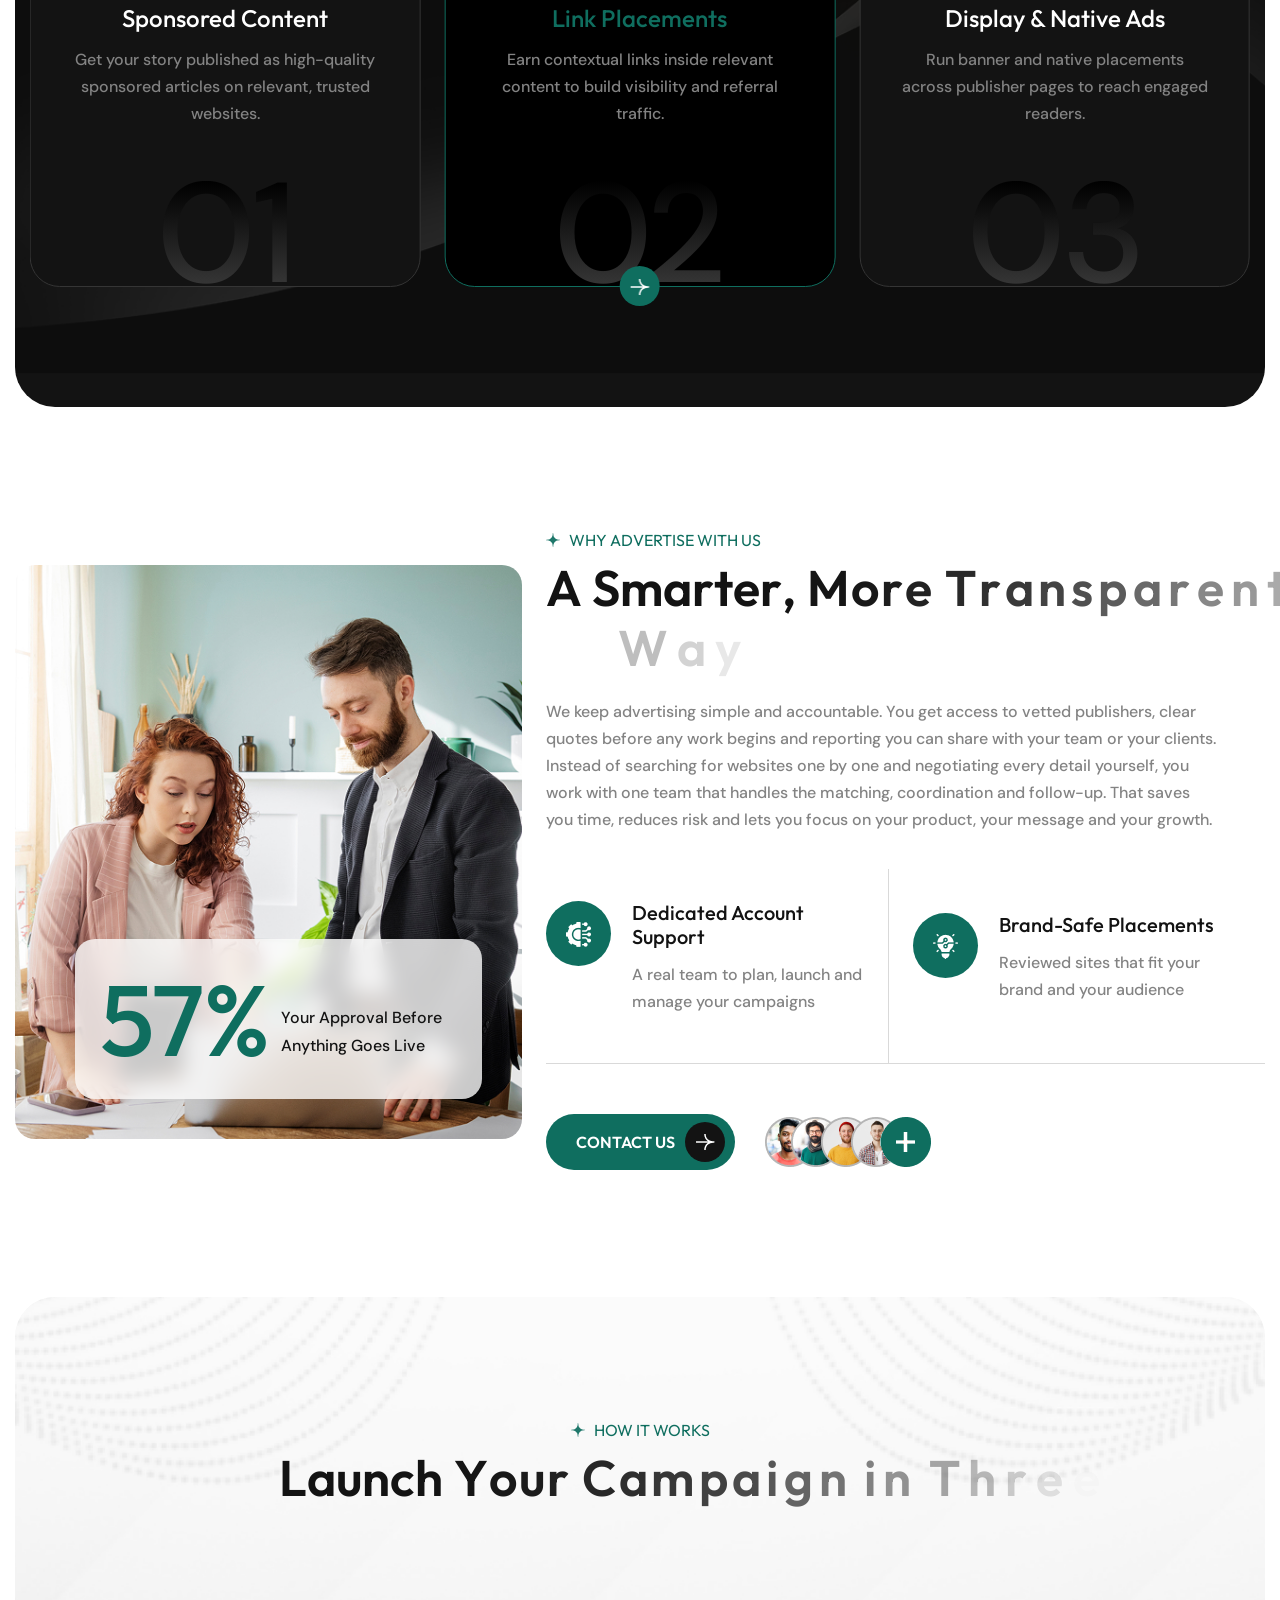
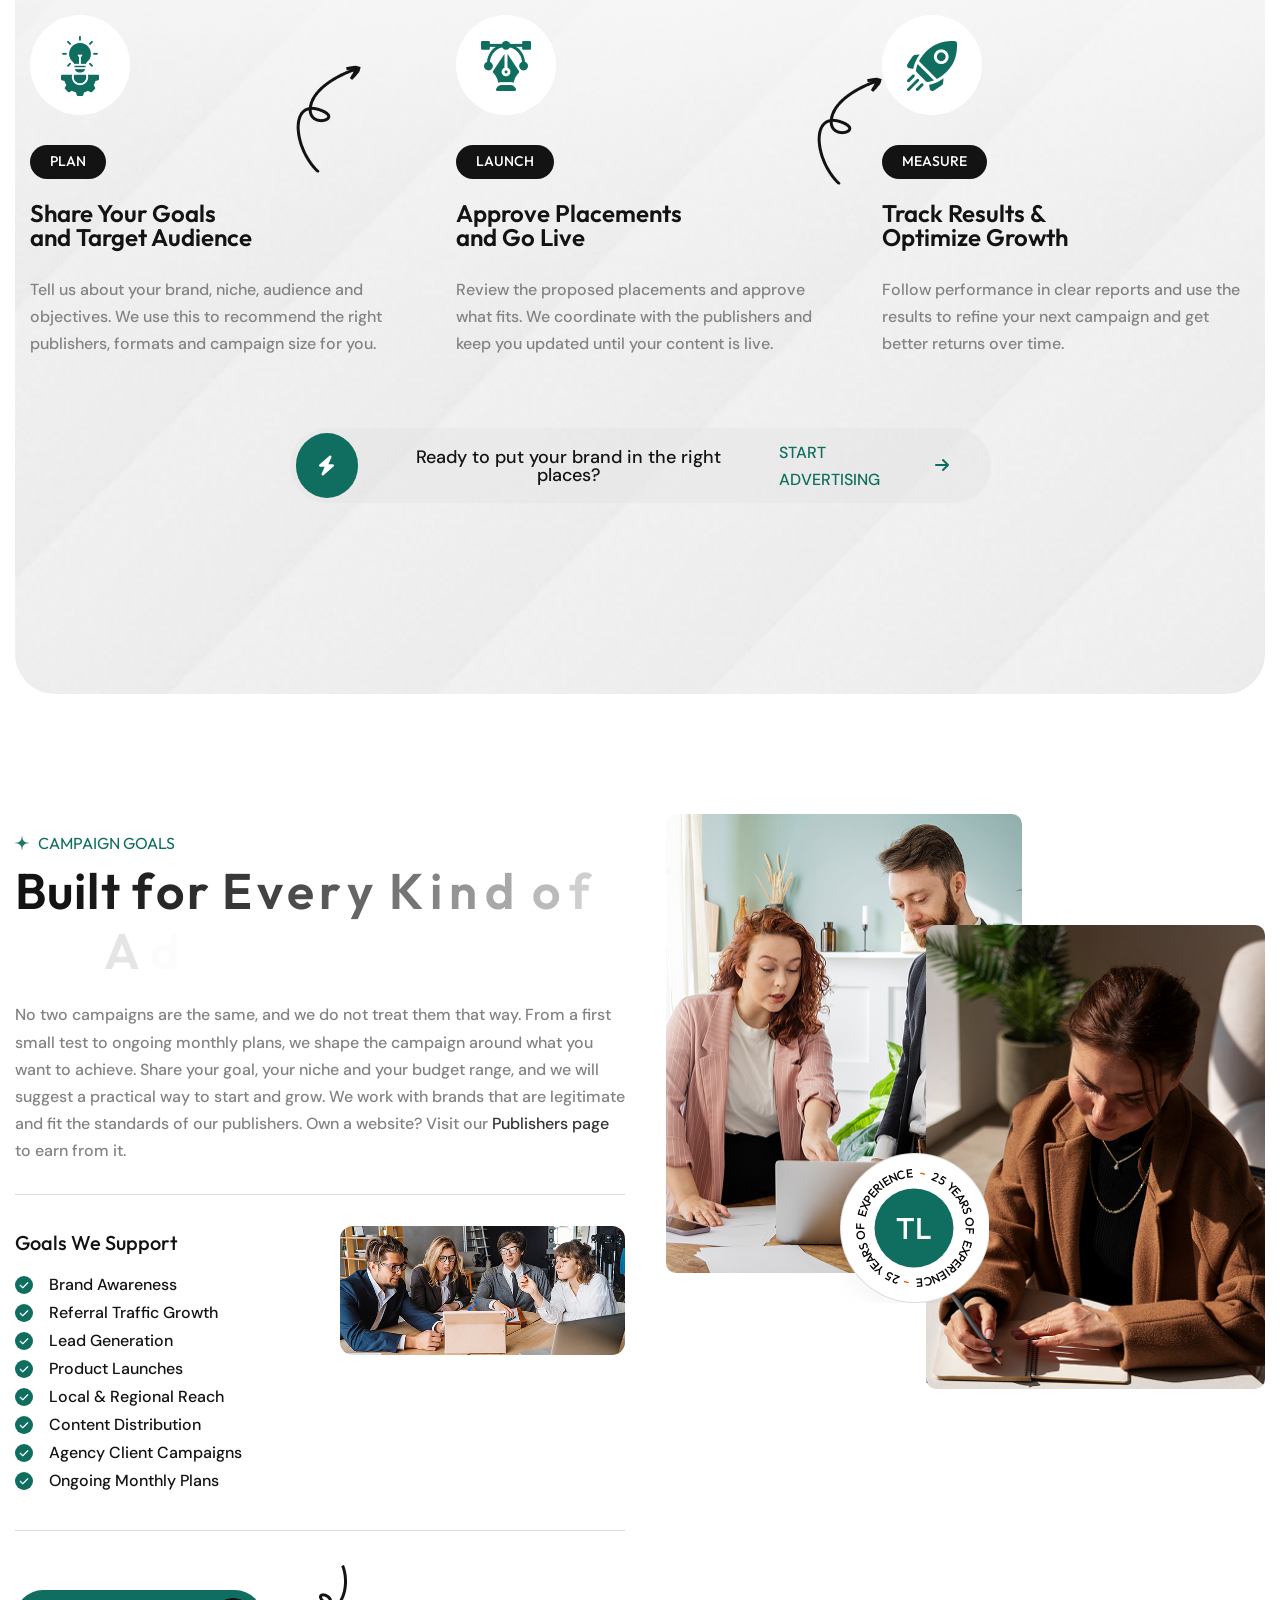
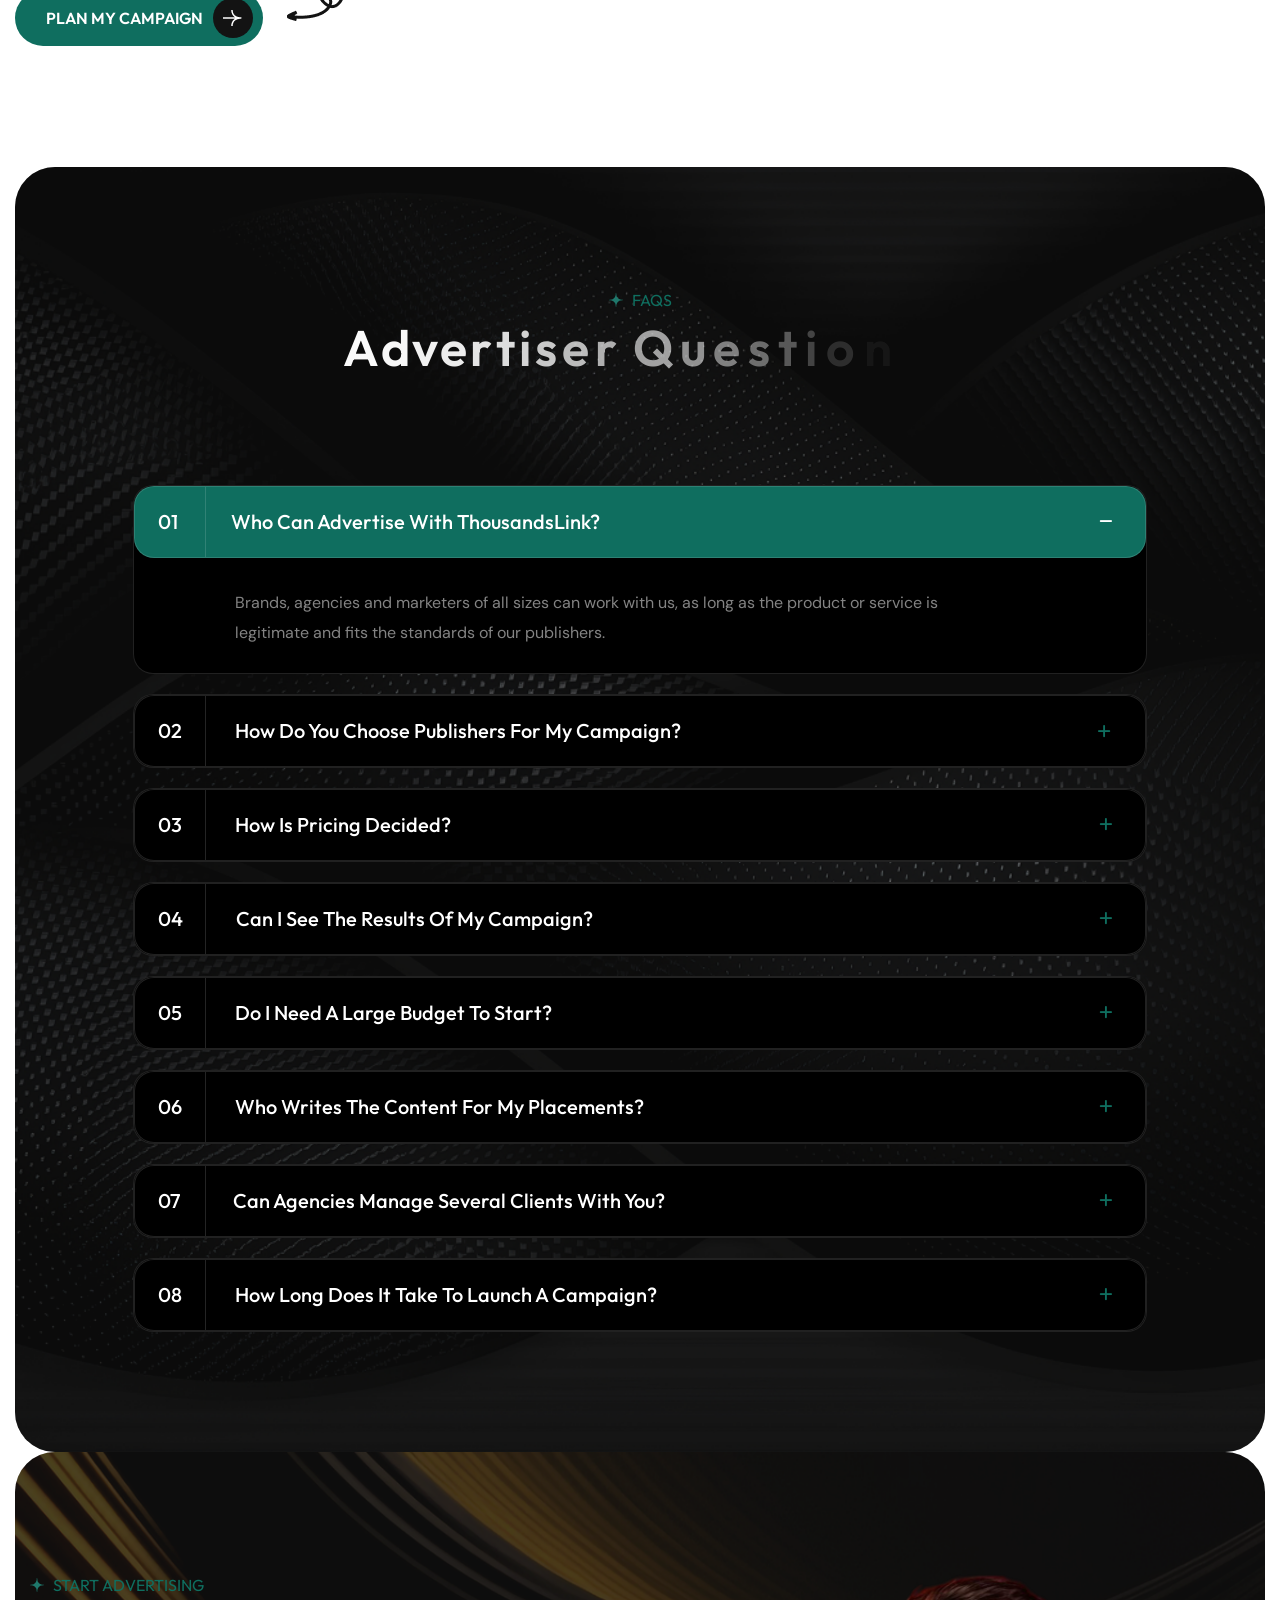
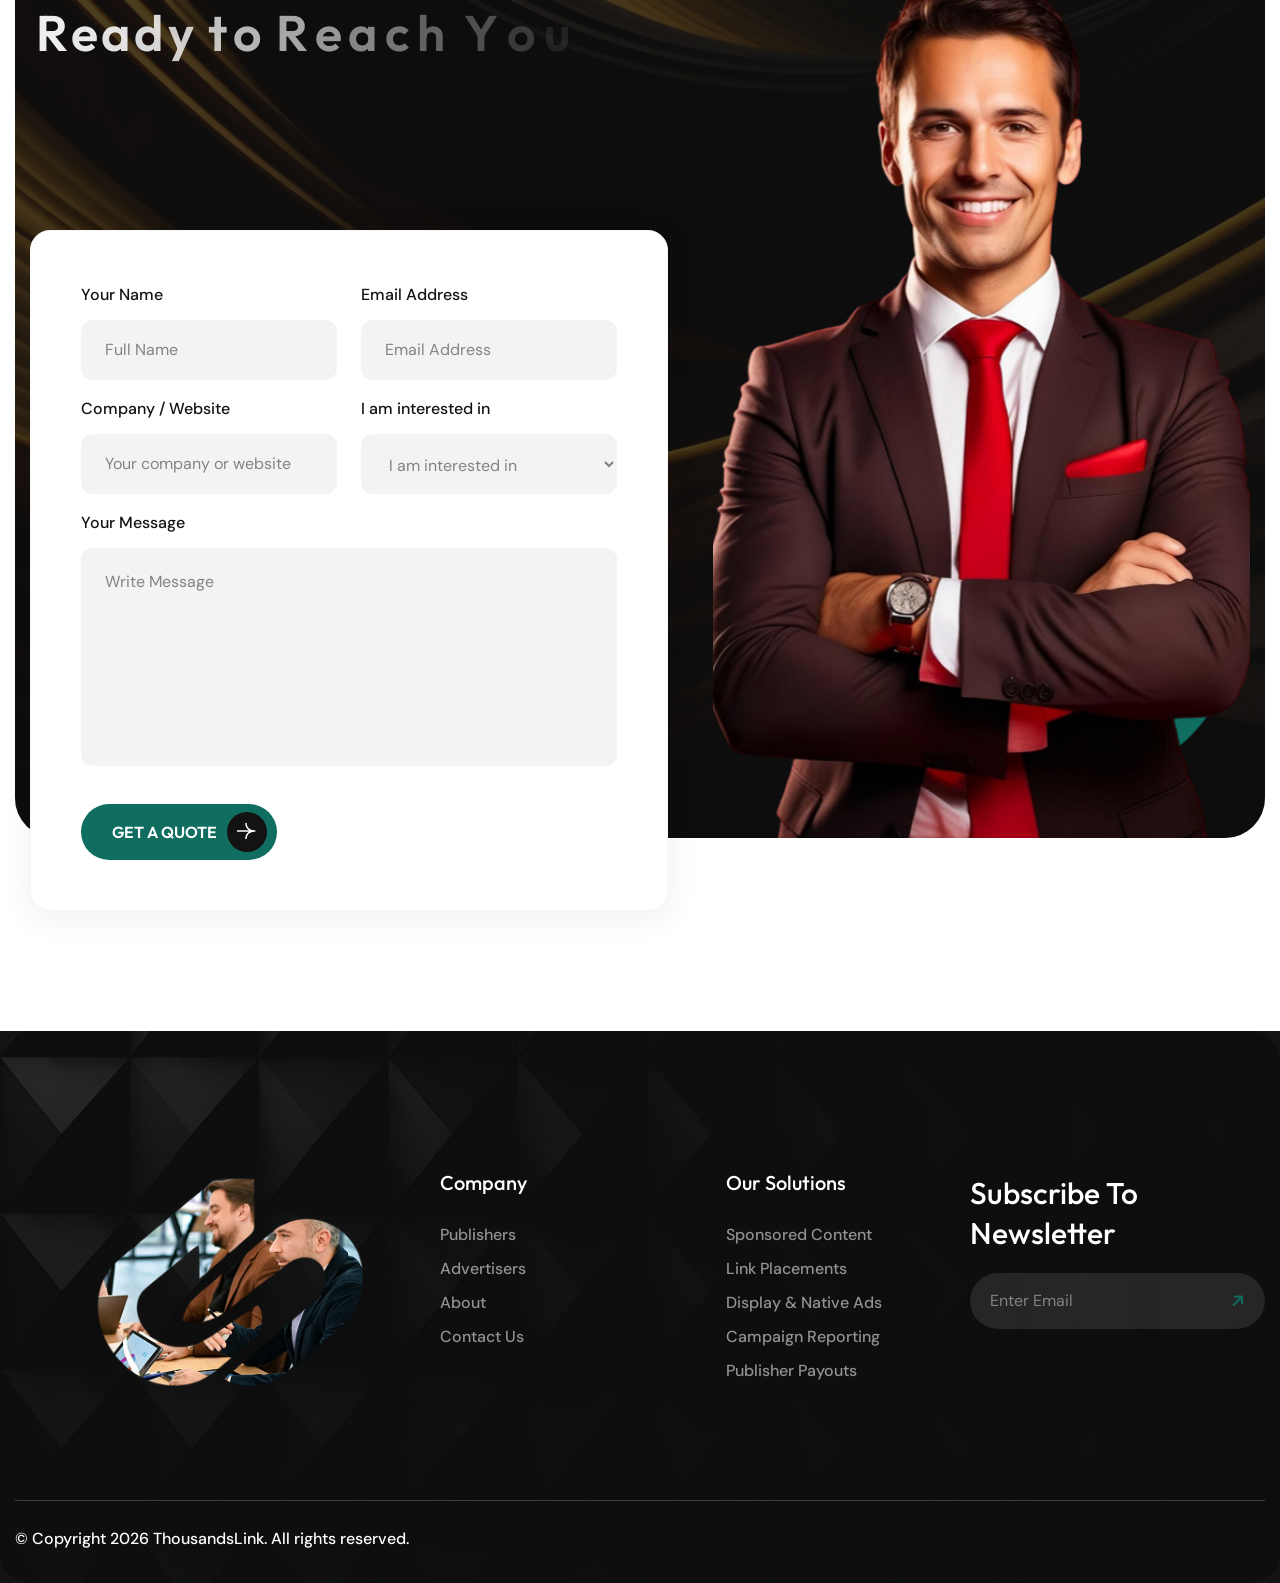
<file: advertisers.html>
<!DOCTYPE html>
<html lang="en">

<head>
  <meta charset="UTF-8">
  <meta name="viewport" content="width=device-width, initial-scale=1.0">
  <title>Advertisers | Performance Campaigns | ThousandsLink</title>
  <meta name="description" content="Launch performance campaigns on a vetted publisher network. Pay for real conversions, track results live and scale what works with ThousandsLink.">
  <meta name="keywords"
    content="contact ThousandsLink, affiliate network support, publisher application, advertiser inquiry">
  <meta name="robots" content="index, follow">
  <link rel="canonical" href="https://thousandslink.com/contact">
  <!-- Stylesheets -->
  <link href="css/bootstrap.min.css" rel="stylesheet" />
  <link href="css/style.css" rel="stylesheet" />

  <link rel="shortcut icon" href="images/favicon.ico" type="image/x-icon" />
  <link href="https://fonts.googleapis.com/css2?family=Kumbh+Sans:wght@300;400;500;600;700&display=swap" rel="stylesheet">

  <!-- Responsive -->
  <meta http-equiv="X-UA-Compatible" content="IE=edge" />
  <meta name="viewport" content="width=device-width, initial-scale=1.0" />

</head>

<body>
  <div class="page-wrapper">

    <!-- Preloader -->
    <div id="preloader">
      <div class="preloader-loaded light">
        <div class="text-preloader-outer">
          <div class="text-preloading">
            <span class="text-split" data-text="T">T</span>
            <span class="text-split" data-text="H">H</span>
            <span class="text-split" data-text="O">O</span>
            <span class="text-split" data-text="U">U</span>
            <span class="text-split" data-text="S">S</span>
            <span class="text-split" data-text="A">A</span>
            <span class="text-split" data-text="N">N</span>
            <span class="text-split" data-text="D">D</span>
            <span class="text-split" data-text="S">S</span>
            <span class="text-split" data-text="L">L</span>
            <span class="text-split" data-text="I">I</span>
            <span class="text-split" data-text="N">N</span>
            <span class="text-split" data-text="K">K</span>
          </div>
        </div>
        <div class="preloader-slide slide-left"></div>
        <div class="preloader-slide slide-right"></div>
      </div>
    </div>

    <!-- Back-to-top start -->
    <div class="back-to-top-wrapper">
      <button id="back_to_top" type="button" class="back-to-top-btn">
        <svg width="12" height="7" viewBox="0 0 12 7" fill="none" xmlns="http://www.w3.org/2000/svg">
          <path d="M11 6L6 1L1 6" stroke="currentColor" stroke-width="1.5" stroke-linecap="round" stroke-linejoin="round" />
        </svg>
      </button>
    </div>
    <!-- Back-to-top start -->

    <!-- header-style-two-->
    <header class="main-header header-style-two">
      <div class="outer-box">
        <div class="header-upper">
          <div class="inner-box">
            <div class="info-box">
              <div class="info">
                <i class="icon fa-regular fa-location-dot"></i>
                <span>1901 Thornridge Cir. Shiloh, Hawaii 81063</span>
              </div>
              <div class="info">
                <i class="icon fa-solid fa-envelope"></i>
                <span>support@thousandslink.com</span>
              </div>
            </div>
            <div class="info-box">
              <div class="info">
                <i class="icon fa-solid fa-clock"></i>
                <span>Mon - Fri:  9.00 am - 8.00pm </span>
              </div>
            </div>
          </div>
        </div>
        <div class="header-lower wow fadeInUp" data-wow-delay="400ms">
          <div class="inner-container">
            <div class="left-box">
              <!-- Main box -->
              <div class="main-box">
                <div class="logo-box">
                  <div class="logo">
                    <a href="/"><img src="images/logo.png" alt="Logo" /></a>
                  </div>
                </div>

              </div>
              <!--Nav Box-->
              <div class="nav-outer">
                <nav class="nav main-menu">
                  <ul class="navigation">
                    <li><a href="/">Home</a></li>
                    <li><a href="/publishers">Publishers</a></li>
                    <li class="current"><a href="/advertisers">Advertisers</a></li>
                    <li><a href="/about">About</a></li>
                    <li><a href="/contact">Contact</a></li>
                  </ul>
                </nav>
              </div>
            </div>
            <div class="right-box">
              <!-- <a href="tel:+9238008060" class="header-phone_box">
                <span class="icon"><i aria-hidden="true" class="fas fa-phone-alt"></i></span>
                <span class="info">
                  Call to Anytime
                  <strong>+1 (555) 123 4567</strong>
                </span>
              </a> -->
              <a href="/contact" class="theme-btn btn-style-two">Let’s Talk</a>
              <!--Mobile Navigation Toggler-->
              <div class="mobile-nav-toggler">
                <span></span>
                <span></span>
                <span></span>
              </div>
            </div>
          </div>
        </div>
      </div>

      <!-- Mobile Menu  -->
      <div class="mobile-menu">
        <div class="menu-backdrop"></div>
        <!--Here Menu Will Come Automatically Via Javascript / Same Menu as in Header-->
        <nav class="menu-box">
          <div class="upper-box">
            <div class="nav-logo">
              <a href="/"><img src="images/logo.png" alt="" /></a>
            </div>
            <div class="close-btn"><i class="icon fa fa-times"></i></div>
          </div>
          <ul class="navigation clearfix">
            <!--Keep This Empty / Menu will come through Javascript-->
          </ul>
          <ul class="contact-list-one">
            <li>
              <i class="icon fa-regular fa-envelope"></i>
              <span class="title">Send Email</span>
              <div class="text"><a href="mailto:support@thousandslink.com">support@thousandslink.com</a></div>
            </li>
          </ul>
        </nav>
      </div>
      <!-- End Mobile Menu -->

      <!-- Header Search -->
      <div class="search-popup">
        <span class="search-back-drop"></span>
        <button class="close-search"><span class="fa fa-times"></span></button>

        <div class="search-inner">
          <form method="post" action="">
            <div class="form-group">
              <input type="search" name="search-field" value="" placeholder="Search..." required="" />
              <button type="submit"><i class="fa fa-search"></i></button>
            </div>
          </form>
        </div>
      </div>
      <!-- End Header Search -->

      <!-- Sticky Header  -->
      <div class="sticky-header">
        <div class="auto-container">
          <div class="inner-container">
            <!--Logo-->
            <div class="logo">
              <a href="/"><img src="images/logo2.png" alt=""></a>
            </div>

            <!--Right Col-->
            <div class="nav-outer">
              <!-- Main Menu -->
              <nav class="main-menu">
                <div class="navbar-collapse show collapse clearfix">
                  <ul class="navigation clearfix">
                    <!--Keep This Empty / Menu will come through Javascript-->
                  </ul>
                </div>
              </nav>
              <!-- Main Menu End-->

              <!--Mobile Navigation Toggler-->
              <div class="mobile-nav-toggler">
                <span></span>
                <span></span>
                <span></span>
              </div>
            </div>
            
            <!-- <a href="tel:+8801750050088" class="header-phone_box">
              <span class="icon"><i aria-hidden="true" class="fas fa-phone-alt"></i></span>
              <span class="info">
                Call Anytime
                <strong>+8801750050088</strong>
              </span>
            </a> -->
          </div>
        </div>
      </div>
      <!-- End Sticky Menu -->
    </header>
    <!--End header-style-two -->

    <!-- start banner-section -->
    <section class="banner-section-two">
      <div class="outer-box">
        <div class="bg-image"><img src="images/resource/banner2-1.jpg" alt=""></div>
        <div class="shape-1 wow fadeInUp" data-wow-delay="700ms"><img src="images/icons/shape-23.png" alt=""></div>
        <div class="shape-2 wow fadeInUp" data-wow-delay="800ms"><img src="images/icons/shape-24.png" alt=""></div>
        <div class="round-icon wow fadeInUp" data-wow-delay="600ms">
          <div class="icon"><img src="images/icons/banner2-1.png" alt=""></div>
          <div class="icon-two"><img src="images/icons/banner2-2.png" alt=""></div>
        </div>
        <div class="outer-container">
          <div class="banner-content">
            <div class="inner-content">
              <div class="sub-title wow fadeInUp" data-wow-delay="100ms">For brands, agencies &amp; performance marketers</div>
              <div class="banner-title wow fadeInUp" data-wow-delay="200ms"><span>Reach The Right Audience</span>Through Trusted Publishers</div>
            </div>
          </div>
          <div class="info-box">
            <div class="image wow fadeInUp" data-wow-delay="300ms"><img src="images/resource/bvanner2-2.png" alt=""></div>
            <div class="text wow fadeInUp" data-wow-delay="400ms">Place your brand on relevant, vetted websites through ThousandsLink. Grow visibility, traffic and conversions with placements you approve, clear quotes upfront and reporting you can actually understand and share.</div>
            <a href="/contact" class="theme-btn btn-style-one wow fadeInUp" data-wow-delay="500ms">Start Advertising <span><img src="images/icons/arrow.png" alt=""></span></a>
          </div>
        </div>
      </div>
    </section>
    <!-- end banner-section -->

    <!-- start feature-section -->
    <section class="feature-section">
      <div class="shape-1"><img src="images/icons/shape-25.png" alt=""></div>
      <div class="shape-2 wow fadeInUp" data-wow-delay="100ms"><img src="images/icons/shape-26.png" alt=""></div>
      <div class="auto-container">
        <div class="feature-outer">
          <div class="feature-block wow fadeInUp" data-wow-delay="200ms">
            <div class="inner-block">
              <div class="content-box">
                <div class="icon"><img src="images/icons/feature2-1.png" alt=""></div>
                <div class="h3 title">Vetted <br>Publisher Network</div>
              </div>
              <div class="text">Every publisher is reviewed for content quality and audience relevance before joining, so your brand appears on sites worth being seen on.</div>
            </div>
          </div>
          <div class="feature-block wow fadeInUp" data-wow-delay="400ms">
            <div class="inner-block">
              <div class="content-box">
                <div class="icon"><img src="images/icons/feature2-2.png" alt=""></div>
                <div class="h3 title">Targeted <br>Placements</div>
              </div>
              <div class="text">Choose placements by niche, topic and audience. Your message reaches readers who are already interested in what you offer.</div>
            </div>
          </div>
          <div class="feature-block wow fadeInUp" data-wow-delay="600ms">
            <div class="inner-block">
              <div class="content-box">
                <div class="icon"><img src="images/icons/feature2-3.png" alt=""></div>
                <div class="h3 title">Measurable <br>Results</div>
              </div>
              <div class="text">Follow every placement and campaign in clear reports, so you know what you are getting and can improve your next move.</div>
            </div>
          </div>
        </div>
      </div>
    </section>
    <!-- end feature-section -->

    <!-- start about-section-two -->
    <section class="about-section-two">
      <div class="auto-container">
        <div class="row">
          <div class="content-column col-lg-6">
            <div class="inner-column wow fadeInUp" data-wow-delay="200ms">
              <div class="sec-title">
                <div class="h6 sub-title">For advertisers</div>
                <div class="h2 title char-animation">Put Your Brand in Front of Audiences That Already Trust the Source</div>
                <div class="text">People engage with content from websites they already know and trust. ThousandsLink helps you earn that attention through relevant placements on quality publisher websites, without the guesswork of random outreach. Tell us about your brand and goals, and we recommend publishers and formats that fit. You review the proposed placements before anything goes live, and you receive clear updates along the way. Whether you are a small business, a growing startup or an agency managing several clients, we scale the campaign to your needs.</div>
              </div>
              <div class="info-box">
                <div class="info">
                  <div class="h5 title">What You Get</div>
                  <ul class="list-style-one">
                    <li>
                      <i class="icon fa-solid fa-check"></i>
                      <span>Vetted Publisher Network</span>
                    </li>
                    <li>
                      <i class="icon fa-solid fa-check"></i>
                      <span>Niche-Matched Placements</span>
                    </li>
                    <li>
                      <i class="icon fa-solid fa-check"></i>
                      <span>Quality-Checked Content</span>
                    </li>
                    <li>
                      <i class="icon fa-solid fa-check"></i>
                      <span>Clear, Upfront Quotes</span>
                    </li>
                    <li>
                      <i class="icon fa-solid fa-check"></i>
                      <span>Approve Every Placement</span>
                    </li>
                    <li>
                      <i class="icon fa-solid fa-check"></i>
                      <span>Dedicated Account Support</span>
                    </li>
                    <li>
                      <i class="icon fa-solid fa-check"></i>
                      <span>Clear Campaign Reporting</span>
                    </li>
                    <li>
                      <i class="icon fa-solid fa-check"></i>
                      <span>Flexible Campaign Sizes</span>
                    </li>
                  </ul>
                </div>
                <div class="image-box">
                  <div class="image"><img src="images/resource/about2-1.jpg" alt=""></div>
                </div>
              </div>
              <div class="bottom-box">
                <a href="/contact" class="theme-btn btn-style-one">Start Advertising <span><img src="images/icons/arrow.png" alt=""></span></a>
                <!-- <a href="tel:+9238008060" class="phone_box">
                  <span class="icon"><i aria-hidden="true" class="fa-solid fa-phone-flip"></i></span>
                  <span class="info">
                    Call Anytime
                    <strong>+1 (555) 123 4567</strong>
                  </span>
                </a> -->
                <div class="shape bounce-x"><img src="images/icons/shape-27.png" alt=""></div>
              </div>
            </div>
          </div>
          <div class="image-column col-lg-6 col-md-8">
            <div class="inner-column">
              <div class="image-box one wow fadeInUp" data-wow-delay="400ms">
                <div class="image"><img src="images/resource/about2-3.jpg" alt=""></div>
              </div>
              <div class="image-box two wow fadeInUp" data-wow-delay="600ms">
                <div class="image"><img src="images/resource/about2-2.jpg" alt=""></div>
              </div>
              <div class="round-icon">
                <div class="icon"><img src="images/icons/about2-1.png" alt=""></div>
                <div class="h3 date">TL</div>
              </div>
            </div>
          </div>
        </div>
      </div>
    </section>
    <!-- end about-section-two -->

    <!-- start services-section-two -->
    <section class="services-section-two">
      <div class="outer-box">
        <div class="bg-image"><img src="images/background/service2-1-bg.png" alt=""></div>
        <div class="shape-1"><img src="images/icons/shape-28.png" alt=""></div>
        <div class="shape-2"><img src="images/icons/shape-29.png" alt=""></div>
        <div class="auto-container">
          <div class="sec-title-box wow fadeInUp" data-wow-delay="200ms">
            <div class="sec-title light">
              <div class="h6 sub-title">Ad solutions</div>
              <div class="h2 title char-animation">Flexible Placements to Match Your Campaign Goals</div>
            </div>
            <div class="text">Different goals call for different formats. Whether you want brand awareness, referral traffic or stronger online visibility, we help you choose the placement types that fit your objective and your budget. You can start with one format, test what works and expand with the confidence that comes from real, reviewed results.</div>
          </div>
          <div class="outer-container">
            <div class="swiper service-two_swiper pb-0 wow fadeInUp" data-wow-delay="400ms">
              <div class="swiper-wrapper">
                <div class="service-block-two swiper-slide">
                  <div class="inner-block">
                    <div class="icon"><img src="images/icons/service2-1.png" alt=""></div>
                    <div class="content">
                      <div class="h4 title"><a href="/contact">Sponsored Content</a></div>
                      <div class="text">Get your story published as high-quality sponsored articles on relevant, trusted websites.</div>
                    </div>
                    <div class="number">01</div>
                    <div class="arrow-icon"><img src="images/icons/arrow.png" alt=""></div>
                  </div>
                </div>
                <div class="service-block-two swiper-slide">
                  <div class="inner-block">
                    <div class="icon"><img src="images/icons/service2-2.png" alt=""></div>
                    <div class="content">
                      <div class="h4 title"><a href="/contact">Link Placements</a></div>
                      <div class="text">Earn contextual links inside relevant content to build visibility and referral traffic.</div>
                    </div>
                    <div class="number">02</div>
                    <div class="arrow-icon"><img src="images/icons/arrow.png" alt=""></div>
                  </div>
                </div>
                <div class="service-block-two swiper-slide">
                  <div class="inner-block">
                    <div class="icon"><img src="images/icons/service2-3.png" alt=""></div>
                    <div class="content">
                      <div class="h4 title"><a href="/contact">Display &amp; Native Ads</a></div>
                      <div class="text">Run banner and native placements across publisher pages to reach engaged readers.</div>
                    </div>
                    <div class="number">03</div>
                    <div class="arrow-icon"><img src="images/icons/arrow.png" alt=""></div>
                  </div>
                </div>
                <div class="service-block-two swiper-slide">
                  <div class="inner-block">
                    <div class="icon"><img src="images/icons/service2-1.png" alt=""></div>
                    <div class="content">
                      <div class="h4 title"><a href="/contact">Newsletter Sponsorships</a></div>
                      <div class="text">Reach subscribers directly by featuring your brand in publisher email newsletters.</div>
                    </div>
                    <div class="number">04</div>
                    <div class="arrow-icon"><img src="images/icons/arrow.png" alt=""></div>
                  </div>
                </div>
                <div class="service-block-two swiper-slide">
                  <div class="inner-block">
                    <div class="icon"><img src="images/icons/service2-2.png" alt=""></div>
                    <div class="content">
                      <div class="h4 title"><a href="/contact">Product Reviews</a></div>
                      <div class="text">Let publishers present your product to an audience that trusts their recommendations.</div>
                    </div>
                    <div class="number">05</div>
                    <div class="arrow-icon"><img src="images/icons/arrow.png" alt=""></div>
                  </div>
                </div>
                <div class="service-block-two swiper-slide">
                  <div class="inner-block">
                    <div class="icon"><img src="images/icons/service2-3.png" alt=""></div>
                    <div class="content">
                      <div class="h4 title"><a href="/contact">Resource Page Features</a></div>
                      <div class="text">Get listed on relevant guides, directories and resource pages in your niche.</div>
                    </div>
                    <div class="number">06</div>
                    <div class="arrow-icon"><img src="images/icons/arrow.png" alt=""></div>
                  </div>
                </div>
              </div>
            </div>
            <div class="service-two_button-prev"><img src="images/icons/arrow3.png" alt=""></div>
            <div class="service-two_button-next"><img src="images/icons/arrow3.png" alt=""></div>
          </div>
        </div>
      </div>
    </section>
    <!-- end services-section-two -->

    <!-- start why-choose-us-section -->
    <section class="why-choose-us-section-two">
      <div class="auto-container">
        <div class="row gx-4 align-items-center">
          <div class="image-column col-lg-5">
            <div class="inner-column wow fadeInUp" data-wow-delay="200ms">
              <div class="image"><img src="images/resource/wcu2-1.jpg" alt=""></div>
              <div class="funfact-box">
                <div class="count-box"><span class="count-text" data-speed="3000" data-stop="100">00</span>%</div>
                <div class="text">Your Approval Before <br>Anything Goes Live</div>
              </div>
            </div>
          </div>
          <div class="content-column col-xl-7 col-lg-9">
            <div class="inner-column wow fadeInUp" data-wow-delay="400ms">
              <div class="sec-title">
                <div class="h6 sub-title">why advertise with us</div>
                <div class="h2 title char-animation">A Smarter, More Transparent Way to Buy Placements</div>
                <div class="text">We keep advertising simple and accountable. You get access to vetted publishers, clear quotes before any work begins and reporting you can share with your team or your clients. Instead of searching for websites one by one and negotiating every detail yourself, you work with one team that handles the matching, coordination and follow-up. That saves you time, reduces risk and lets you focus on your product, your message and your growth.</div>
              </div>
              <div class="info-box">
                <div class="info one">
                  <div class="icon"><img src="images/icons/wcu2-1.png" alt=""></div>
                  <div class="content">
                    <div class="h5 title">Dedicated Account Support</div>
                    <div class="text">A real team to plan, launch and manage your campaigns</div>
                  </div>
                </div>
                <div class="info">
                  <div class="icon"><img src="images/icons/wcu2-2.png" alt=""></div>
                  <div class="content">
                    <div class="h5 title">Brand-Safe Placements</div>
                    <div class="text">Reviewed sites that fit your brand and your audience</div>
                  </div>
                </div>
              </div>
              <div class="bootom-box">
                <a href="/contact" class="theme-btn btn-style-one">Contact Us <span><img src="images/icons/arrow.png" alt=""></span></a>
                <div class="image"><img src="images/resource/wcu2-1.png" alt=""></div>
              </div>
            </div>
          </div>
        </div>
      </div>
    </section>
    <!-- end why-choose-us-section-two -->

    <!-- start work-section-two -->
    <section class="work-section-two">
      <div class="outer-box">
        <div class="bg-image"><img src="images/background/work2-1.png" alt=""></div>
        <div class="auto-container">
          <div class="sec-title text-center">
            <div class="h6 sub-title">How it works</div>
            <div class="h2 title char-animation">Launch Your Campaign in Three Simple Steps</div>
          </div>
          <div class="working-outer">
            <div class="work-block-two wow fadeInUp" data-wow-delay="200ms">
              <div class="inner-block">
                <div class="icon-box"><div class="icon"><img src="images/icons/work2-1.png" alt=""></div></div>
                <div class="cat">Plan</div>
                <div class="h4 title">Share Your Goals <br>and Target Audience</div>
                <div class="text">Tell us about your brand, niche, audience and objectives. We use this to recommend the right publishers, formats and campaign size for you.</div>
              </div>
            </div>
            <div class="work-block-two wow fadeInUp" data-wow-delay="400ms">
              <div class="inner-block">
                <div class="shape-1"><img src="images/icons/shape-30.png" alt=""></div>
                <div class="shape-2"><img src="images/icons/shape-30.png" alt=""></div>
                <div class="icon-box"><div class="icon"><img src="images/icons/work2-2.png" alt=""></div></div>
                <div class="cat">Launch</div>
                <div class="h4 title">Approve Placements <br>and Go Live</div>
                <div class="text">Review the proposed placements and approve what fits. We coordinate with the publishers and keep you updated until your content is live.</div>
              </div>
            </div>
            <div class="work-block-two wow fadeInUp" data-wow-delay="600ms">
              <div class="inner-block">
                <div class="icon-box"><div class="icon"><img src="images/icons/work2-3.png" alt=""></div></div>
                <div class="cat">Measure</div>
                <div class="h4 title">Track Results &amp; <br>Optimize Growth</div>
                <div class="text">Follow performance in clear reports and use the results to refine your next campaign and get better returns over time.</div>
              </div>
            </div>
          </div>
          <div class="bottom-box wow fadeInUp" data-wow-delay="800ms">
            <div class="inner-box">
              <i class="icon fa-solid fa-bolt"></i>
              <div class="text">Ready to put your brand in the right places?</div>
              <a class="btn-more" href="/contact">
                <span>Start Advertising</span>
                <i class="fa-solid fa-arrow-right"></i>
              </a>
            </div>
          </div>
        </div>
      </div>
    </section>
    <!-- end work-section-two -->

    <!-- start fit-section -->
    <section class="about-section-two">
      <div class="auto-container">
        <div class="row">
          <div class="content-column col-lg-6">
            <div class="inner-column wow fadeInUp" data-wow-delay="200ms">
              <div class="sec-title">
                <div class="h6 sub-title">Campaign goals</div>
                <div class="h2 title char-animation">Built for Every Kind of Advertiser and Goal</div>
                <div class="text">No two campaigns are the same, and we do not treat them that way. From a first small test to ongoing monthly plans, we shape the campaign around what you want to achieve. Share your goal, your niche and your budget range, and we will suggest a practical way to start and grow. We work with brands that are legitimate and fit the standards of our publishers. Own a website? Visit our <a href="/publishers"><strong>Publishers page</strong></a> to earn from it.</div>
              </div>
              <div class="info-box">
                <div class="info">
                  <div class="h5 title">Goals We Support</div>
                  <ul class="list-style-one">
                    <li>
                      <i class="icon fa-solid fa-check"></i>
                      <span>Brand Awareness</span>
                    </li>
                    <li>
                      <i class="icon fa-solid fa-check"></i>
                      <span>Referral Traffic Growth</span>
                    </li>
                    <li>
                      <i class="icon fa-solid fa-check"></i>
                      <span>Lead Generation</span>
                    </li>
                    <li>
                      <i class="icon fa-solid fa-check"></i>
                      <span>Product Launches</span>
                    </li>
                    <li>
                      <i class="icon fa-solid fa-check"></i>
                      <span>Local &amp; Regional Reach</span>
                    </li>
                    <li>
                      <i class="icon fa-solid fa-check"></i>
                      <span>Content Distribution</span>
                    </li>
                    <li>
                      <i class="icon fa-solid fa-check"></i>
                      <span>Agency Client Campaigns</span>
                    </li>
                    <li>
                      <i class="icon fa-solid fa-check"></i>
                      <span>Ongoing Monthly Plans</span>
                    </li>
                  </ul>
                </div>
                <div class="image-box">
                  <div class="image"><img src="images/resource/about2-1.jpg" alt=""></div>
                </div>
              </div>
              <div class="bottom-box">
                <a href="/contact" class="theme-btn btn-style-one">Plan My Campaign <span><img src="images/icons/arrow.png" alt=""></span></a>
                <!-- <a href="tel:+9238008060" class="phone_box">
                  <span class="icon"><i aria-hidden="true" class="fa-solid fa-phone-flip"></i></span>
                  <span class="info">
                    Call Anytime
                    <strong>+1 (555) 123 4567</strong>
                  </span>
                </a> -->
                <div class="shape bounce-x"><img src="images/icons/shape-27.png" alt=""></div>
              </div>
            </div>
          </div>
          <div class="image-column col-lg-6 col-md-8">
            <div class="inner-column">
              <div class="image-box one wow fadeInUp" data-wow-delay="400ms">
                <div class="image"><img src="images/resource/about2-2.jpg" alt=""></div>
              </div>
              <div class="image-box two wow fadeInUp" data-wow-delay="600ms">
                <div class="image"><img src="images/resource/about2-3.jpg" alt=""></div>
              </div>
              <div class="round-icon">
                <div class="icon"><img src="images/icons/about2-1.png" alt=""></div>
                <div class="h3 date">TL</div>
              </div>
            </div>
          </div>
        </div>
      </div>
    </section>
    <!-- end fit-section -->

    <!-- start faq-section-two -->
    <section class="faq-section-two">
      <div class="outer-box">
        <div class="bg-image"><img src="images/background/faq2-1.png" alt=""></div>
        <div class="auto-container">
          <div class="sec-title text-center light">
            <div class="h6 sub-title">Faqs</div>
            <div class="h2 title char-animation">Advertiser Questions? Get the Answers Here</div>
          </div>
          <div class="row gx-3">
            <div class="faq-column col-xl-10 offset-xl-1">
              <div class="inner-column wow fadeInUp" data-wow-delay="300ms">
                <div class="faq-box">
                  <div class="inner-box">
                    <ul class="accordion-box">
                      <!--Block-->
                      <li class="accordion block active-block">
                        <div class="acc-btn"><span>01</span> Who can advertise with ThousandsLink?
                          <i class="icon fa-solid fa-plus"></i>
                        </div>
                        <div class="acc-content current">
                          <div class="content">
                            <div class="text">Brands, agencies and marketers of all sizes can work with us, as long as the product or service is legitimate and fits the standards of our publishers.</div>
                          </div>
                        </div>
                      </li>
                      <!--Block-->
                      <li class="accordion block">
                        <div class="acc-btn active"><span>02</span> How do you choose publishers for my campaign?
                          <i class="icon fa-solid fa-plus"></i>
                        </div>
                        <div class="acc-content">
                          <div class="content">
                            <div class="text">We match your campaign with vetted publishers based on niche, topic, audience and content quality, then share the proposed placements for your approval before anything goes live.</div>
                          </div>
                        </div>
                      </li>
                      <!--Block-->
                      <li class="accordion block">
                        <div class="acc-btn"><span>03</span> How is pricing decided?
                          <i class="icon fa-solid fa-plus"></i>
                        </div>
                        <div class="acc-content">
                          <div class="content">
                            <div class="text">Pricing depends on the placement type, the publisher and the scope of your campaign. We share a clear quote before any work begins, so there are no surprises later.</div>
                          </div>
                        </div>
                      </li>
                      <!--Block-->
                      <li class="accordion block">
                        <div class="acc-btn"><span>04</span> Can I see the results of my campaign?
                          <i class="icon fa-solid fa-plus"></i>
                        </div>
                        <div class="acc-content">
                          <div class="content">
                            <div class="text">Yes. We provide clear reporting on your placements so you can review progress, share it with your team or clients and decide how to optimize.</div>
                          </div>
                        </div>
                      </li>
                      <!--Block-->
                      <li class="accordion block">
                        <div class="acc-btn"><span>05</span> Do I need a large budget to start?
                          <i class="icon fa-solid fa-plus"></i>
                        </div>
                        <div class="acc-content">
                          <div class="content">
                            <div class="text">No. You can start with a focused campaign and scale up as you see results. Contact us and we will suggest a plan that fits your goals and budget.</div>
                          </div>
                        </div>
                      </li>
                      <!--Block-->
                      <li class="accordion block">
                        <div class="acc-btn"><span>06</span> Who writes the content for my placements?
                          <i class="icon fa-solid fa-plus"></i>
                        </div>
                        <div class="acc-content">
                          <div class="content">
                            <div class="text">This depends on the campaign. We can work with content you provide or help arrange content that fits the publisher’s style. You review it before publication either way.</div>
                          </div>
                        </div>
                      </li>
                      <!--Block-->
                      <li class="accordion block">
                        <div class="acc-btn"><span>07</span> Can agencies manage several clients with you?
                          <i class="icon fa-solid fa-plus"></i>
                        </div>
                        <div class="acc-content">
                          <div class="content">
                            <div class="text">Yes. Agencies are welcome. We can plan separate campaigns for each client and provide reporting that is easy to share.</div>
                          </div>
                        </div>
                      </li>
                      <!--Block-->
                      <li class="accordion block">
                        <div class="acc-btn"><span>08</span> How long does it take to launch a campaign?
                          <i class="icon fa-solid fa-plus"></i>
                        </div>
                        <div class="acc-content">
                          <div class="content">
                            <div class="text">Timelines depend on the scope of the campaign and publisher availability. We share a realistic timeline with your plan, so you know what to expect.</div>
                          </div>
                        </div>
                      </li>
                    </ul>
                  </div>
                </div>
              </div>
            </div>
          </div>
        </div>
      </div>
    </section>
    <!-- end faq-section-two -->

    <!-- start contact-section -->
    <section class="contact-section-two">
      <div class="outer-box">
        <div class="bg-image"><img src="images/background/contact2-1.png" alt=""></div>
        <div class="auto-container">
          <div class="row">
            <div class="form-column col-lg-7">
              <div class="inner-column wow fadeInUp" data-wow-delay="200ms">
                <div class="sec-title light">
                  <div class="h6 sub-title">Start advertising</div>
                  <div class="h2 title char-animation">Ready to Reach Your Audience? Let’s Plan Your Campaign</div>
                </div>
                <div class="form-box wow fadeInUp" data-wow-delay="400ms">
                  <div class="inner-box">
                    <form action="#">
                      <div class="row gx-4">
                        <div class="col-sm-6 wow fadeInUp animated" data-wow-delay=".2s">
                          <div class="form-clt">
                            <label>Your Name</label>
                            <input type="text" name="name" id="name" placeholder="Full Name" required="">
                          </div>
                        </div>
                        <div class="col-sm-6 wow fadeInUp animated" data-wow-delay=".4s">
                          <div class="form-clt">
                            <label>Email Address</label>
                            <input type="email" name="e-mail" id="email" placeholder="Email Address" required="">
                          </div>
                        </div>
                        <div class="col-sm-6 wow fadeInUp animated" data-wow-delay=".2s">
                          <div class="form-clt">
                            <label>Company / Website</label>
                            <input type="text" name="field3" id="field3" placeholder="Your company or website">
                          </div>
                        </div>
                        <div class="col-sm-6 wow fadeInUp animated" data-wow-delay=".2s">
                          <div class="form-clt">
                            <label>I am interested in</label>
                            <select>
                              <option selected="" data-value="I am interested in">I am interested in</option>
                              <option data-value="Sponsored Content">Sponsored Content</option>
                              <option data-value="Link Placements">Link Placements</option>
                              <option data-value="Display &amp; Native Ads">Display &amp; Native Ads</option>
                              <option data-value="Newsletter Sponsorships">Newsletter Sponsorships</option>
                              <option data-value="Not sure yet">Not sure yet</option>
                            </select>
                          </div>
                        </div>
                        <div class="col-sm-12 wow fadeInUp animated" data-wow-delay=".2s">
                          <div class="form-clt">
                            <label>Your Message</label>
                            <textarea name="form_message" class="required" placeholder="Write Message"></textarea>
                          </div>
                        </div>
                        <div class="col-sm-12 wow fadeInUp animated" data-wow-delay=".2s">
                          <button class="theme-btn btn-style-one" type="submit">Get a Quote <span><img src="images/icons/arrow.png" alt=""></span></button>
                        </div>
                      </div>
                    </form>
                  </div>
                </div>
              </div>
            </div>
            <div class="image-column col-lg-5">
              <div class="inner-column wow fadeInUp" data-wow-delay="200ms">
                <div class="shape-1 animate-circle"><img src="images/icons/shape-32.png" alt=""></div>
                <div class="image wow fadeInUp" data-wow-delay="400ms"><img src="images/resource/contact2-1.png" alt=""></div>
              </div>
            </div>
          </div>
        </div>
      </div>
    </section>
    <!-- end contact-section -->

    <!-- start footer-style-two -->
    <section class="main-footer footer-style-two">
      <div class="bg-image"><img src="images/resource/footer2-1.png" alt=""></div>
      <div class="auto-container">
        <!-- <div class="upper-box">
          <div class="row gx-4 align-items-center">
            <div class="col-lg-3">
              <div class="logo"><img src="images/logo.png" alt=""></div>
            </div>
            <div class="col-xl-8 offset-xl-1 col-lg-9">
              <div class="info-box">
                <div class="info">
                  <i class="icon fa-solid fa-phone"></i>
                  <div class="content">
                    <span class="number one">(629) 555-0129</span>
                    <span class="number">(219) 555-0114</span>
                  </div>
                </div>
                <div class="info">
                  <i class="icon fa-solid fa-clock"></i>
                  <div class="content">
                    <span>Mon - Fri</span>
                    <span class="time"> 9.00 am - 8.00pm </span>
                  </div>
                </div>
                <div class="info">
                  <i class="icon fa-solid fa-location-dot"></i>
                  <div class="content">
                    <span class="location">410 Sandtown, California 94001,USA</span>
                  </div>
                </div>
              </div>
            </div>
          </div>
        </div> -->
        <div class="widgets-section">
          <div class="row gx-4">

            <!-- Footer Column -->
            <div class="footer-column col-lg-4 col-md-6 wow fadeInUp" data-wow-delay="200ms">
              <div class="footer-widget about-widget wow fadeInLeft">
                <div class="image"><img src="images/resource/footer2-1.jpg" alt=""></div>
              </div>
            </div>

            <!-- Footer Column -->
            <div class="footer-column col-lg-2 col-md-6 wow fadeInUp" data-wow-delay="400ms">
              <div class="footer-widget links-widget">
                <div class="h5 widget-title">Company</div>
                <div class="widget-content">
                  <ul class="user-links">
                    <li><a href="/publishers">Publishers</a></li>
                    <li><a href="/advertisers">Advertisers</a></li>
                    <li><a href="/about">About</a></li>
                    <li><a href="/contact">Contact Us</a></li>
                  </ul>
                </div>
              </div>
            </div>

            <!-- Footer Column -->
            <div class="footer-column col-lg-3 col-md-6 wow fadeInUp" data-wow-delay="600ms">
              <div class="footer-widget links-widget style-two">
                <div class="h5 widget-title">Our Solutions</div>
                <div class="widget-content">
                  <ul class="user-links">
                    <li><a href="/contact">Sponsored Content</a></li>
                    <li><a href="/contact">Link Placements</a></li>
                    <li><a href="/contact">Display &amp; Native Ads</a></li>
                    <li><a href="/contact">Campaign Reporting</a></li>
                    <li><a href="/contact">Publisher Payouts</a></li>
                  </ul>
                </div>
              </div>
            </div>

            <!-- Footer Column -->
            <div class="footer-column col-lg-3 col-md-6 wow fadeInUp" data-wow-delay="800ms">
              <div class="footer-widget subscribe-widget">
                <div class="h3 widget-title">Subscribe to Newsletter</div>
                <div class="from-clt">
                  <input type="email" name="email" id="email" placeholder="Enter Email" required="">
                  <button type="submit"><i class="fa-solid fa-arrow-right"></i></button>
                </div>
              </div>
            </div>

          </div>
        </div>
        <div class="footer-bottom wow fadeInUp" data-wow-delay="600ms">
          <div class="inner-container">
            <p>© Copyright 2026 ThousandsLink. All rights reserved.</p>
          </div>
        </div>
      </div>
    </section>
    <!-- end footer-style-two -->

  </div>
<!-- End Page Wrapper -->

<script src="js/jquery.js"></script>
<script src="js/popper.min.js"></script>
<script src="js/bootstrap.min.js"></script>
<script src="js/jquery.fancybox.js"></script>
<script src="js/jquery-ui.js"></script>
<script src="js/gsap.js"></script>
<script src="js/gsap.min.js"></script>
<script src="js/ScrollTrigger.min.js"></script>
<script src="js/splitType.js"></script>
<script src="js/gsap-scroll-smoother.js"></script>
<script src="js/ScrollSmoother.min.js"></script>
<script src="js/gsap-scroll-to-plugin.js"></script>
<script src="js/SplitText.min.js"></script>
<script src="js/aos.js"></script>
<script src="js/wow.js"></script>
<script src="js/select2.min.js"></script>
<script src="js/appear.js"></script>
<script src="js/knob.js"></script>
<script src="js/swiper.min.js"></script>
<script src="js/custom-gsap.js"></script>
<script src="js/jquery-scrolltofixed-min.js"></script>
<script src="js/script.js"></script>

</body>
</html>
</file>
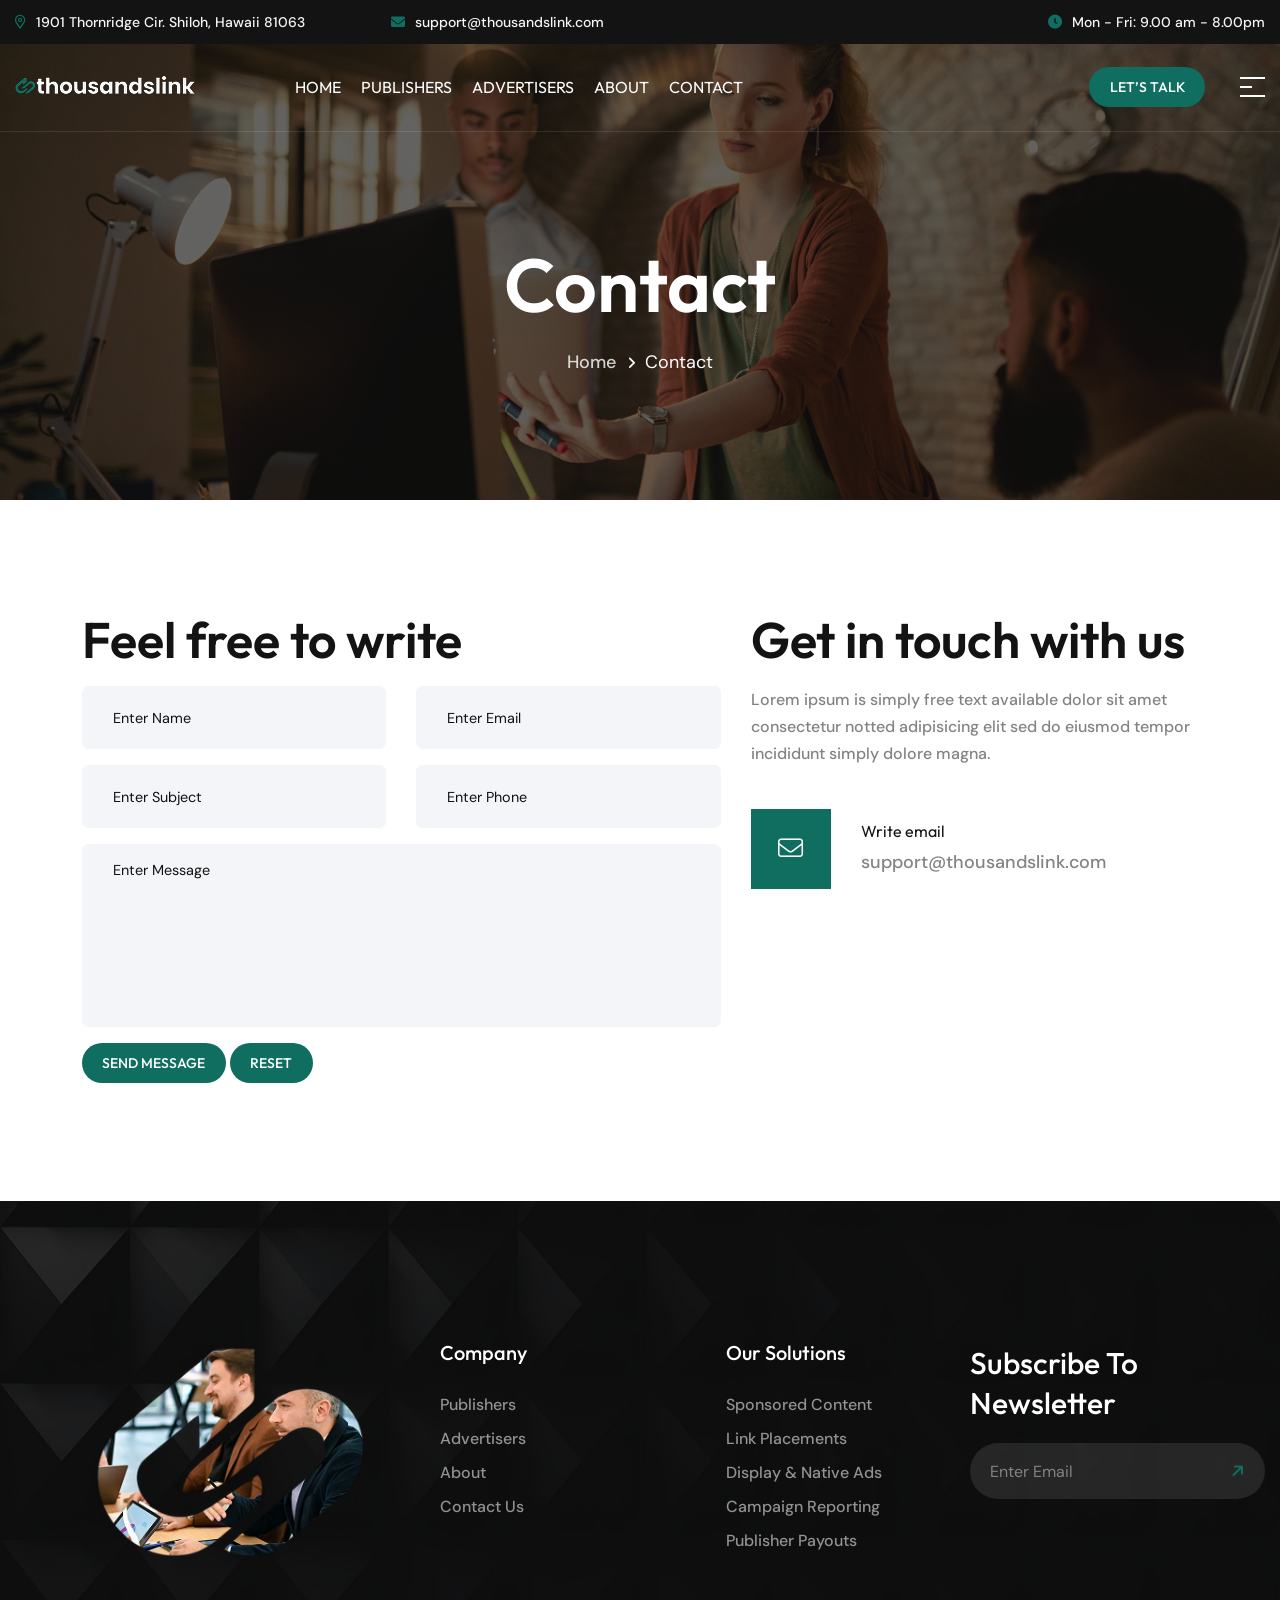
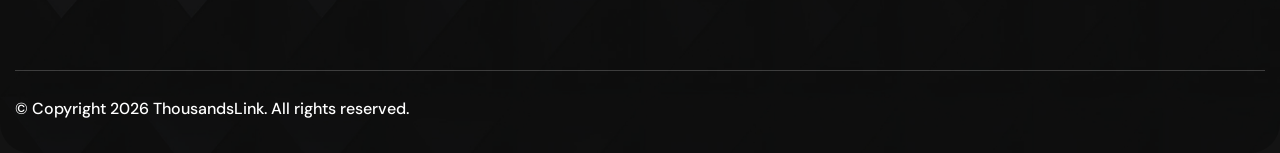
<file: contact.html>
<!DOCTYPE html>
<html lang="en">
<head>
  <meta charset="UTF-8">
  <meta name="viewport" content="width=device-width, initial-scale=1.0">
  <title>Contact Us | ThousandsLink</title>
  <meta name="description" content="Get in touch with the ThousandsLink team. Questions about publishing, advertising or partnerships? We usually reply within one business day.">
  <meta name="keywords" content="contact ThousandsLink, affiliate network support, publisher application, advertiser inquiry">
  <meta name="robots" content="index, follow">
  <link rel="canonical" href="https://thousandslink.com/contact">
  <!-- Stylesheets -->
  <link href="css/bootstrap.min.css" rel="stylesheet" />
  <link href="css/style.css" rel="stylesheet" />

  <link rel="shortcut icon" href="images/favicon.png" type="image/x-icon" />
  <link rel="icon" href="images/favicon.png" type="image/x-icon" />
  <link href="https://fonts.googleapis.com/css2?family=Kumbh+Sans:wght@300;400;500;600;700&display=swap"
    rel="stylesheet">

  <!-- Responsive -->
  <meta http-equiv="X-UA-Compatible" content="IE=edge" />
  <meta name="viewport" content="width=device-width, initial-scale=1.0" />

</head>

<body>
  <div class="page-wrapper">

    <!-- Preloader -->
    <div id="preloader">
      <div class="preloader-loaded light">
        <div class="text-preloader-outer">
          <div class="text-preloading">
            <span class="text-split" data-text="T">T</span>
            <span class="text-split" data-text="H">H</span>
            <span class="text-split" data-text="O">O</span>
            <span class="text-split" data-text="U">U</span>
            <span class="text-split" data-text="S">S</span>
            <span class="text-split" data-text="A">A</span>
            <span class="text-split" data-text="N">N</span>
            <span class="text-split" data-text="D">D</span>
            <span class="text-split" data-text="S">S</span>
            <span class="text-split" data-text="L">L</span>
            <span class="text-split" data-text="I">I</span>
            <span class="text-split" data-text="N">N</span>
            <span class="text-split" data-text="K">K</span>
          </div>
        </div>
        <div class="preloader-slide slide-left"></div>
        <div class="preloader-slide slide-right"></div>
      </div>
    </div>

    <!-- Back-to-top start -->
    <div class="back-to-top-wrapper">
      <button id="back_to_top" type="button" class="back-to-top-btn">
        <svg width="12" height="7" viewBox="0 0 12 7" fill="none" xmlns="http://www.w3.org/2000/svg">
          <path d="M11 6L6 1L1 6" stroke="currentColor" stroke-width="1.5" stroke-linecap="round"
            stroke-linejoin="round" />
        </svg>
      </button>
    </div>
    <!-- Back-to-top start -->

    <!-- header-style-one-->
    <header class="main-header header-style-two">
      <div class="outer-box">
        <div class="header-upper">
          <div class="inner-box">
            <div class="info-box">
              <div class="info">
                <i class="icon fa-regular fa-location-dot"></i>
                <span>1901 Thornridge Cir. Shiloh, Hawaii 81063</span>
              </div>
              <div class="info">
                <i class="icon fa-solid fa-envelope"></i>
                <span>support@thousandslink.com</span>
              </div>
            </div>
            <div class="info-box">
              <div class="info">
                <i class="icon fa-solid fa-clock"></i>
                <span>Mon - Fri:  9.00 am - 8.00pm </span>
              </div>
            </div>
          </div>
        </div>
        <div class="header-lower anim-fade-move" data-delay="0.25">
          <div class="inner-container">
            <div class="left-box">
              <!-- Main box -->
              <div class="main-box">
                <div class="logo-box">
                  <div class="logo">
                    <a href="/"><img src="images/logo.png" alt="Logo" /></a>
                  </div>
                </div>

              </div>
              <!--Nav Box-->
              <div class="nav-outer">
                <nav class="nav main-menu">
                  <ul class="navigation">
                    <li class="current">
                      <a href="/">Home</a>
                    </li>
                    <li><a href="/publishers">Publishers</a></li>
                    <li><a href="/advertisers">Advertisers</a></li>
                    <li><a href="/about">About</a></li>
                    <li><a href="/contact">Contact</a></li>
                  </ul>
                </nav>
              </div>
            </div>
            <div class="right-box">
              <!-- <a href="tel:+9238008060" class="header-phone_box">
                <span class="icon"><i aria-hidden="true" class="fas fa-phone-alt"></i></span>
                <span class="info">
                  Call to Anytime
                  <strong>+1 (555) 123 4567</strong>
                </span>
              </a> -->
              <a href="/contact" class="theme-btn btn-style-two">Let’s Talk</a>
              <!--Mobile Navigation Toggler-->
              <div class="mobile-nav-toggler">
                <span></span>
                <span></span>
                <span></span>
              </div>
            </div>
          </div>
        </div>
      </div>

      <!-- Mobile Menu  -->
      <div class="mobile-menu">
        <div class="menu-backdrop"></div>
        <!--Here Menu Will Come Automatically Via Javascript / Same Menu as in Header-->
        <nav class="menu-box">
          <div class="upper-box">
            <div class="nav-logo">
              <a href="/"><img src="images/logo.png" alt="" /></a>
            </div>
            <div class="close-btn"><i class="icon fa fa-times"></i></div>
          </div>
          <ul class="navigation clearfix">
            <!--Keep This Empty / Menu will come through Javascript-->
          </ul>
          <ul class="contact-list-one">
            <li>
              <i class="icon fa-regular fa-envelope"></i>
              <span class="title">Send Email</span>
              <div class="text"><a href="mailto:support@thousandslink.com">support@thousandslink.com</a></div>
            </li>
          </ul>
        </nav>
      </div>
      <!-- End Mobile Menu -->

      <!-- Header Search -->
      <div class="search-popup">
        <span class="search-back-drop"></span>
        <button class="close-search"><span class="fa fa-times"></span></button>

        <div class="search-inner">
          <form method="post" action="">
            <div class="form-group">
              <input type="search" name="search-field" value="" placeholder="Search..." required="" />
              <button type="submit"><i class="fa fa-search"></i></button>
            </div>
          </form>
        </div>
      </div>
      <!-- End Header Search -->

      <!-- Sticky Header  -->
      <div class="sticky-header">
        <div class="auto-container">
          <div class="inner-container">
            <!--Logo-->
            <div class="logo">
              <a href="/"><img src="images/logo2.png" alt=""></a>
            </div>

            <!--Right Col-->
            <div class="nav-outer">
              <!-- Main Menu -->
              <nav class="main-menu">
                <div class="navbar-collapse show collapse clearfix">
                  <ul class="navigation clearfix">
                    <!--Keep This Empty / Menu will come through Javascript-->
                  </ul>
                </div>
              </nav>
              <!-- Main Menu End-->

              <!--Mobile Navigation Toggler-->
              <div class="mobile-nav-toggler">
                <span></span>
                <span></span>
                <span></span>
              </div>
            </div>

            <!-- <a href="tel:+8801750050088" class="header-phone_box">
              <span class="icon"><i aria-hidden="true" class="fas fa-phone-alt"></i></span>
              <span class="info">
                Call Anytime
                <strong>+8801750050088</strong>
              </span>
            </a> -->
          </div>
        </div>
      </div>
      <!-- End Sticky Menu -->
    </header>
    <!--End header-style-one -->

    <!-- Start main-content -->
    <section class="page-title" style="background-image: url(images/resource/page-title.jpg);">
      <div class="auto-container">
        <div class="title-outer text-center">
          <h1 class="title">Contact</h1>
          <ul class="page-breadcrumb">
            <li><a href="/">Home</a></li>
            <li>Contact</li>
          </ul>
        </div>
      </div>
    </section>
    <!-- end main-content -->

    <!--Contact Details Start-->
    <section class="contact-details">
      <div class="container pt-110 pb-70">
        <div class="row">
          <div class="col-xl-7 col-lg-6">
            <div class="sec-title black">
              <h2>Feel free to write</h2>
            </div>
            <!-- Contact Form -->
            <form id="contact_form" name="contact_form" action="includes/sendmail.php" method="post">
              <div class="row">
                <div class="col-sm-6">
                  <div class="mb-3">
                    <input name="form_name" class="form-control" type="text" placeholder="Enter Name">
                  </div>
                </div>
                <div class="col-sm-6">
                  <div class="mb-3">
                    <input name="form_email" class="form-control required email" type="email" placeholder="Enter Email">
                  </div>
                </div>
              </div>
              <div class="row">
                <div class="col-sm-6">
                  <div class="mb-3">
                    <input name="form_subject" class="form-control required" type="text" placeholder="Enter Subject">
                  </div>
                </div>
                <div class="col-sm-6">
                  <div class="mb-3">
                    <input name="form_phone" class="form-control" type="text" placeholder="Enter Phone">
                  </div>
                </div>
              </div>
              <div class="mb-3">
                <textarea name="form_message" class="form-control required" rows="7"
                  placeholder="Enter Message"></textarea>
              </div>
              <div class="mb-5">
                <input name="form_botcheck" class="form-control" type="hidden" value="" />
                <button type="submit" class="theme-btn btn-style-three" data-loading-text="Please wait..."><span
                    class="btn-title">Send
                    message</span></button>

                <button type="reset" class="theme-btn btn-style-three" data-loading-text="Please wait..."><span
                    class="btn-title">Reset</span></button>

              </div>
            </form>
            <!-- Contact Form Validation-->
          </div>
          <div class="col-xl-5 col-lg-6">
            <div class="contact-details__right">
              <div class="sec-title black">
                <h2>Get in touch with us</h2>
                <div class="text">Lorem ipsum is simply free text available dolor sit amet consectetur
                  notted adipisicing elit sed do eiusmod tempor incididunt simply dolore magna.</div>
              </div>
              <ul class="list-unstyled contact-details__info">
                <!-- <li>
                  <div class="icon">
                    <span class="fa-classic fa-light fa-phone-plus"></span>
                  </div>
                  <div class="text">
                    <div class="h6 mb-1">Have any question?</div>
                    <a href="tel:980089850"><span>Free</span> +92 (020)-9850</a>
                  </div>
                </li> -->
                <li>
                  <div class="icon">
                    <span class="fal fa-envelope"></span>
                  </div>
                  <div class="text">
                    <div class="h6 mb-1">Write email</div>
                    <a href="mailto:support@thousandslink.com">support@thousandslink.com</a>
                  </div>
                </li>
                <!-- <li>
                  <div class="icon">
                    <span class="fal fa-location-arrow"></span>
                  </div>
                  <div class="text">
                    <div class="h6 mb-1">Visit anytime</div>
                    <span>66 broklyn golden street. New York</span>
                  </div>
                </li> -->
              </ul>
            </div>
          </div>
        </div>
      </div>
    </section>
    <!--Contact Details End-->

    <!-- Map Section-->
    <!-- <section class="map-section">
      <iframe class="map w-100"
        src="https://maps.google.com/maps?width=100%25&amp;height=600&amp;hl=en&amp;q=1%20Grafton%20Street,%20Dublin,%20Ireland+(My%20Business%20Name)&amp;t=&amp;z=14&amp;ie=UTF8&amp;iwloc=B&amp;output=embed"></iframe>
    </section> -->
    <!--End Map Section-->

    <!-- start footer-style-two -->
    <section class="main-footer footer-style-two">
      <div class="bg-image"><img src="images/resource/footer2-1.png" alt=""></div>
      <div class="auto-container">
        <!-- <div class="upper-box">
          <div class="row gx-4 align-items-center">
            <div class="col-lg-3">
              <div class="logo"><img src="images/logo.png" alt=""></div>
            </div>
            <div class="col-xl-8 offset-xl-1 col-lg-9">
              <div class="info-box">
                <div class="info">
                  <i class="icon fa-solid fa-phone"></i>
                  <div class="content">
                    <span class="number one">(629) 555-0129</span>
                    <span class="number">(219) 555-0114</span>
                  </div>
                </div>
                <div class="info">
                  <i class="icon fa-solid fa-clock"></i>
                  <div class="content">
                    <span>Mon - Fri</span>
                    <span class="time"> 9.00 am - 8.00pm </span>
                  </div>
                </div>
                <div class="info">
                  <i class="icon fa-solid fa-location-dot"></i>
                  <div class="content">
                    <span class="location">410 Sandtown, California 94001,USA</span>
                  </div>
                </div>
              </div>
            </div>
          </div>
        </div> -->
        <div class="widgets-section">
          <div class="row gx-4">

            <!-- Footer Column -->
            <div class="footer-column col-lg-4 col-md-6 wow fadeInUp" data-wow-delay="200ms">
              <div class="footer-widget about-widget wow fadeInLeft">
                <div class="image"><img src="images/resource/footer2-1.jpg" alt=""></div>
              </div>
            </div>

            <!-- Footer Column -->
            <div class="footer-column col-lg-2 col-md-6 wow fadeInUp" data-wow-delay="400ms">
              <div class="footer-widget links-widget">
                <div class="h5 widget-title">Company</div>
                <div class="widget-content">
                  <ul class="user-links">
                    <li><a href="/publishers">Publishers</a></li>
                    <li><a href="/advertisers">Advertisers</a></li>
                    <li><a href="/about">About</a></li>
                    <li><a href="/contact">Contact Us</a></li>
                  </ul>
                </div>
              </div>
            </div>

            <!-- Footer Column -->
            <div class="footer-column col-lg-3 col-md-6 wow fadeInUp" data-wow-delay="600ms">
              <div class="footer-widget links-widget style-two">
                <div class="h5 widget-title">Our Solutions</div>
                <div class="widget-content">
                  <ul class="user-links">
                    <li><a href="/contact">Sponsored Content</a></li>
                    <li><a href="/contact">Link Placements</a></li>
                    <li><a href="/contact">Display &amp; Native Ads</a></li>
                    <li><a href="/contact">Campaign Reporting</a></li>
                    <li><a href="/contact">Publisher Payouts</a></li>
                  </ul>
                </div>
              </div>
            </div>

            <!-- Footer Column -->
            <div class="footer-column col-lg-3 col-md-6 wow fadeInUp" data-wow-delay="800ms">
              <div class="footer-widget subscribe-widget">
                <div class="h3 widget-title">Subscribe to Newsletter</div>
                <div class="from-clt">
                  <input type="email" name="email" id="email" placeholder="Enter Email" required="">
                  <button type="submit"><i class="fa-solid fa-arrow-right"></i></button>
                </div>
              </div>
            </div>

          </div>
        </div>
        <div class="footer-bottom wow fadeInUp" data-wow-delay="600ms">
          <div class="inner-container">
            <p>© Copyright 2026 ThousandsLink. All rights reserved. </p>
          </div>
        </div>
      </div>
    </section>
    <!-- end footer-style-two -->


  </div>
  <!-- End Page Wrapper -->

  <script src="js/jquery.js"></script>
  <script src="js/popper.min.js"></script>
  <script src="js/bootstrap.min.js"></script>
  <script src="js/jquery.fancybox.js"></script>
  <script src="js/jquery-ui.js"></script>
  <script src="js/wow.js"></script>
  <script src="js/select2.min.js"></script>
  <script src="js/appear.js"></script>
  <script src="js/bxslider.js"></script>
  <script src="js/knob.js"></script>
  <script src="js/swiper.min.js"></script>
  <script src="js/aos.js"></script>
  <script src="js/gsap.min.js"></script>
  <script src="js/ScrollTrigger.min.js"></script>
  <script src="js/splitType.js"></script>
  <script src="js/gsap-scroll-smoother.js"></script>
  <script src="js/gsap-scroll-to-plugin.js"></script>
  <script src="js/SplitText.min.js"></script>
  <script src="js/custom-gsap.js"></script>
  <script src="js/script.js"></script>
  <!-- form submit -->
  <script src="js/jquery.validate.min.js"></script>
  <script src="js/jquery.form.min.js"></script>
  <script src="js/contact-form-script.js"></script>
</body>

</html>
</file>
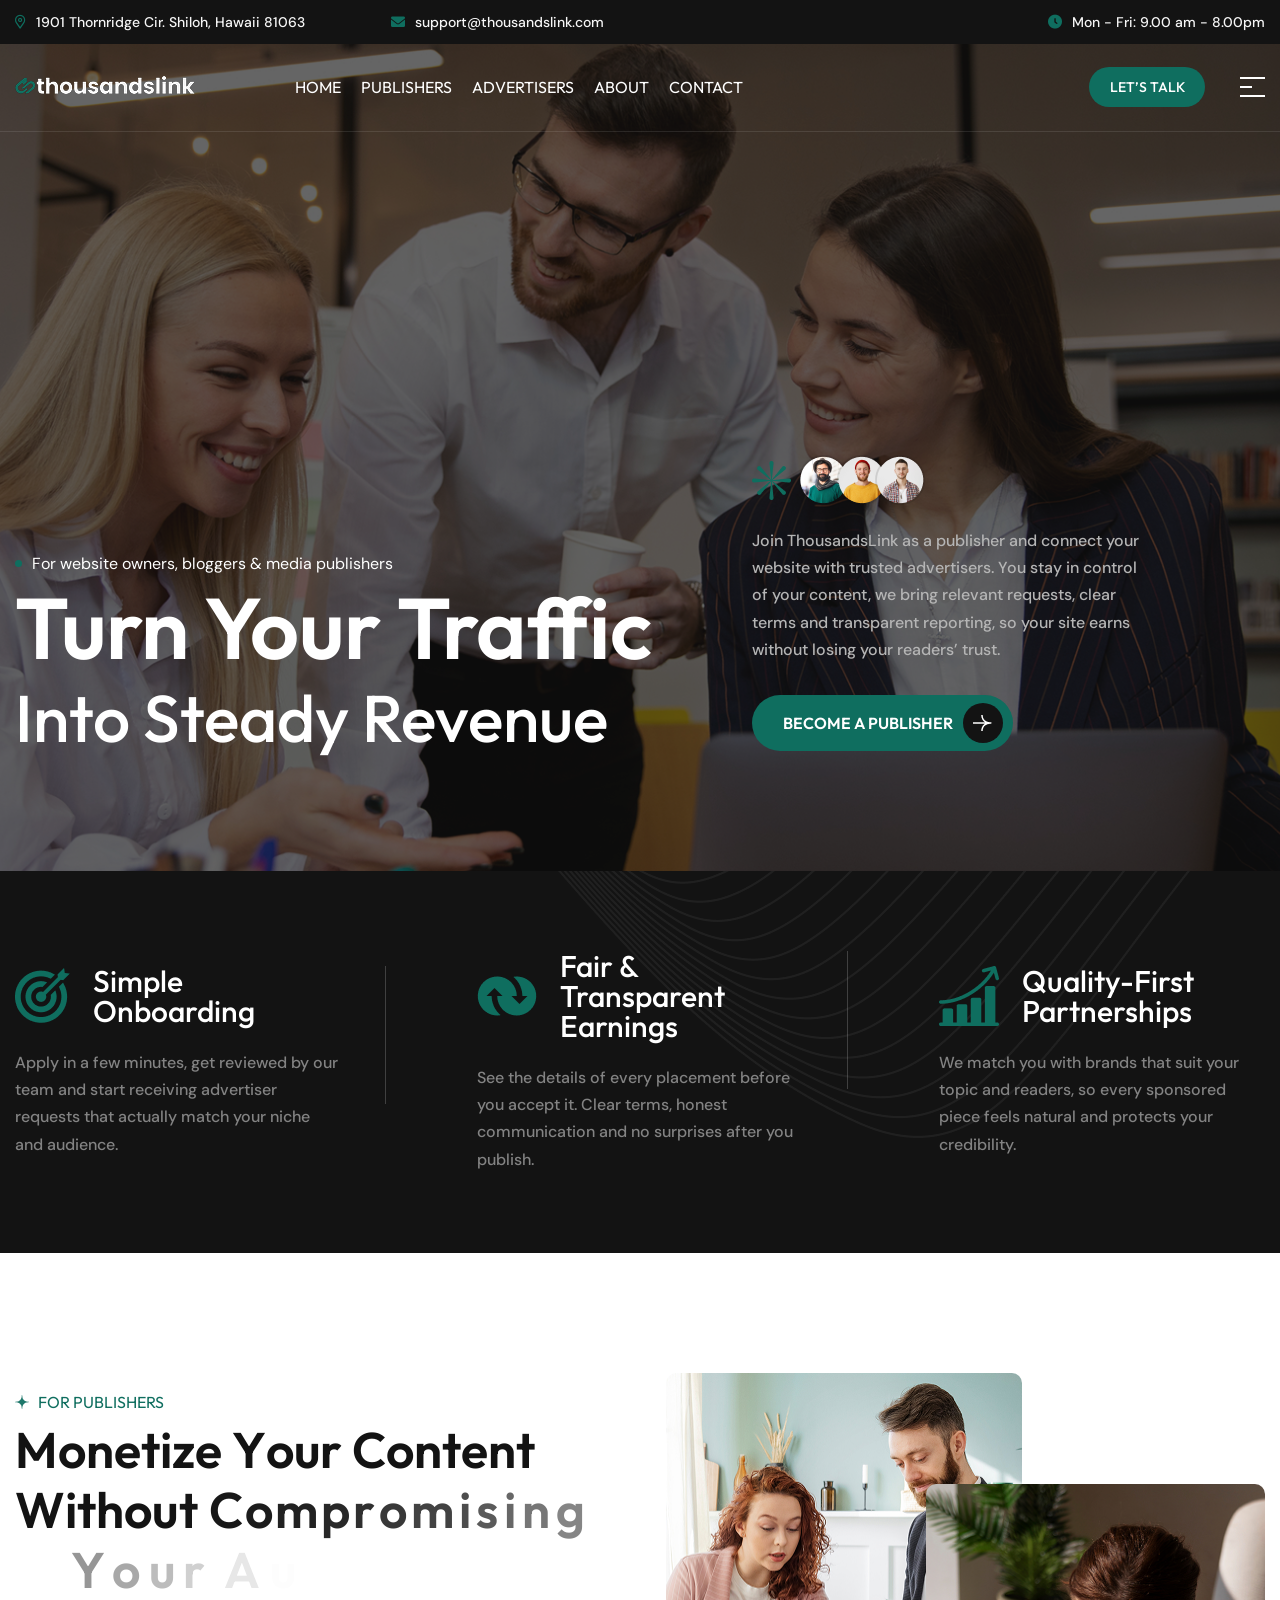
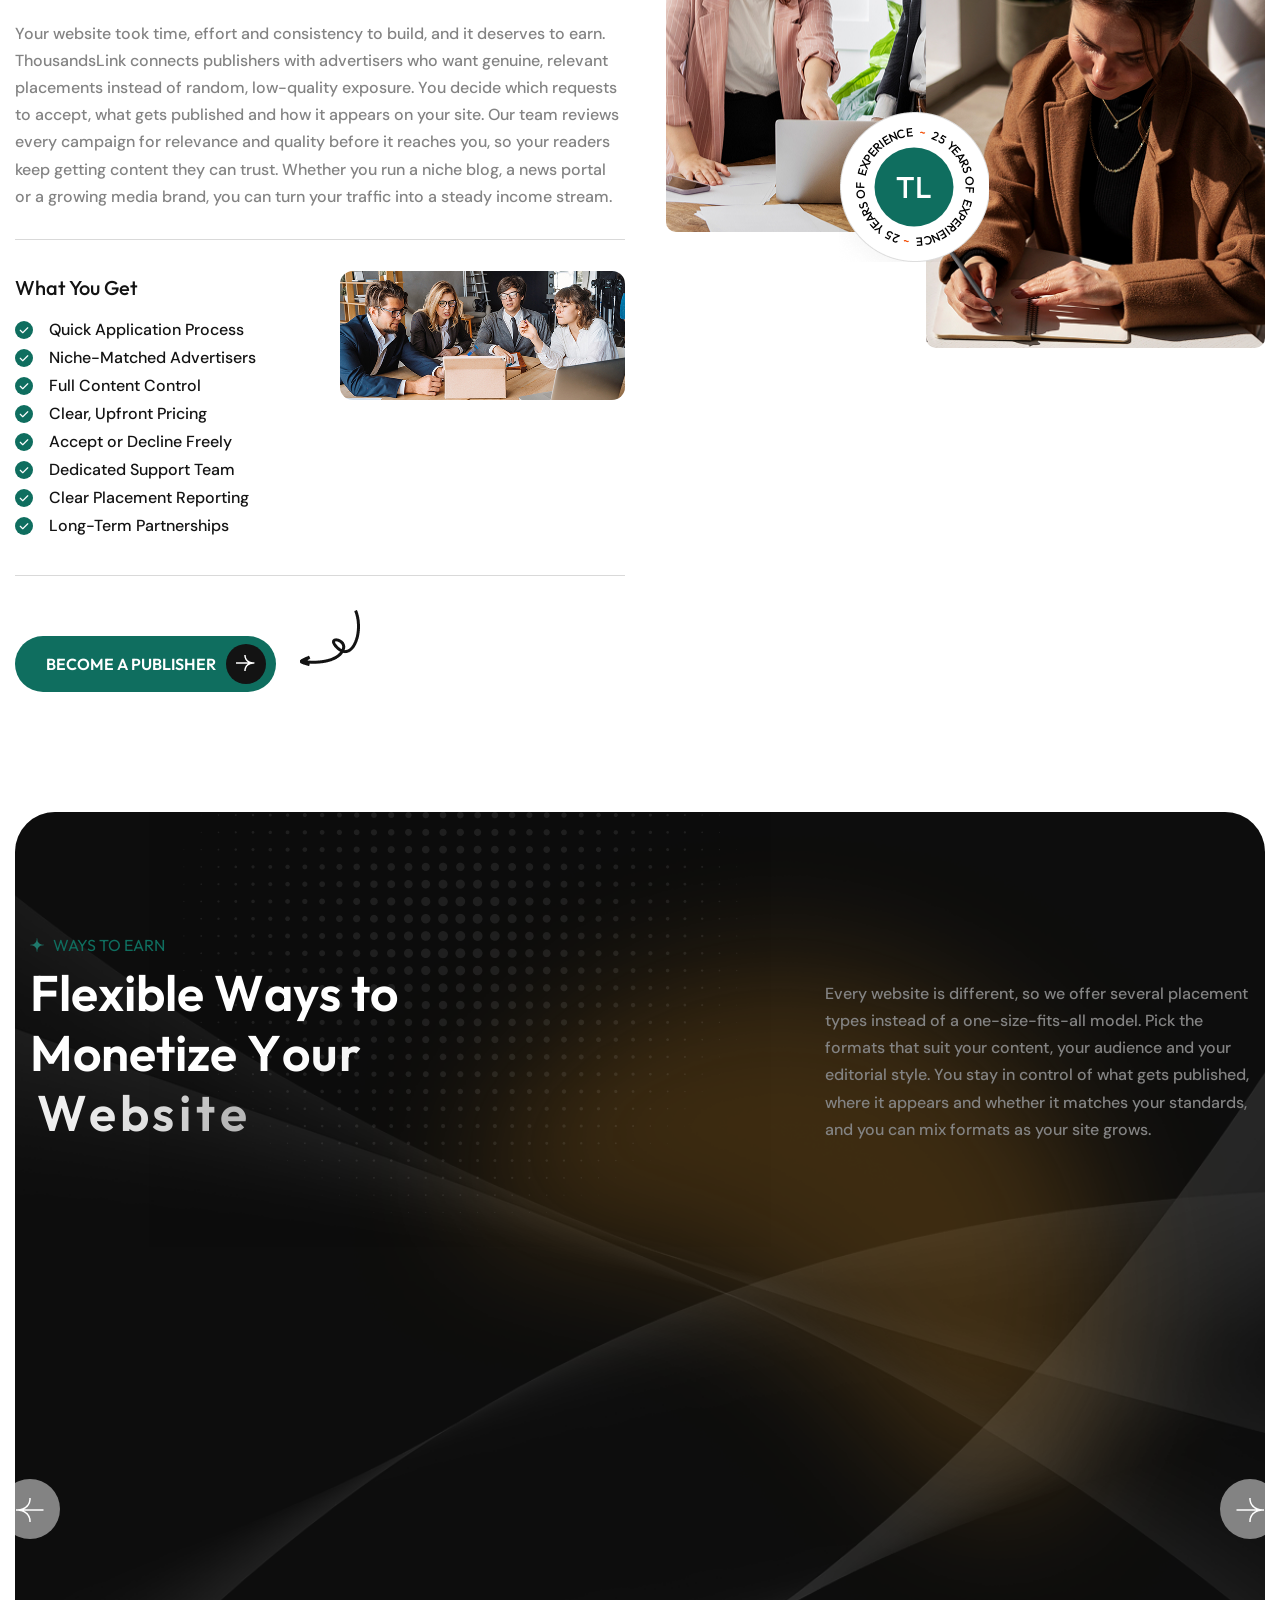
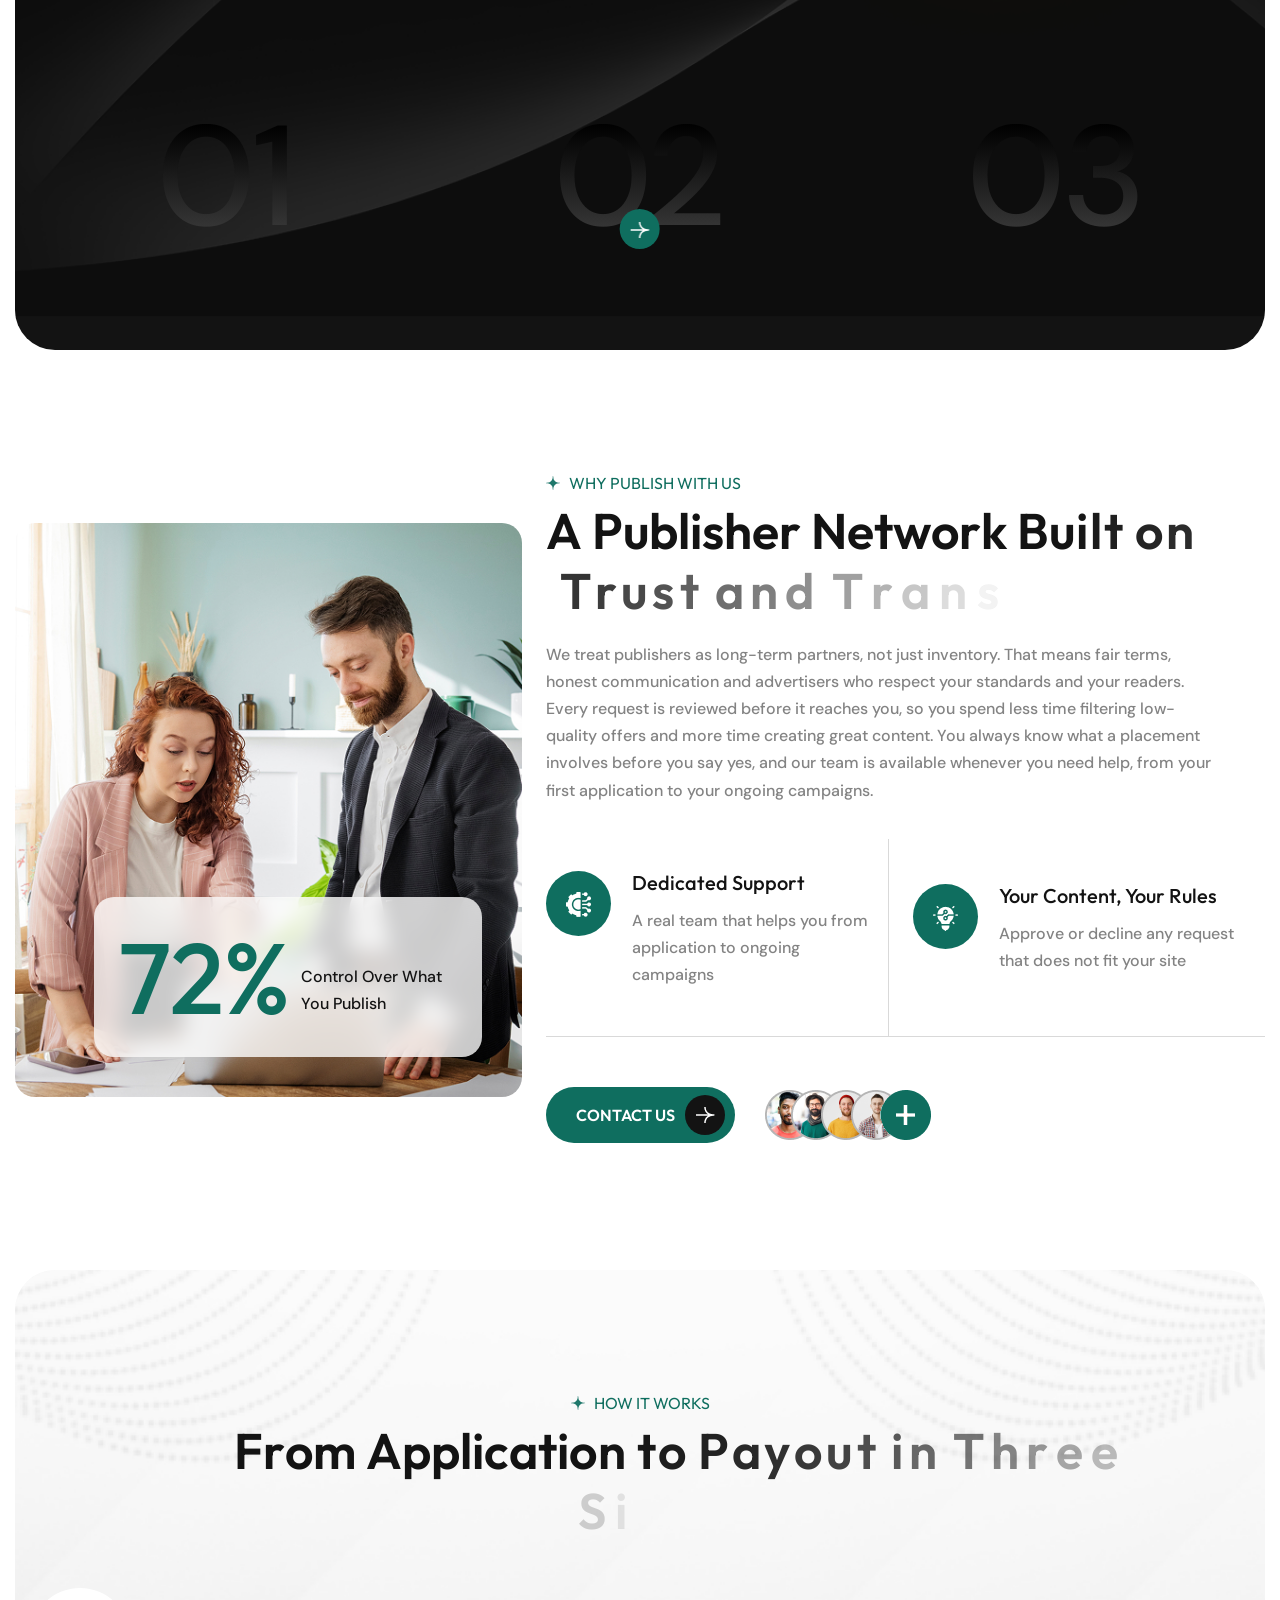
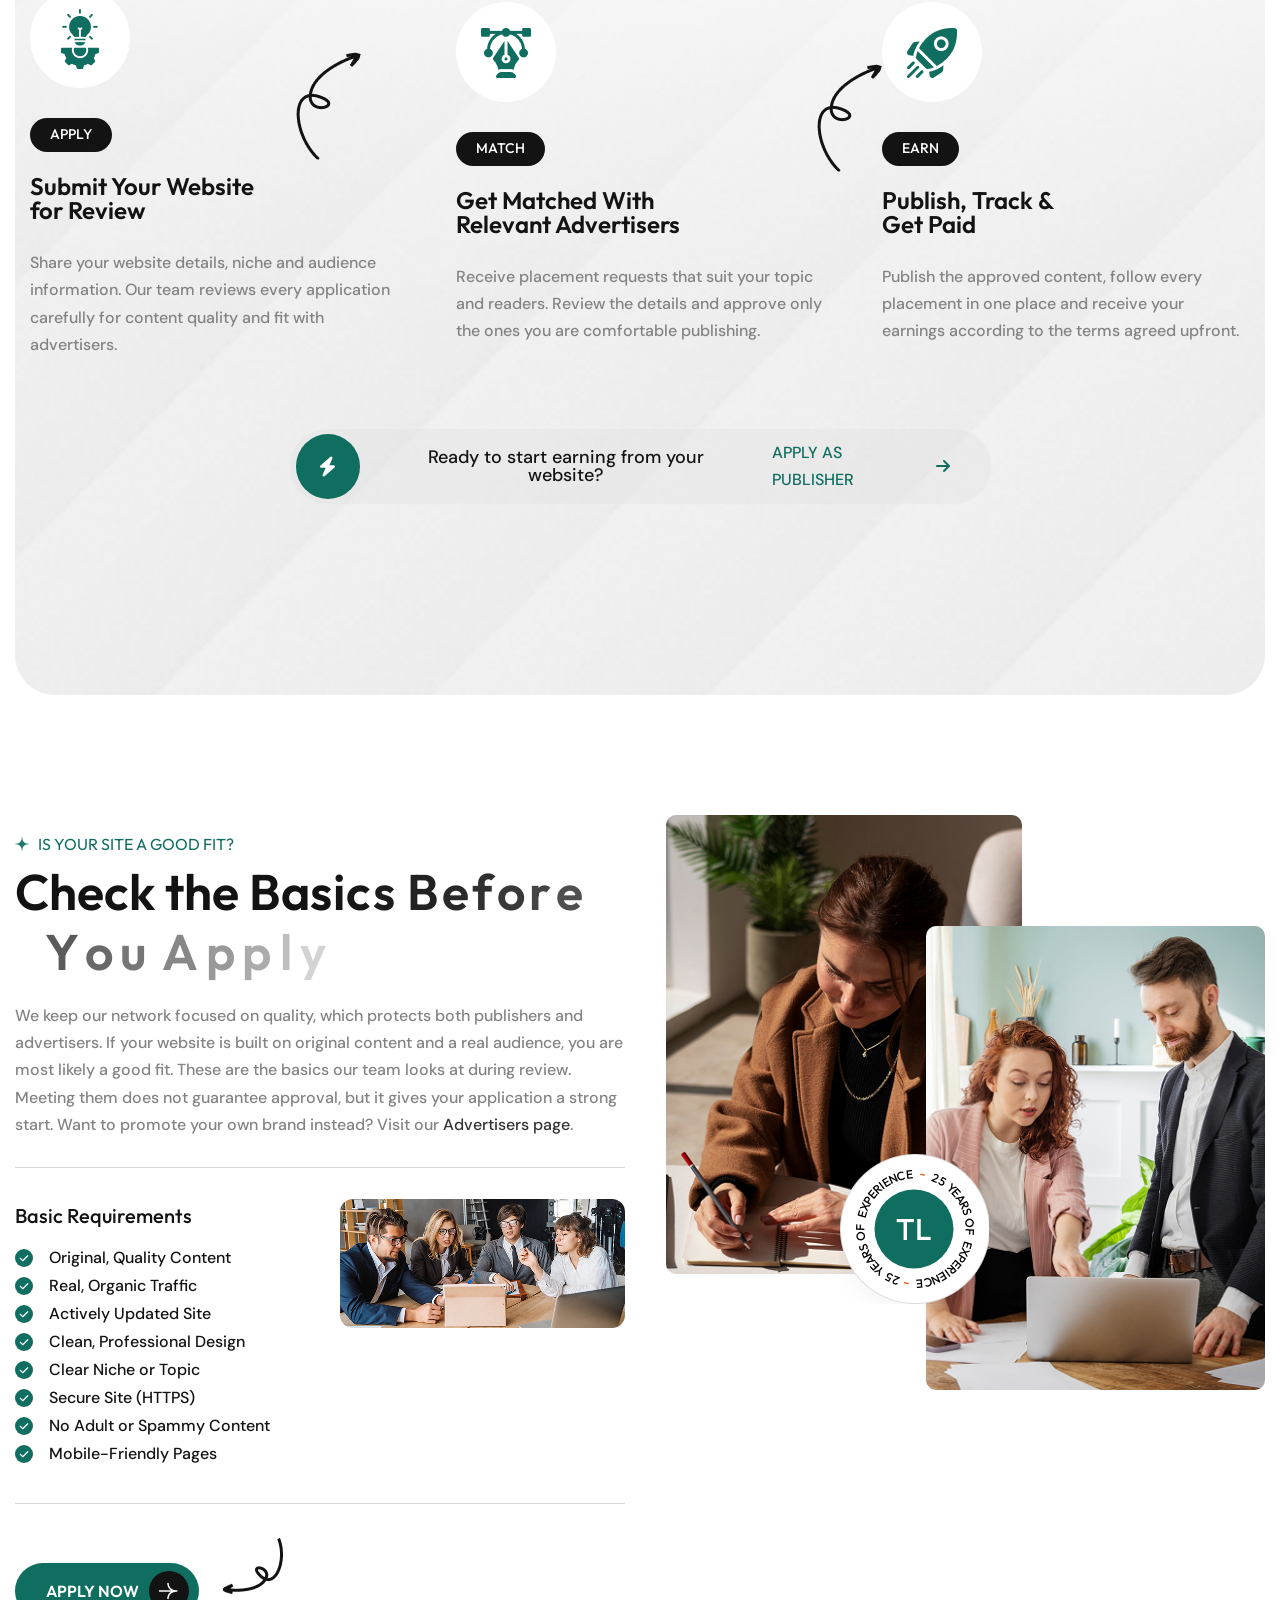
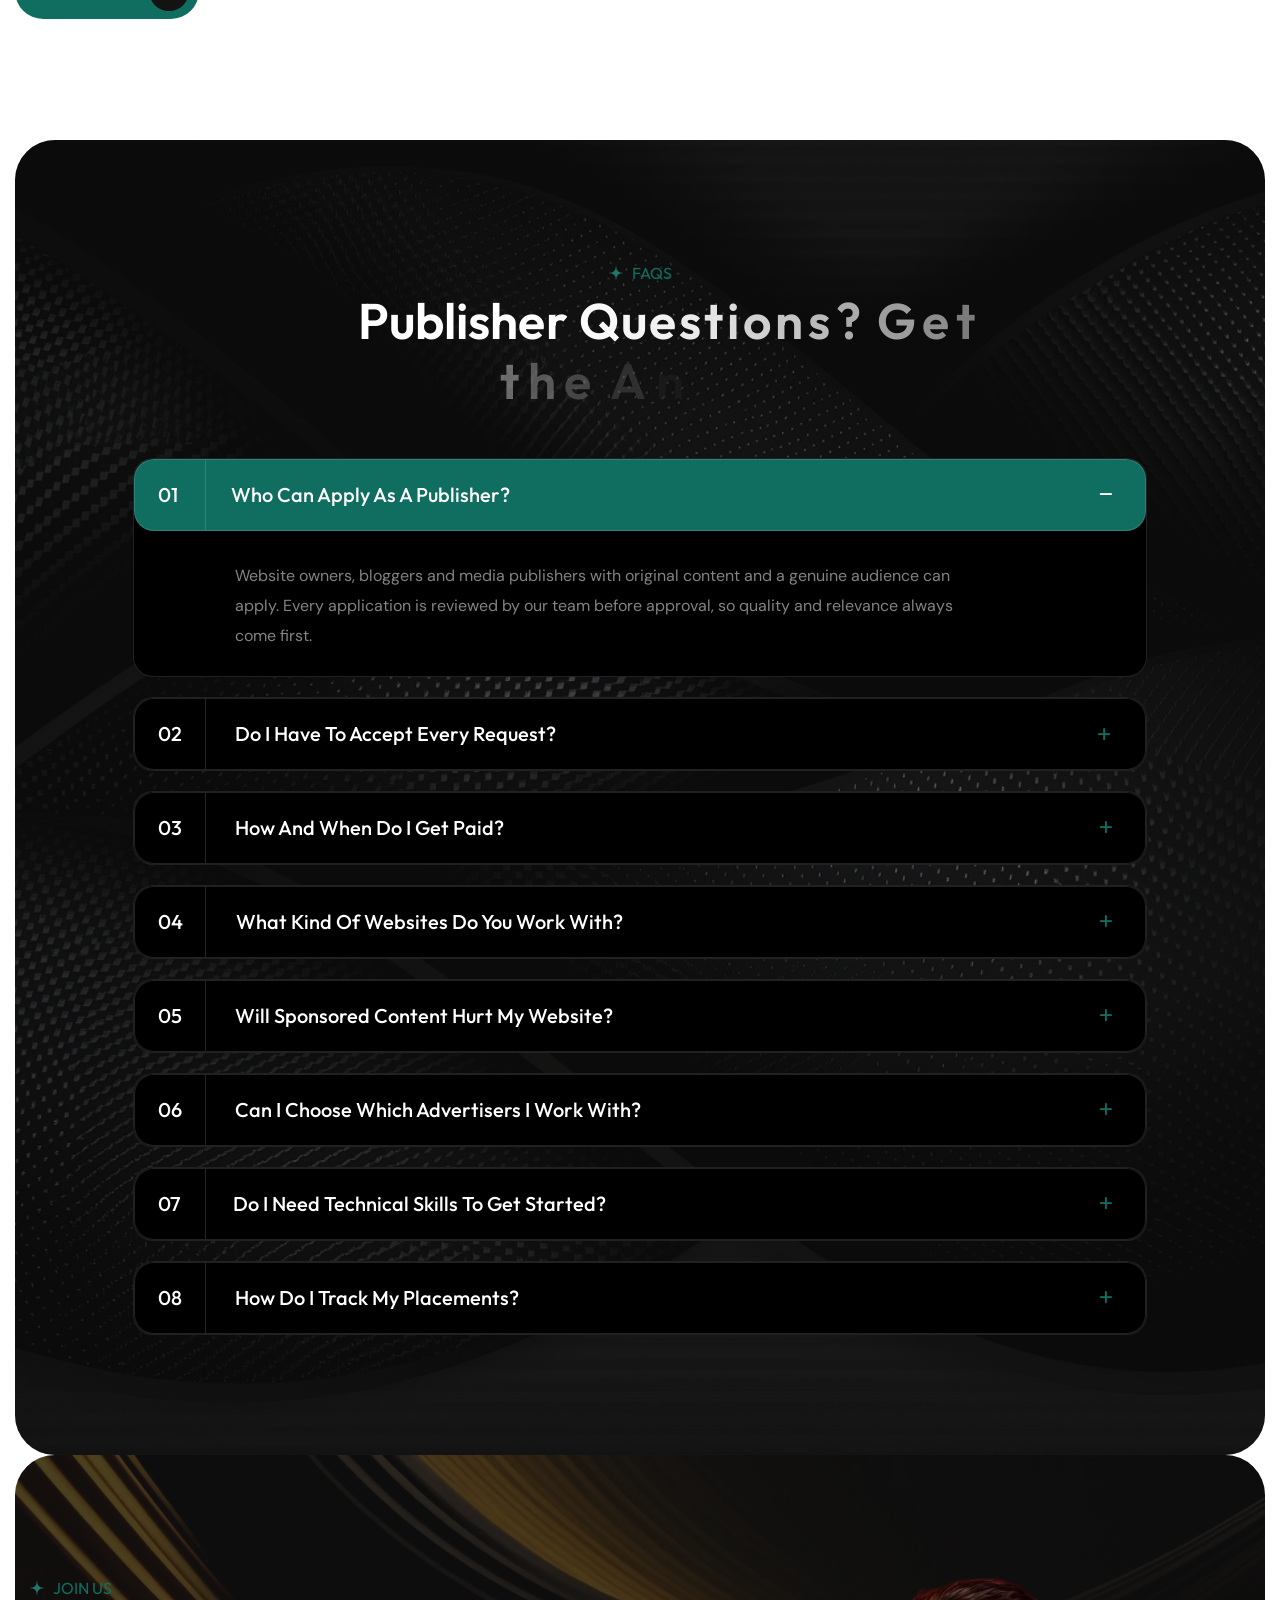
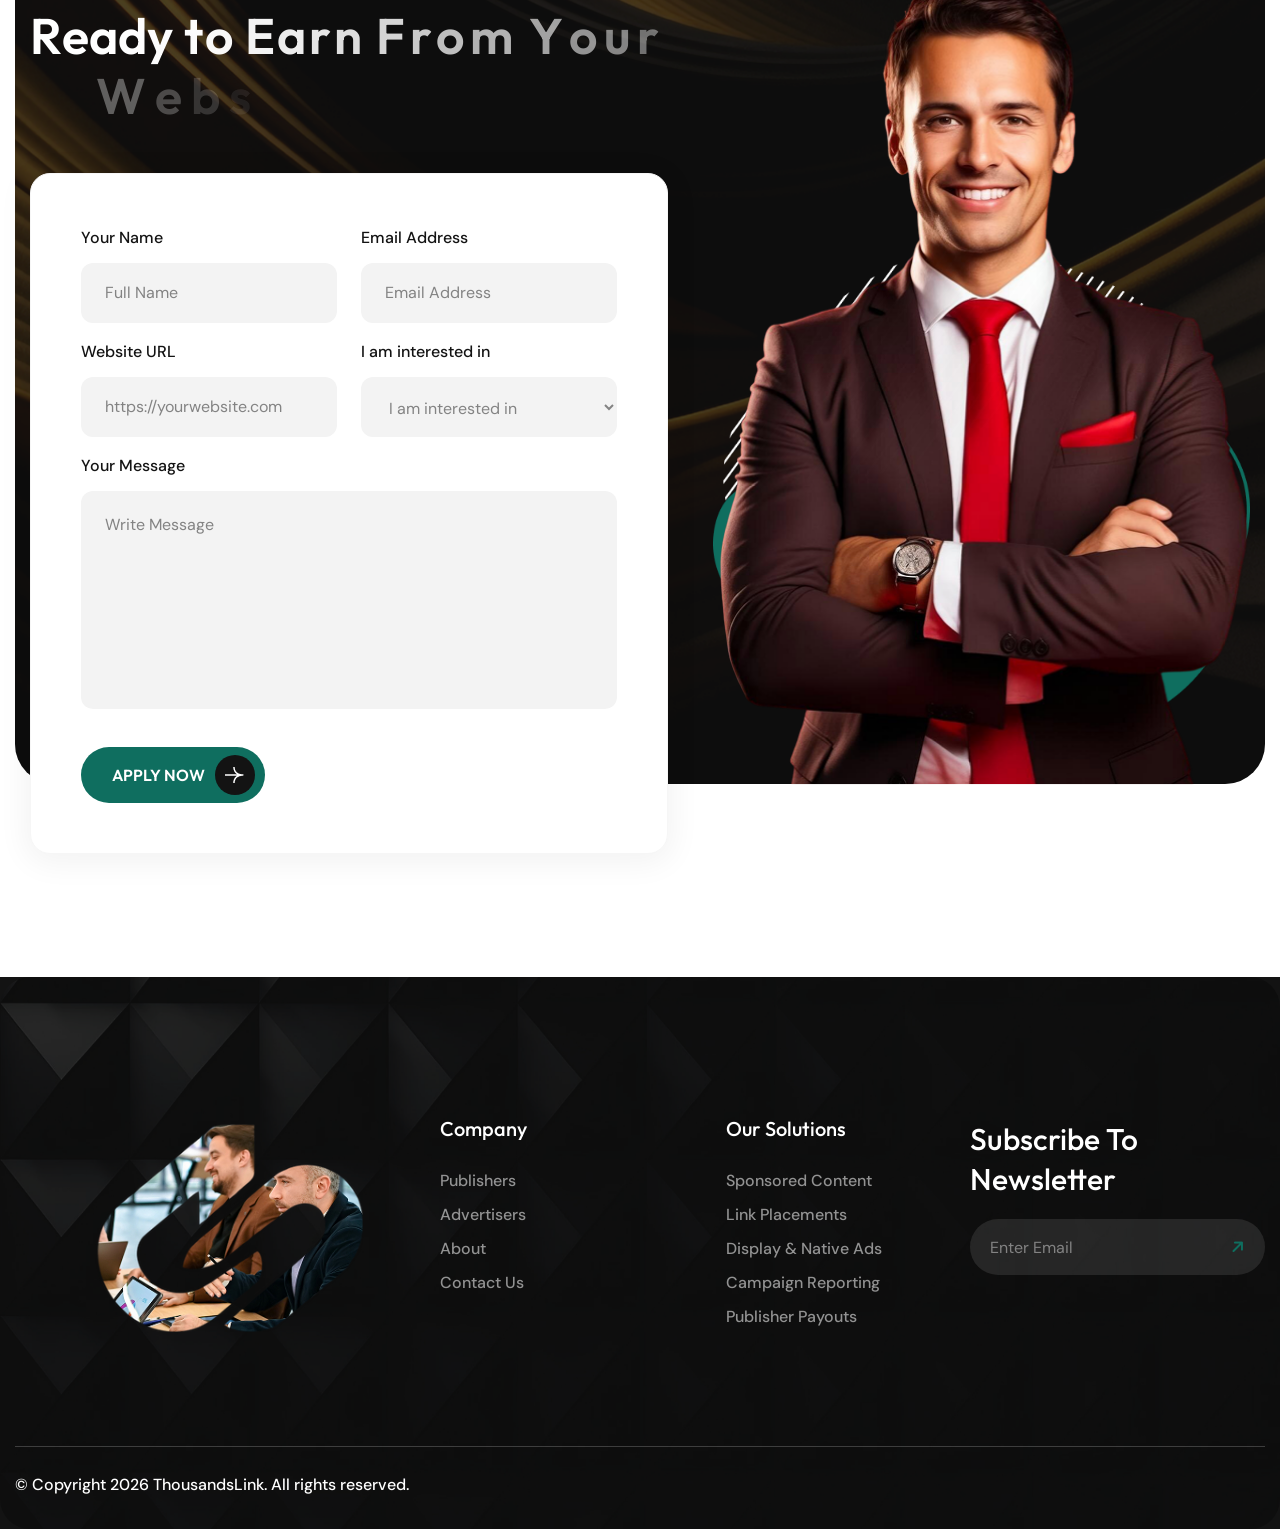
<file: publishers.html>
<!DOCTYPE html>
<html lang="en">

<head>
  <meta charset="UTF-8">
  <meta name="viewport" content="width=device-width, initial-scale=1.0">
  <title>ThousandsLink — Performance Affiliate Network for Publishers & Advertisers</title>
  <meta name="description" content="ThousandsLink is a performance-driven affiliate network connecting quality publishers with high-converting offers. Weekly payouts, real-time tracking, and dedicated support.">
  <meta name="keywords" content="affiliate network, affiliate marketing, publishers, advertisers, CPA offers, performance marketing, ThousandsLink">
  <meta name="robots" content="index, follow">
  <link rel="canonical" href="https://thousandslink.com/">
  <!-- Stylesheets -->
  <link href="css/bootstrap.min.css" rel="stylesheet" />
  <link href="css/style.css" rel="stylesheet" />

  <link rel="shortcut icon" href="images/favicon.ico" type="image/x-icon" />
  <link href="https://fonts.googleapis.com/css2?family=Kumbh+Sans:wght@300;400;500;600;700&display=swap"
    rel="stylesheet">

  <!-- Responsive -->
  <meta http-equiv="X-UA-Compatible" content="IE=edge" />
  <meta name="viewport" content="width=device-width, initial-scale=1.0" />

</head>

<body>
  <div class="page-wrapper">

    <!-- Preloader -->
    <div id="preloader">
      <div class="preloader-loaded light">
        <div class="text-preloader-outer">
          <div class="text-preloading">
            <span class="text-split" data-text="T">T</span>
            <span class="text-split" data-text="H">H</span>
            <span class="text-split" data-text="O">O</span>
            <span class="text-split" data-text="U">U</span>
            <span class="text-split" data-text="S">S</span>
            <span class="text-split" data-text="A">A</span>
            <span class="text-split" data-text="N">N</span>
            <span class="text-split" data-text="D">D</span>
            <span class="text-split" data-text="S">S</span>
            <span class="text-split" data-text="L">L</span>
            <span class="text-split" data-text="I">I</span>
            <span class="text-split" data-text="N">N</span>
            <span class="text-split" data-text="K">K</span>
          </div>
        </div>
        <div class="preloader-slide slide-left"></div>
        <div class="preloader-slide slide-right"></div>
      </div>
    </div>

    <!-- Back-to-top start -->
    <div class="back-to-top-wrapper">
      <button id="back_to_top" type="button" class="back-to-top-btn">
        <svg width="12" height="7" viewBox="0 0 12 7" fill="none" xmlns="http://www.w3.org/2000/svg">
          <path d="M11 6L6 1L1 6" stroke="currentColor" stroke-width="1.5" stroke-linecap="round"
            stroke-linejoin="round" />
        </svg>
      </button>
    </div>
    <!-- Back-to-top start -->

    <!-- header-style-two-->
    <header class="main-header header-style-two">
      <div class="outer-box">
        <div class="header-upper">
          <div class="inner-box">
            <div class="info-box">
              <div class="info">
                <i class="icon fa-regular fa-location-dot"></i>
                <span>1901 Thornridge Cir. Shiloh, Hawaii 81063</span>
              </div>
              <div class="info">
                <i class="icon fa-solid fa-envelope"></i>
                <span>support@thousandslink.com</span>
              </div>
            </div>
            <div class="info-box">
              <div class="info">
                <i class="icon fa-solid fa-clock"></i>
                <span>Mon - Fri: 9.00 am - 8.00pm </span>
              </div>
            </div>
          </div>
        </div>
        <div class="header-lower wow fadeInUp" data-wow-delay="400ms">
          <div class="inner-container">
            <div class="left-box">
              <!-- Main box -->
              <div class="main-box">
                <div class="logo-box">
                  <div class="logo">
                    <a href="/"><img src="images/logo.png" alt="Logo" /></a>
                  </div>
                </div>

              </div>
              <!--Nav Box-->
              <div class="nav-outer">
                <nav class="nav main-menu">
                  <ul class="navigation">
                    <li><a href="/">Home</a></li>
                    <li class="current"><a href="/publishers">Publishers</a></li>
                    <li><a href="/advertisers">Advertisers</a></li>
                    <li><a href="/about">About</a></li>
                    <li><a href="/contact">Contact</a></li>
                  </ul>
                </nav>
              </div>
            </div>
            <div class="right-box">
              <!-- <a href="tel:+9238008060" class="header-phone_box">
                <span class="icon"><i aria-hidden="true" class="fas fa-phone-alt"></i></span>
                <span class="info">
                  Call to Anytime
                  <strong>+1 (555) 123 4567</strong>
                </span>
              </a> -->
              <a href="/contact" class="theme-btn btn-style-two">Let’s Talk</a>
              <!--Mobile Navigation Toggler-->
              <div class="mobile-nav-toggler">
                <span></span>
                <span></span>
                <span></span>
              </div>
            </div>
          </div>
        </div>
      </div>

      <!-- Mobile Menu  -->
      <div class="mobile-menu">
        <div class="menu-backdrop"></div>
        <!--Here Menu Will Come Automatically Via Javascript / Same Menu as in Header-->
        <nav class="menu-box">
          <div class="upper-box">
            <div class="nav-logo">
              <a href="/"><img src="images/logo.png" alt="" /></a>
            </div>
            <div class="close-btn"><i class="icon fa fa-times"></i></div>
          </div>
          <ul class="navigation clearfix">
            <!--Keep This Empty / Menu will come through Javascript-->
          </ul>
          <ul class="contact-list-one">
            <li>
              <i class="icon fa-regular fa-envelope"></i>
              <span class="title">Send Email</span>
              <div class="text"><a href="mailto:support@thousandslink.com">support@thousandslink.com</a></div>
            </li>
          </ul>
        </nav>
      </div>
      <!-- End Mobile Menu -->

      <!-- Header Search -->
      <div class="search-popup">
        <span class="search-back-drop"></span>
        <button class="close-search"><span class="fa fa-times"></span></button>

        <div class="search-inner">
          <form method="post" action="">
            <div class="form-group">
              <input type="search" name="search-field" value="" placeholder="Search..." required="" />
              <button type="submit"><i class="fa fa-search"></i></button>
            </div>
          </form>
        </div>
      </div>
      <!-- End Header Search -->

      <!-- Sticky Header  -->
      <div class="sticky-header">
        <div class="auto-container">
          <div class="inner-container">
            <!--Logo-->
            <div class="logo">
              <a href="/"><img src="images/logo2.png" alt=""></a>
            </div>

            <!--Right Col-->
            <div class="nav-outer">
              <!-- Main Menu -->
              <nav class="main-menu">
                <div class="navbar-collapse show collapse clearfix">
                  <ul class="navigation clearfix">
                    <!--Keep This Empty / Menu will come through Javascript-->
                  </ul>
                </div>
              </nav>
              <!-- Main Menu End-->

              <!--Mobile Navigation Toggler-->
              <div class="mobile-nav-toggler">
                <span></span>
                <span></span>
                <span></span>
              </div>
            </div>

            <!-- <a href="tel:+8801750050088" class="header-phone_box">
              <span class="icon"><i aria-hidden="true" class="fas fa-phone-alt"></i></span>
              <span class="info">
                Call Anytime
                <strong>+8801750050088</strong>
              </span>
            </a> -->
          </div>
        </div>
      </div>
      <!-- End Sticky Menu -->
    </header>
    <!--End header-style-two -->

    <!-- start banner-section -->
    <section class="banner-section-two">
      <div class="outer-box">
        <div class="bg-image"><img src="images/resource/banner2-1.jpg" alt=""></div>
        <div class="shape-1 wow fadeInUp" data-wow-delay="700ms"><img src="images/icons/shape-23.png" alt=""></div>
        <div class="shape-2 wow fadeInUp" data-wow-delay="800ms"><img src="images/icons/shape-24.png" alt=""></div>
        <div class="round-icon wow fadeInUp" data-wow-delay="600ms">
          <div class="icon"><img src="images/icons/banner2-1.png" alt=""></div>
          <div class="icon-two"><img src="images/icons/banner2-2.png" alt=""></div>
        </div>
        <div class="outer-container">
          <div class="banner-content">
            <div class="inner-content">
              <div class="sub-title wow fadeInUp" data-wow-delay="100ms">For website owners, bloggers &amp; media
                publishers</div>
              <div class="banner-title wow fadeInUp" data-wow-delay="200ms"><span>Turn Your Traffic</span>Into Steady
                Revenue</div>
            </div>
          </div>
          <div class="info-box">
            <div class="image wow fadeInUp" data-wow-delay="300ms"><img src="images/resource/bvanner2-2.png" alt="">
            </div>
            <div class="text wow fadeInUp" data-wow-delay="400ms">Join ThousandsLink as a publisher and connect your
              website with trusted advertisers. You stay in control of your content, we bring relevant requests, clear
              terms and transparent reporting, so your site earns without losing your readers’ trust.</div>
            <a href="/contact" class="theme-btn btn-style-one wow fadeInUp" data-wow-delay="500ms">Become a
              Publisher <span><img src="images/icons/arrow.png" alt=""></span></a>
          </div>
        </div>
      </div>
    </section>
    <!-- end banner-section -->

    <!-- start feature-section -->
    <section class="feature-section">
      <div class="shape-1"><img src="images/icons/shape-25.png" alt=""></div>
      <div class="shape-2 wow fadeInUp" data-wow-delay="100ms"><img src="images/icons/shape-26.png" alt=""></div>
      <div class="auto-container">
        <div class="feature-outer">
          <div class="feature-block wow fadeInUp" data-wow-delay="200ms">
            <div class="inner-block">
              <div class="content-box">
                <div class="icon"><img src="images/icons/feature2-1.png" alt=""></div>
                <div class="h3 title">Simple <br>Onboarding</div>
              </div>
              <div class="text">Apply in a few minutes, get reviewed by our team and start receiving advertiser requests
                that actually match your niche and audience.</div>
            </div>
          </div>
          <div class="feature-block wow fadeInUp" data-wow-delay="400ms">
            <div class="inner-block">
              <div class="content-box">
                <div class="icon"><img src="images/icons/feature2-2.png" alt=""></div>
                <div class="h3 title">Fair &amp; Transparent Earnings</div>
              </div>
              <div class="text">See the details of every placement before you accept it. Clear terms, honest
                communication and no surprises after you publish.</div>
            </div>
          </div>
          <div class="feature-block wow fadeInUp" data-wow-delay="600ms">
            <div class="inner-block">
              <div class="content-box">
                <div class="icon"><img src="images/icons/feature2-3.png" alt=""></div>
                <div class="h3 title">Quality-First <br>Partnerships</div>
              </div>
              <div class="text">We match you with brands that suit your topic and readers, so every sponsored piece
                feels natural and protects your credibility.</div>
            </div>
          </div>
        </div>
      </div>
    </section>
    <!-- end feature-section -->

    <!-- start about-section-two -->
    <section class="about-section-two">
      <div class="auto-container">
        <div class="row">
          <div class="content-column col-lg-6">
            <div class="inner-column wow fadeInUp" data-wow-delay="200ms">
              <div class="sec-title">
                <div class="h6 sub-title">For publishers</div>
                <div class="h2 title char-animation">Monetize Your Content Without Compromising Your Audience</div>
                <div class="text">Your website took time, effort and consistency to build, and it deserves to earn.
                  ThousandsLink connects publishers with advertisers who want genuine, relevant placements instead of
                  random, low-quality exposure. You decide which requests to accept, what gets published and how it
                  appears on your site. Our team reviews every campaign for relevance and quality before it reaches you,
                  so your readers keep getting content they can trust. Whether you run a niche blog, a news portal or a
                  growing media brand, you can turn your traffic into a steady income stream.</div>
              </div>
              <div class="info-box">
                <div class="info">
                  <div class="h5 title">What You Get</div>
                  <ul class="list-style-one">
                    <li>
                      <i class="icon fa-solid fa-check"></i>
                      <span>Quick Application Process</span>
                    </li>
                    <li>
                      <i class="icon fa-solid fa-check"></i>
                      <span>Niche-Matched Advertisers</span>
                    </li>
                    <li>
                      <i class="icon fa-solid fa-check"></i>
                      <span>Full Content Control</span>
                    </li>
                    <li>
                      <i class="icon fa-solid fa-check"></i>
                      <span>Clear, Upfront Pricing</span>
                    </li>
                    <li>
                      <i class="icon fa-solid fa-check"></i>
                      <span>Accept or Decline Freely</span>
                    </li>
                    <li>
                      <i class="icon fa-solid fa-check"></i>
                      <span>Dedicated Support Team</span>
                    </li>
                    <li>
                      <i class="icon fa-solid fa-check"></i>
                      <span>Clear Placement Reporting</span>
                    </li>
                    <li>
                      <i class="icon fa-solid fa-check"></i>
                      <span>Long-Term Partnerships</span>
                    </li>
                  </ul>
                </div>
                <div class="image-box">
                  <div class="image"><img src="images/resource/about2-1.jpg" alt=""></div>
                </div>
              </div>
              <div class="bottom-box">
                <a href="/contact" class="theme-btn btn-style-one">Become a Publisher <span><img
                      src="images/icons/arrow.png" alt=""></span></a>
                <!-- <a href="tel:+9238008060" class="phone_box">
                  <span class="icon"><i aria-hidden="true" class="fa-solid fa-phone-flip"></i></span>
                  <span class="info">
                    Call Anytime
                    <strong>+1 (555) 123 4567</strong>
                  </span>
                </a> -->
                <div class="shape bounce-x"><img src="images/icons/shape-27.png" alt=""></div>
              </div>
            </div>
          </div>
          <div class="image-column col-lg-6 col-md-8">
            <div class="inner-column">
              <div class="image-box one wow fadeInUp" data-wow-delay="400ms">
                <div class="image"><img src="images/resource/about2-2.jpg" alt=""></div>
              </div>
              <div class="image-box two wow fadeInUp" data-wow-delay="600ms">
                <div class="image"><img src="images/resource/about2-3.jpg" alt=""></div>
              </div>
              <div class="round-icon">
                <div class="icon"><img src="images/icons/about2-1.png" alt=""></div>
                <div class="h3 date">TL</div>
              </div>
            </div>
          </div>
        </div>
      </div>
    </section>
    <!-- end about-section-two -->

    <!-- start services-section-two -->
    <section class="services-section-two">
      <div class="outer-box">
        <div class="bg-image"><img src="images/background/service2-1-bg.png" alt=""></div>
        <div class="shape-1"><img src="images/icons/shape-28.png" alt=""></div>
        <div class="shape-2"><img src="images/icons/shape-29.png" alt=""></div>
        <div class="auto-container">
          <div class="sec-title-box wow fadeInUp" data-wow-delay="200ms">
            <div class="sec-title light">
              <div class="h6 sub-title">Ways to earn</div>
              <div class="h2 title char-animation">Flexible Ways to Monetize Your Website</div>
            </div>
            <div class="text">Every website is different, so we offer several placement types instead of a
              one-size-fits-all model. Pick the formats that suit your content, your audience and your editorial style.
              You stay in control of what gets published, where it appears and whether it matches your standards, and
              you can mix formats as your site grows.</div>
          </div>
          <div class="outer-container">
            <div class="swiper service-two_swiper pb-0 wow fadeInUp" data-wow-delay="400ms">
              <div class="swiper-wrapper">
                <div class="service-block-two swiper-slide">
                  <div class="inner-block">
                    <div class="icon"><img src="images/icons/service2-1.png" alt=""></div>
                    <div class="content">
                      <div class="h4 title"><a href="/contact">Sponsored Articles</a></div>
                      <div class="text">Publish high-quality sponsored posts that match your editorial style and speak
                        to your readers.</div>
                    </div>
                    <div class="number">01</div>
                    <div class="arrow-icon"><img src="images/icons/arrow.png" alt=""></div>
                  </div>
                </div>
                <div class="service-block-two swiper-slide">
                  <div class="inner-block">
                    <div class="icon"><img src="images/icons/service2-2.png" alt=""></div>
                    <div class="content">
                      <div class="h4 title"><a href="/contact">Link Placements</a></div>
                      <div class="text">Add relevant, contextual links inside new or existing content from vetted
                        advertisers.</div>
                    </div>
                    <div class="number">02</div>
                    <div class="arrow-icon"><img src="images/icons/arrow.png" alt=""></div>
                  </div>
                </div>
                <div class="service-block-two swiper-slide">
                  <div class="inner-block">
                    <div class="icon"><img src="images/icons/service2-3.png" alt=""></div>
                    <div class="content">
                      <div class="h4 title"><a href="/contact">Display &amp; Native Ads</a></div>
                      <div class="text">Offer ad space on your pages with placements that blend naturally into your
                        layout.</div>
                    </div>
                    <div class="number">03</div>
                    <div class="arrow-icon"><img src="images/icons/arrow.png" alt=""></div>
                  </div>
                </div>
                <div class="service-block-two swiper-slide">
                  <div class="inner-block">
                    <div class="icon"><img src="images/icons/service2-1.png" alt=""></div>
                    <div class="content">
                      <div class="h4 title"><a href="/contact">Newsletter Sponsorships</a></div>
                      <div class="text">Feature a brand in your email newsletter and monetize the audience you own.
                      </div>
                    </div>
                    <div class="number">04</div>
                    <div class="arrow-icon"><img src="images/icons/arrow.png" alt=""></div>
                  </div>
                </div>
                <div class="service-block-two swiper-slide">
                  <div class="inner-block">
                    <div class="icon"><img src="images/icons/service2-2.png" alt=""></div>
                    <div class="content">
                      <div class="h4 title"><a href="/contact">Product Reviews</a></div>
                      <div class="text">Share honest reviews and features of products your audience genuinely cares
                        about.</div>
                    </div>
                    <div class="number">05</div>
                    <div class="arrow-icon"><img src="images/icons/arrow.png" alt=""></div>
                  </div>
                </div>
                <div class="service-block-two swiper-slide">
                  <div class="inner-block">
                    <div class="icon"><img src="images/icons/service2-3.png" alt=""></div>
                    <div class="content">
                      <div class="h4 title"><a href="/contact">Resource Page Features</a></div>
                      <div class="text">List relevant brands and tools on your guides, directories and resource pages.
                      </div>
                    </div>
                    <div class="number">06</div>
                    <div class="arrow-icon"><img src="images/icons/arrow.png" alt=""></div>
                  </div>
                </div>
              </div>
            </div>
            <div class="service-two_button-prev"><img src="images/icons/arrow3.png" alt=""></div>
            <div class="service-two_button-next"><img src="images/icons/arrow3.png" alt=""></div>
          </div>
        </div>
      </div>
    </section>
    <!-- end services-section-two -->

    <!-- start why-choose-us-section -->
    <section class="why-choose-us-section-two">
      <div class="auto-container">
        <div class="row gx-4 align-items-center">
          <div class="image-column col-lg-5">
            <div class="inner-column wow fadeInUp" data-wow-delay="200ms">
              <div class="image"><img src="images/resource/wcu2-1.jpg" alt=""></div>
              <div class="funfact-box">
                <div class="count-box"><span class="count-text" data-speed="3000" data-stop="100">00</span>%</div>
                <div class="text">Control Over What <br>You Publish</div>
              </div>
            </div>
          </div>
          <div class="content-column col-xl-7 col-lg-9">
            <div class="inner-column wow fadeInUp" data-wow-delay="400ms">
              <div class="sec-title">
                <div class="h6 sub-title">why publish with us</div>
                <div class="h2 title char-animation">A Publisher Network Built on Trust and Transparency</div>
                <div class="text">We treat publishers as long-term partners, not just inventory. That means fair terms,
                  honest communication and advertisers who respect your standards and your readers. Every request is
                  reviewed before it reaches you, so you spend less time filtering low-quality offers and more time
                  creating great content. You always know what a placement involves before you say yes, and our team is
                  available whenever you need help, from your first application to your ongoing campaigns.</div>
              </div>
              <div class="info-box">
                <div class="info one">
                  <div class="icon"><img src="images/icons/wcu2-1.png" alt=""></div>
                  <div class="content">
                    <div class="h5 title">Dedicated Support</div>
                    <div class="text">A real team that helps you from application to ongoing campaigns</div>
                  </div>
                </div>
                <div class="info">
                  <div class="icon"><img src="images/icons/wcu2-2.png" alt=""></div>
                  <div class="content">
                    <div class="h5 title">Your Content, Your Rules</div>
                    <div class="text">Approve or decline any request that does not fit your site</div>
                  </div>
                </div>
              </div>
              <div class="bootom-box">
                <a href="/contact" class="theme-btn btn-style-one">Contact Us <span><img
                      src="images/icons/arrow.png" alt=""></span></a>
                <div class="image"><img src="images/resource/wcu2-1.png" alt=""></div>
              </div>
            </div>
          </div>
        </div>
      </div>
    </section>
    <!-- end why-choose-us-section-two -->

    <!-- start work-section-two -->
    <section class="work-section-two">
      <div class="outer-box">
        <div class="bg-image"><img src="images/background/work2-1.png" alt=""></div>
        <div class="auto-container">
          <div class="sec-title text-center">
            <div class="h6 sub-title">How it works</div>
            <div class="h2 title char-animation">From Application to Payout in Three Simple Steps</div>
          </div>
          <div class="working-outer">
            <div class="work-block-two wow fadeInUp" data-wow-delay="200ms">
              <div class="inner-block">
                <div class="icon-box">
                  <div class="icon"><img src="images/icons/work2-1.png" alt=""></div>
                </div>
                <div class="cat">Apply</div>
                <div class="h4 title">Submit Your Website <br>for Review</div>
                <div class="text">Share your website details, niche and audience information. Our team reviews every
                  application carefully for content quality and fit with advertisers.</div>
              </div>
            </div>
            <div class="work-block-two wow fadeInUp" data-wow-delay="400ms">
              <div class="inner-block">
                <div class="shape-1"><img src="images/icons/shape-30.png" alt=""></div>
                <div class="shape-2"><img src="images/icons/shape-30.png" alt=""></div>
                <div class="icon-box">
                  <div class="icon"><img src="images/icons/work2-2.png" alt=""></div>
                </div>
                <div class="cat">Match</div>
                <div class="h4 title">Get Matched With <br>Relevant Advertisers</div>
                <div class="text">Receive placement requests that suit your topic and readers. Review the details and
                  approve only the ones you are comfortable publishing.</div>
              </div>
            </div>
            <div class="work-block-two wow fadeInUp" data-wow-delay="600ms">
              <div class="inner-block">
                <div class="icon-box">
                  <div class="icon"><img src="images/icons/work2-3.png" alt=""></div>
                </div>
                <div class="cat">Earn</div>
                <div class="h4 title">Publish, Track &amp; <br>Get Paid</div>
                <div class="text">Publish the approved content, follow every placement in one place and receive your
                  earnings according to the terms agreed upfront.</div>
              </div>
            </div>
          </div>
          <div class="bottom-box wow fadeInUp" data-wow-delay="800ms">
            <div class="inner-box">
              <i class="icon fa-solid fa-bolt"></i>
              <div class="text">Ready to start earning from your website?</div>
              <a class="btn-more" href="contact">
                <span>Apply as Publisher</span>
                <i class="fa-solid fa-arrow-right"></i>
              </a>
            </div>
          </div>
        </div>
      </div>
    </section>
    <!-- end work-section-two -->

    <!-- start fit-section -->
    <section class="about-section-two">
      <div class="auto-container">
        <div class="row">
          <div class="content-column col-lg-6">
            <div class="inner-column wow fadeInUp" data-wow-delay="200ms">
              <div class="sec-title">
                <div class="h6 sub-title">Is your site a good fit?</div>
                <div class="h2 title char-animation">Check the Basics Before You Apply</div>
                <div class="text">We keep our network focused on quality, which protects both publishers and
                  advertisers. If your website is built on original content and a real audience, you are most likely a
                  good fit. These are the basics our team looks at during review. Meeting them does not guarantee
                  approval, but it gives your application a strong start. Want to promote your own brand instead? Visit
                  our <a href="/advertisers"><strong>Advertisers page</strong></a>.</div>
              </div>
              <div class="info-box">
                <div class="info">
                  <div class="h5 title">Basic Requirements</div>
                  <ul class="list-style-one">
                    <li>
                      <i class="icon fa-solid fa-check"></i>
                      <span>Original, Quality Content</span>
                    </li>
                    <li>
                      <i class="icon fa-solid fa-check"></i>
                      <span>Real, Organic Traffic</span>
                    </li>
                    <li>
                      <i class="icon fa-solid fa-check"></i>
                      <span>Actively Updated Site</span>
                    </li>
                    <li>
                      <i class="icon fa-solid fa-check"></i>
                      <span>Clean, Professional Design</span>
                    </li>
                    <li>
                      <i class="icon fa-solid fa-check"></i>
                      <span>Clear Niche or Topic</span>
                    </li>
                    <li>
                      <i class="icon fa-solid fa-check"></i>
                      <span>Secure Site (HTTPS)</span>
                    </li>
                    <li>
                      <i class="icon fa-solid fa-check"></i>
                      <span>No Adult or Spammy Content</span>
                    </li>
                    <li>
                      <i class="icon fa-solid fa-check"></i>
                      <span>Mobile-Friendly Pages</span>
                    </li>
                  </ul>
                </div>
                <div class="image-box">
                  <div class="image"><img src="images/resource/about2-1.jpg" alt=""></div>
                </div>
              </div>
              <div class="bottom-box">
                <a href="/contact" class="theme-btn btn-style-one">Apply Now <span><img src="images/icons/arrow.png"
                      alt=""></span></a>
                <!-- <a href="tel:+9238008060" class="phone_box">
                  <span class="icon"><i aria-hidden="true" class="fa-solid fa-phone-flip"></i></span>
                  <span class="info">
                    Call Anytime
                    <strong>+1 (555) 123 4567</strong>
                  </span>
                </a> -->
                <div class="shape bounce-x"><img src="images/icons/shape-27.png" alt=""></div>
              </div>
            </div>
          </div>
          <div class="image-column col-lg-6 col-md-8">
            <div class="inner-column">
              <div class="image-box one wow fadeInUp" data-wow-delay="400ms">
                <div class="image"><img src="images/resource/about2-3.jpg" alt=""></div>
              </div>
              <div class="image-box two wow fadeInUp" data-wow-delay="600ms">
                <div class="image"><img src="images/resource/about2-2.jpg" alt=""></div>
              </div>
              <div class="round-icon">
                <div class="icon"><img src="images/icons/about2-1.png" alt=""></div>
                <div class="h3 date">TL</div>
              </div>
            </div>
          </div>
        </div>
      </div>
    </section>
    <!-- end fit-section -->

    <!-- start faq-section-two -->
    <section class="faq-section-two">
      <div class="outer-box">
        <div class="bg-image"><img src="images/background/faq2-1.png" alt=""></div>
        <div class="auto-container">
          <div class="sec-title text-center light">
            <div class="h6 sub-title">Faqs</div>
            <div class="h2 title char-animation">Publisher Questions? Get the Answers Here</div>
          </div>
          <div class="row gx-3">
            <div class="faq-column col-xl-10 offset-xl-1">
              <div class="inner-column wow fadeInUp" data-wow-delay="300ms">
                <div class="faq-box">
                  <div class="inner-box">
                    <ul class="accordion-box">
                      <!--Block-->
                      <li class="accordion block active-block">
                        <div class="acc-btn"><span>01</span> Who can apply as a publisher?
                          <i class="icon fa-solid fa-plus"></i>
                        </div>
                        <div class="acc-content current">
                          <div class="content">
                            <div class="text">Website owners, bloggers and media publishers with original content and a
                              genuine audience can apply. Every application is reviewed by our team before approval, so
                              quality and relevance always come first.</div>
                          </div>
                        </div>
                      </li>
                      <!--Block-->
                      <li class="accordion block">
                        <div class="acc-btn active"><span>02</span> Do I have to accept every request?
                          <i class="icon fa-solid fa-plus"></i>
                        </div>
                        <div class="acc-content">
                          <div class="content">
                            <div class="text">No. You choose which placements to accept. If a request does not fit your
                              niche, your audience or your editorial standards, you can simply decline it. There is no
                              pressure to publish anything you are not comfortable with.</div>
                          </div>
                        </div>
                      </li>
                      <!--Block-->
                      <li class="accordion block">
                        <div class="acc-btn"><span>03</span> How and when do I get paid?
                          <i class="icon fa-solid fa-plus"></i>
                        </div>
                        <div class="acc-content">
                          <div class="content">
                            <div class="text">Payment terms, schedules and payout methods are explained clearly during
                              onboarding and before each placement, so you always know what to expect before you start.
                            </div>
                          </div>
                        </div>
                      </li>
                      <!--Block-->
                      <li class="accordion block">
                        <div class="acc-btn"><span>04</span> What kind of websites do you work with?
                          <i class="icon fa-solid fa-plus"></i>
                        </div>
                        <div class="acc-content">
                          <div class="content">
                            <div class="text">We work with sites across many niches, as long as the content is original,
                              the site is actively maintained and the audience is real. Contact us if you are unsure
                              whether your niche fits.</div>
                          </div>
                        </div>
                      </li>
                      <!--Block-->
                      <li class="accordion block">
                        <div class="acc-btn"><span>05</span> Will sponsored content hurt my website?
                          <i class="icon fa-solid fa-plus"></i>
                        </div>
                        <div class="acc-content">
                          <div class="content">
                            <div class="text">It should not, when done right. We focus on relevant, well-written
                              placements that fit your topic, and you review every request, so your readers keep getting
                              content that matches your site.</div>
                          </div>
                        </div>
                      </li>
                      <!--Block-->
                      <li class="accordion block">
                        <div class="acc-btn"><span>06</span> Can I choose which advertisers I work with?
                          <i class="icon fa-solid fa-plus"></i>
                        </div>
                        <div class="acc-content">
                          <div class="content">
                            <div class="text">Yes. You see the details of each request before agreeing, and you can
                              decline brands or topics that do not suit your website or your audience.</div>
                          </div>
                        </div>
                      </li>
                      <!--Block-->
                      <li class="accordion block">
                        <div class="acc-btn"><span>07</span> Do I need technical skills to get started?
                          <i class="icon fa-solid fa-plus"></i>
                        </div>
                        <div class="acc-content">
                          <div class="content">
                            <div class="text">No. If you can publish a post on your own website, you can work with us.
                              Our team helps you through the process and answers your questions along the way.</div>
                          </div>
                        </div>
                      </li>
                      <!--Block-->
                      <li class="accordion block">
                        <div class="acc-btn"><span>08</span> How do I track my placements?
                          <i class="icon fa-solid fa-plus"></i>
                        </div>
                        <div class="acc-content">
                          <div class="content">
                            <div class="text">We keep you informed about the status of each placement, from request to
                              publication to payout, so you always have a clear picture of your activity.</div>
                          </div>
                        </div>
                      </li>
                    </ul>
                  </div>
                </div>
              </div>
            </div>
          </div>
        </div>
      </div>
    </section>
    <!-- end faq-section-two -->

    <!-- start contact-section -->
    <section class="contact-section-two">
      <div class="outer-box">
        <div class="bg-image"><img src="images/background/contact2-1.png" alt=""></div>
        <div class="auto-container">
          <div class="row">
            <div class="form-column col-lg-7">
              <div class="inner-column wow fadeInUp" data-wow-delay="200ms">
                <div class="sec-title light">
                  <div class="h6 sub-title">Join us</div>
                  <div class="h2 title char-animation">Ready to Earn From Your Website? Let’s Get Started</div>
                </div>
                <div class="form-box wow fadeInUp" data-wow-delay="400ms">
                  <div class="inner-box">
                    <form action="#">
                      <div class="row gx-4">
                        <div class="col-sm-6 wow fadeInUp animated" data-wow-delay=".2s">
                          <div class="form-clt">
                            <label>Your Name</label>
                            <input type="text" name="name" id="name" placeholder="Full Name" required="">
                          </div>
                        </div>
                        <div class="col-sm-6 wow fadeInUp animated" data-wow-delay=".4s">
                          <div class="form-clt">
                            <label>Email Address</label>
                            <input type="email" name="e-mail" id="email" placeholder="Email Address" required="">
                          </div>
                        </div>
                        <div class="col-sm-6 wow fadeInUp animated" data-wow-delay=".2s">
                          <div class="form-clt">
                            <label>Website URL</label>
                            <input type="text" name="field3" id="field3" placeholder="https://yourwebsite.com">
                          </div>
                        </div>
                        <div class="col-sm-6 wow fadeInUp animated" data-wow-delay=".2s">
                          <div class="form-clt">
                            <label>I am interested in</label>
                            <select>
                              <option selected="" data-value="I am interested in">I am interested in</option>
                              <option data-value="Sponsored Articles">Sponsored Articles</option>
                              <option data-value="Link Placements">Link Placements</option>
                              <option data-value="Display &amp; Native Ads">Display &amp; Native Ads</option>
                              <option data-value="Newsletter Sponsorships">Newsletter Sponsorships</option>
                              <option data-value="Not sure yet">Not sure yet</option>
                            </select>
                          </div>
                        </div>
                        <div class="col-sm-12 wow fadeInUp animated" data-wow-delay=".2s">
                          <div class="form-clt">
                            <label>Your Message</label>
                            <textarea name="form_message" class="required" placeholder="Write Message"></textarea>
                          </div>
                        </div>
                        <div class="col-sm-12 wow fadeInUp animated" data-wow-delay=".2s">
                          <button class="theme-btn btn-style-one" type="submit">Apply Now <span><img
                                src="images/icons/arrow.png" alt=""></span></button>
                        </div>
                      </div>
                    </form>
                  </div>
                </div>
              </div>
            </div>
            <div class="image-column col-lg-5">
              <div class="inner-column wow fadeInUp" data-wow-delay="200ms">
                <div class="shape-1 animate-circle"><img src="images/icons/shape-32.png" alt=""></div>
                <div class="image wow fadeInUp" data-wow-delay="400ms"><img src="images/resource/contact2-1.png" alt="">
                </div>
              </div>
            </div>
          </div>
        </div>
      </div>
    </section>
    <!-- end contact-section -->

    <!-- start footer-style-two -->
    <section class="main-footer footer-style-two">
      <div class="bg-image"><img src="images/resource/footer2-1.png" alt=""></div>
      <div class="auto-container">
        <!-- <div class="upper-box">
          <div class="row gx-4 align-items-center">
            <div class="col-lg-3">
              <div class="logo"><img src="images/logo.png" alt=""></div>
            </div>
            <div class="col-xl-8 offset-xl-1 col-lg-9">
              <div class="info-box">
                <div class="info">
                  <i class="icon fa-solid fa-phone"></i>
                  <div class="content">
                    <span class="number one">(629) 555-0129</span>
                    <span class="number">(219) 555-0114</span>
                  </div>
                </div>
                <div class="info">
                  <i class="icon fa-solid fa-clock"></i>
                  <div class="content">
                    <span>Mon - Fri</span>
                    <span class="time"> 9.00 am - 8.00pm </span>
                  </div>
                </div>
                <div class="info">
                  <i class="icon fa-solid fa-location-dot"></i>
                  <div class="content">
                    <span class="location">410 Sandtown, California 94001,USA</span>
                  </div>
                </div>
              </div>
            </div>
          </div>
        </div> -->
        <div class="widgets-section">
          <div class="row gx-4">

            <!-- Footer Column -->
            <div class="footer-column col-lg-4 col-md-6 wow fadeInUp" data-wow-delay="200ms">
              <div class="footer-widget about-widget wow fadeInLeft">
                <div class="image"><img src="images/resource/footer2-1.jpg" alt=""></div>
              </div>
            </div>

            <!-- Footer Column -->
            <div class="footer-column col-lg-2 col-md-6 wow fadeInUp" data-wow-delay="400ms">
              <div class="footer-widget links-widget">
                <div class="h5 widget-title">Company</div>
                <div class="widget-content">
                  <ul class="user-links">
                    <li><a href="/publishers">Publishers</a></li>
                    <li><a href="/advertisers">Advertisers</a></li>
                    <li><a href="/about">About</a></li>
                    <li><a href="/contact">Contact Us</a></li>
                  </ul>
                </div>
              </div>
            </div>

            <!-- Footer Column -->
            <div class="footer-column col-lg-3 col-md-6 wow fadeInUp" data-wow-delay="600ms">
              <div class="footer-widget links-widget style-two">
                <div class="h5 widget-title">Our Solutions</div>
                <div class="widget-content">
                  <ul class="user-links">
                    <li><a href="/contact">Sponsored Content</a></li>
                    <li><a href="/contact">Link Placements</a></li>
                    <li><a href="/contact">Display &amp; Native Ads</a></li>
                    <li><a href="/contact">Campaign Reporting</a></li>
                    <li><a href="/contact">Publisher Payouts</a></li>
                  </ul>
                </div>
              </div>
            </div>

            <!-- Footer Column -->
            <div class="footer-column col-lg-3 col-md-6 wow fadeInUp" data-wow-delay="800ms">
              <div class="footer-widget subscribe-widget">
                <div class="h3 widget-title">Subscribe to Newsletter</div>
                <div class="from-clt">
                  <input type="email" name="email" id="email" placeholder="Enter Email" required="">
                  <button type="submit"><i class="fa-solid fa-arrow-right"></i></button>
                </div>
              </div>
            </div>

          </div>
        </div>
        <div class="footer-bottom wow fadeInUp" data-wow-delay="600ms">
          <div class="inner-container">
            <p>© Copyright 2026 ThousandsLink. All rights reserved. </p>
          </div>
        </div>
      </div>
    </section>
    <!-- end footer-style-two -->

  </div>
  <!-- End Page Wrapper -->

  <script src="js/jquery.js"></script>
  <script src="js/popper.min.js"></script>
  <script src="js/bootstrap.min.js"></script>
  <script src="js/jquery.fancybox.js"></script>
  <script src="js/jquery-ui.js"></script>
  <script src="js/gsap.js"></script>
  <script src="js/gsap.min.js"></script>
  <script src="js/ScrollTrigger.min.js"></script>
  <script src="js/splitType.js"></script>
  <script src="js/gsap-scroll-smoother.js"></script>
  <script src="js/ScrollSmoother.min.js"></script>
  <script src="js/gsap-scroll-to-plugin.js"></script>
  <script src="js/SplitText.min.js"></script>
  <script src="js/aos.js"></script>
  <script src="js/wow.js"></script>
  <script src="js/select2.min.js"></script>
  <script src="js/appear.js"></script>
  <script src="js/knob.js"></script>
  <script src="js/swiper.min.js"></script>
  <script src="js/custom-gsap.js"></script>
  <script src="js/jquery-scrolltofixed-min.js"></script>
  <script src="js/script.js"></script>

</body>

</html>
</file>
